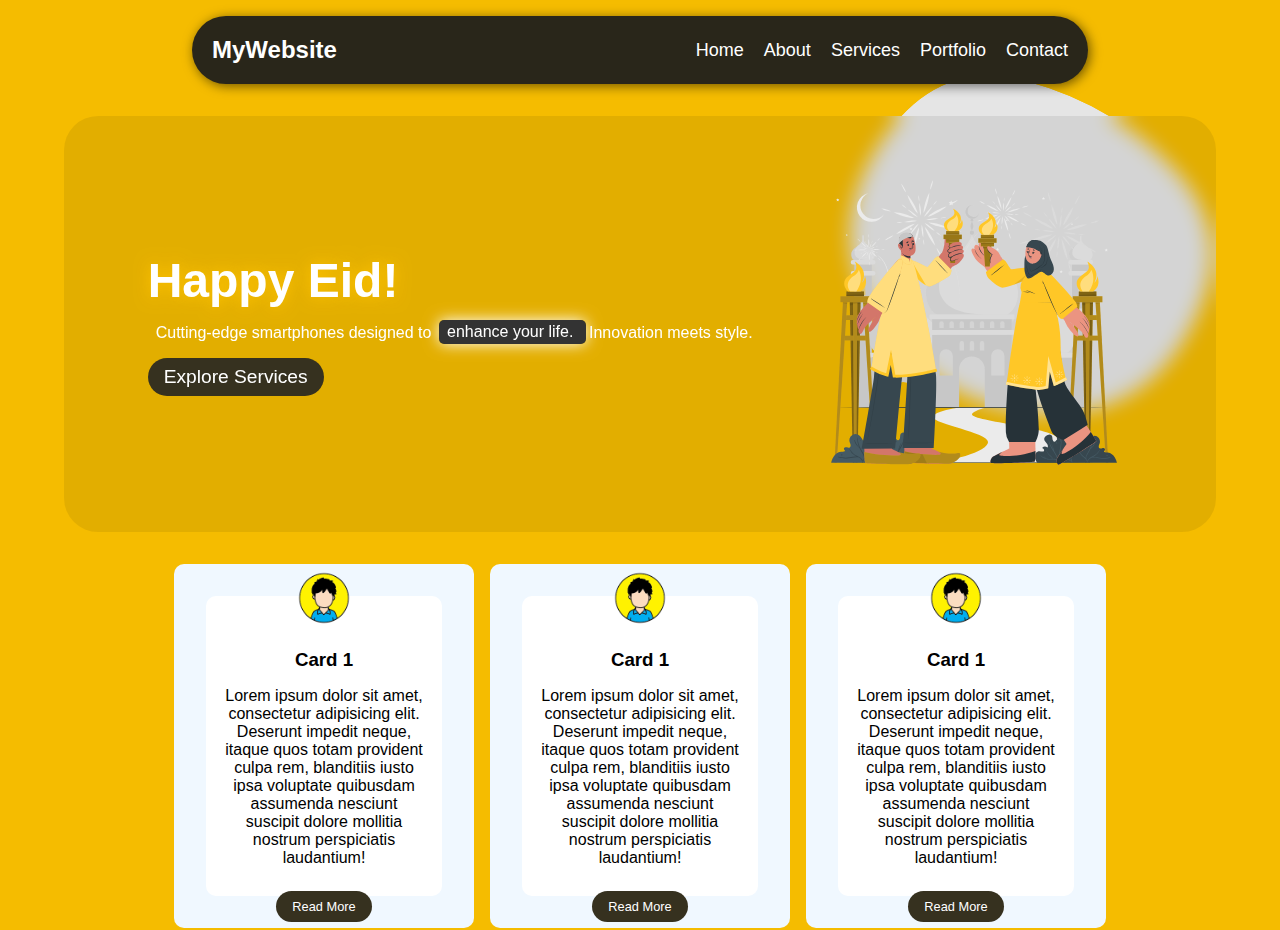
<file: portfolio-website/index.html>
<!DOCTYPE html>
<html lang="en">

<head>
    <meta charset="UTF-8">
    <meta name="viewport" content="width=device-width, initial-scale=1.0">
    <title>Responsive Navbar</title>
    <link rel="stylesheet" href="assets/css/hero-animation.css">
    <link rel="stylesheet" href="assets/css/style.css">
</head>

<body>
    <header>
        <img class="ball" src="assets/images/ball.svg" alt="">
        <nav class="navbar">
            <div class="logo">MyWebsite</div>
            <div class="hamburger" id="hamburger">
                <span></span>
                <span></span>
                <span></span>
            </div>
            <ul class="nav-links" id="nav-links">
                <li><a href="#">Home</a></li>
                <li><a href="#">About</a></li>
                <li><a href="#">Services</a></li>
                <li><a href="#">Portfolio</a></li>
                <li><a href="#">Contact</a></li>
            </ul>
        </nav>
    </header>

    <main>
        <section class="hero">
            <div class="hero-content">
                <h1 class="glow-text">Happy Eid!</h1>
                <p class="glow-subText">Cutting-edge smartphones designed to <span class="bold-text">enhance your life.
                    </span>Innovation meets style.
                </p>
                <button class="btn-hero">
                    Explore Services
                </button>
            </div>
            <svg class="animated" id="freepik_stories-islamic-new-year" xmlns="http://www.w3.org/2000/svg"
                viewBox="0 0 500 500" version="1.1" xmlns:xlink="http://www.w3.org/1999/xlink"
                xmlns:svgjs="http://svgjs.com/svgjs">
                <g id="freepik--background-complete--inject-40" class="animable"
                    style="transform-origin: 250px 246.06px;">
                    <polygon
                        points="217.53 57.11 216.32 59.54 213.63 59.94 215.58 61.83 215.12 64.51 217.53 63.25 219.93 64.51 219.47 61.83 221.42 59.94 218.73 59.54 217.53 57.11"
                        style="fill: rgb(235, 235, 235); transform-origin: 217.525px 60.81px;" id="eldnlbi2dyqz8"
                        class="animable">
                    </polygon>
                    <polygon
                        points="375.03 185.62 373.83 188.06 371.14 188.45 373.08 190.34 372.63 193.02 375.03 191.76 377.44 193.02 376.98 190.34 378.93 188.45 376.24 188.06 375.03 185.62"
                        style="fill: rgb(235, 235, 235); transform-origin: 375.035px 189.32px;" id="elfz3ohyidsbh"
                        class="animable">
                    </polygon>
                    <polygon
                        points="113.11 176.73 111.91 179.17 109.22 179.56 111.16 181.46 110.7 184.13 113.11 182.87 115.52 184.13 115.06 181.46 117 179.56 114.31 179.17 113.11 176.73"
                        style="fill: rgb(235, 235, 235); transform-origin: 113.11px 180.43px;" id="el9vmtia8rhmd"
                        class="animable">
                    </polygon>
                    <polygon
                        points="289.89 130.89 289.15 132.4 287.49 132.64 288.69 133.82 288.41 135.47 289.89 134.69 291.38 135.47 291.1 133.82 292.3 132.64 290.64 132.4 289.89 130.89"
                        style="fill: rgb(235, 235, 235); transform-origin: 289.895px 133.18px;" id="el4rtul265ar3"
                        class="animable">
                    </polygon>
                    <polygon
                        points="389.32 165.89 388.58 167.4 386.92 167.64 388.12 168.81 387.83 170.47 389.32 169.68 390.81 170.47 390.53 168.81 391.73 167.64 390.07 167.4 389.32 165.89"
                        style="fill: rgb(235, 235, 235); transform-origin: 389.325px 168.18px;" id="eltwi9wgxj18o"
                        class="animable">
                    </polygon>
                    <polygon
                        points="167.62 193.7 166.88 195.21 165.22 195.45 166.42 196.62 166.13 198.28 167.62 197.5 169.11 198.28 168.83 196.62 170.03 195.45 168.37 195.21 167.62 193.7"
                        style="fill: rgb(235, 235, 235); transform-origin: 167.625px 195.99px;" id="elznz6u01dqlc"
                        class="animable">
                    </polygon>
                    <polygon
                        points="40.21 53.73 39.47 55.24 37.8 55.48 39.01 56.66 38.72 58.31 40.21 57.53 41.7 58.31 41.41 56.66 42.62 55.48 40.95 55.24 40.21 53.73"
                        style="fill: rgb(235, 235, 235); transform-origin: 40.21px 56.02px;" id="elo6ckpspwew"
                        class="animable">
                    </polygon>
                    <polygon
                        points="54.3 109.52 53.84 110.45 52.81 110.6 53.56 111.32 53.38 112.35 54.3 111.86 55.22 112.35 55.05 111.32 55.79 110.6 54.76 110.45 54.3 109.52"
                        style="fill: rgb(235, 235, 235); transform-origin: 54.3px 110.935px;" id="elfhi8rmndrhg"
                        class="animable">
                    </polygon>
                    <polygon
                        points="304.36 86.51 303.9 87.44 302.87 87.59 303.61 88.32 303.44 89.34 304.36 88.86 305.28 89.34 305.1 88.32 305.84 87.59 304.82 87.44 304.36 86.51"
                        style="fill: rgb(235, 235, 235); transform-origin: 304.355px 87.925px;" id="elwdxx49x7wv8"
                        class="animable">
                    </polygon>
                    <polygon
                        points="167.68 115.1 167.22 116.03 166.19 116.18 166.94 116.9 166.76 117.93 167.68 117.44 168.6 117.93 168.43 116.9 169.17 116.18 168.14 116.03 167.68 115.1"
                        style="fill: rgb(235, 235, 235); transform-origin: 167.68px 116.515px;" id="eliu7us4s33z"
                        class="animable">
                    </polygon>
                    <polygon
                        points="406.24 92.51 405.78 93.44 404.75 93.59 405.49 94.31 405.32 95.34 406.24 94.85 407.16 95.34 406.98 94.31 407.73 93.59 406.7 93.44 406.24 92.51"
                        style="fill: rgb(235, 235, 235); transform-origin: 406.24px 93.925px;" id="elqb426vfol4"
                        class="animable">
                    </polygon>
                    <polygon
                        points="361.69 51.44 360.95 52.95 359.28 53.19 360.49 54.37 360.2 56.02 361.69 55.24 363.18 56.02 362.89 54.37 364.1 53.19 362.44 52.95 361.69 51.44"
                        style="fill: rgb(235, 235, 235); transform-origin: 361.69px 53.73px;" id="el1m0lg2evw8w"
                        class="animable">
                    </polygon>
                    <polygon
                        points="459.79 132.15 459.05 133.66 457.38 133.9 458.59 135.07 458.3 136.73 459.79 135.95 461.28 136.73 461 135.07 462.2 133.9 460.54 133.66 459.79 132.15"
                        style="fill: rgb(235, 235, 235); transform-origin: 459.79px 134.44px;" id="elfxb8z7r944n"
                        class="animable">
                    </polygon>
                    <polygon
                        points="154.71 98.94 153.97 100.45 152.31 100.69 153.51 101.86 153.23 103.52 154.71 102.74 156.2 103.52 155.92 101.86 157.12 100.69 155.46 100.45 154.71 98.94"
                        style="fill: rgb(235, 235, 235); transform-origin: 154.715px 101.23px;" id="el5jdbwbtc2we"
                        class="animable">
                    </polygon>
                    <path d="M112.33,79a22.55,22.55,0,1,1-24.56-33.2A21.09,21.09,0,1,0,112.33,79Z"
                        style="fill: rgb(235, 235, 235); transform-origin: 91.2718px 68.0701px;" id="eldaikgta83wi"
                        class="animable"></path>
                    <path
                        d="M384.37,430.3c0,17.31-31,36.46-31,36.46H170.79c45.59,0,104.27-17.62,104.27-32.4s-85.57-28.65-85.57-38.78c0-9.57,40.34-15.18,40.34-15.18H270.9s-20.89,6-20.89,11.08C250,401.79,384.37,413,384.37,430.3Z"
                        style="fill: rgb(235, 235, 235); transform-origin: 277.58px 423.58px;" id="el0tftq9qy9l0r"
                        class="animable">
                    </path>
                    <g id="elsu1mggwd69">
                        <rect x="74.26" y="116.04" width="11.16" height="2.05" rx="0.42"
                            style="fill: rgb(219, 219, 219); transform-origin: 79.84px 117.065px; transform: rotate(-90deg);"
                            class="animable"></rect>
                    </g>
                    <path d="M66.16,150v7H93.52v-7Zm0,17.32v7H93.52v-7Z"
                        style="fill: rgb(199, 199, 199); transform-origin: 79.84px 162.16px;" id="el2dc6ida8y1i"
                        class="animable">
                    </path>
                    <path d="M66.16,174.31v206H93.52v-206Zm17.32,30.91H76.2V189.33a3.64,3.64,0,1,1,7.28,0Z"
                        style="fill: rgb(199, 199, 199); transform-origin: 79.84px 277.31px;" id="elsb72eju2i7"
                        class="animable">
                    </path>
                    <rect x="66.16" y="156.99" width="27.36" height="10.33"
                        style="fill: rgb(199, 199, 199); transform-origin: 79.84px 162.155px;" id="elayyp1qf1qrv"
                        class="animable">
                    </rect>
                    <path
                        d="M99.1,170.8v0a3.46,3.46,0,0,1-3.47,3.46H64a3.46,3.46,0,0,1-3.46-3.46v0A3.47,3.47,0,0,1,64,167.32H95.63A3.47,3.47,0,0,1,99.1,170.8Z"
                        style="fill: rgb(219, 219, 219); transform-origin: 79.82px 170.79px;" id="elvgh68rb1tb"
                        class="animable">
                    </path>
                    <path
                        d="M99.1,229.16v.05a3.47,3.47,0,0,1-3.47,3.47H64a3.47,3.47,0,0,1-3.46-3.47v-.05A3.47,3.47,0,0,1,64,225.68H95.63A3.47,3.47,0,0,1,99.1,229.16Z"
                        style="fill: rgb(219, 219, 219); transform-origin: 79.82px 229.18px;" id="elk4rg89xgcxb"
                        class="animable">
                    </path>
                    <path
                        d="M99.1,153.48v0A3.47,3.47,0,0,1,95.63,157H64a3.46,3.46,0,0,1-3.46-3.47v0A3.47,3.47,0,0,1,64,150H95.63A3.47,3.47,0,0,1,99.1,153.48Z"
                        style="fill: rgb(219, 219, 219); transform-origin: 79.8199px 153.5px;" id="elbqhq677y3bt"
                        class="animable">
                    </path>
                    <path
                        d="M98.26,141.29c0,6.75-4.36,8.71-4.36,8.71H65.77s-4.35-2-4.35-8.71c0-7.22,6.17-10.43,12.45-15.16a17.48,17.48,0,0,0,6-8,17.39,17.39,0,0,0,6,8C92.08,130.86,98.26,134.07,98.26,141.29Z"
                        style="fill: rgb(219, 219, 219); transform-origin: 79.84px 134.065px;" id="elzcwk2k46fp"
                        class="animable">
                    </path>
                    <g id="elrndh92gnhy8">
                        <path
                            d="M86.75,150h-21s-4.35-2-4.35-8.71,5.37-10,11.19-14.23c-4.69,4.05-7.51,10.78-4.91,15.94S76.87,150,86.75,150Z"
                            style="opacity: 0.05; transform-origin: 74.075px 138.53px;" class="animable"></path>
                    </g>
                    <path d="M80.37,112.28a.54.54,0,0,1-.53.54.54.54,0,1,1,.53-.54Z"
                        style="fill: rgb(199, 199, 199); transform-origin: 79.83px 112.28px;" id="el42vbwto607r"
                        class="animable">
                    </path>
                    <g id="elerkoyeyeiw">
                        <rect x="414.33" y="116.04" width="11.16" height="2.05" rx="0.42"
                            style="fill: rgb(219, 219, 219); transform-origin: 419.91px 117.065px; transform: rotate(-90deg);"
                            class="animable"></rect>
                    </g>
                    <path d="M406.24,150v7H433.6v-7Zm0,17.32v7H433.6v-7Z"
                        style="fill: rgb(199, 199, 199); transform-origin: 419.92px 162.16px;" id="elzml2aqpa6s9"
                        class="animable">
                    </path>
                    <path d="M406.24,174.31v206H433.6v-206Zm17.32,30.91h-7.28V189.33a3.64,3.64,0,1,1,7.28,0Z"
                        style="fill: rgb(199, 199, 199); transform-origin: 419.92px 277.31px;" id="el32v1cnu1774"
                        class="animable">
                    </path>
                    <rect x="406.24" y="156.99" width="27.36" height="10.33"
                        style="fill: rgb(199, 199, 199); transform-origin: 419.92px 162.155px;" id="el2ab2azx2dy"
                        class="animable">
                    </rect>
                    <path
                        d="M439.18,170.8v0a3.47,3.47,0,0,1-3.47,3.46H404.12a3.46,3.46,0,0,1-3.46-3.46v0a3.47,3.47,0,0,1,3.46-3.48h31.59A3.47,3.47,0,0,1,439.18,170.8Z"
                        style="fill: rgb(219, 219, 219); transform-origin: 419.92px 170.79px;" id="elc3tobljh964"
                        class="animable">
                    </path>
                    <path
                        d="M439.18,229.16v.05a3.48,3.48,0,0,1-3.47,3.47H404.12a3.47,3.47,0,0,1-3.46-3.47v-.05a3.47,3.47,0,0,1,3.46-3.48h31.59A3.48,3.48,0,0,1,439.18,229.16Z"
                        style="fill: rgb(219, 219, 219); transform-origin: 419.92px 229.18px;" id="elb5dt4cooair"
                        class="animable">
                    </path>
                    <path
                        d="M439.18,153.48v0a3.47,3.47,0,0,1-3.47,3.47H404.12a3.46,3.46,0,0,1-3.46-3.47v0a3.47,3.47,0,0,1,3.46-3.48h31.59A3.47,3.47,0,0,1,439.18,153.48Z"
                        style="fill: rgb(219, 219, 219); transform-origin: 419.92px 153.475px;" id="ela69a16b1wb9"
                        class="animable">
                    </path>
                    <path
                        d="M438.34,141.29C438.34,148,434,150,434,150H405.85s-4.35-2-4.35-8.71c0-7.22,6.17-10.43,12.45-15.16a17.48,17.48,0,0,0,6-8,17.41,17.41,0,0,0,6,8C432.16,130.86,438.34,134.07,438.34,141.29Z"
                        style="fill: rgb(219, 219, 219); transform-origin: 419.92px 134.065px;" id="elj585z2ph7f"
                        class="animable">
                    </path>
                    <g id="ela3i28vvht7">
                        <path
                            d="M426.83,150h-21s-4.35-2-4.35-8.71,5.37-10,11.19-14.23c-4.69,4.05-7.52,10.78-4.91,15.94S417,150,426.83,150Z"
                            style="opacity: 0.05; transform-origin: 414.155px 138.53px;" class="animable"></path>
                    </g>
                    <path d="M420.45,112.28a.54.54,0,1,1-.53-.53A.54.54,0,0,1,420.45,112.28Z"
                        style="fill: rgb(199, 199, 199); transform-origin: 419.91px 112.29px;" id="elna2bi7dij3"
                        class="animable">
                    </path>
                    <path
                        d="M196.17,269.68c0,19.68-12.72,25.42-12.72,25.42h-82.1s-12.71-5.74-12.71-25.42c0-21.07,18-30.46,36.34-44.26a50.88,50.88,0,0,0,17.43-23.29,50.81,50.81,0,0,0,17.42,23.29C178.15,239.22,196.17,248.61,196.17,269.68Z"
                        style="fill: rgb(219, 219, 219); transform-origin: 142.405px 248.615px;" id="elyiouw6ts8d"
                        class="animable">
                    </path>
                    <g id="el5yobhr1p51j">
                        <path
                            d="M162.59,295.1H101.36s-12.72-5.74-12.72-25.42,15.68-29.15,32.67-41.55C107.61,240,99.38,259.61,107,274.67S133.74,295.1,162.59,295.1Z"
                            style="opacity: 0.05; transform-origin: 125.615px 261.615px;" class="animable"></path>
                    </g>
                    <path
                        d="M150.83,176.72v.05h0a8.11,8.11,0,1,1-6.55-9.39h0a6.71,6.71,0,0,0-2,.33,6.88,6.88,0,1,0,8.52,9Z"
                        style="fill: rgb(199, 199, 199); transform-origin: 142.782px 175.362px;" id="elw8n6e3jnko"
                        class="animable">
                    </path>
                    <path d="M144.91,199.63a2.5,2.5,0,1,1-2.5-2.5A2.5,2.5,0,0,1,144.91,199.63Z"
                        style="fill: rgb(199, 199, 199); transform-origin: 142.41px 199.63px;" id="elm5exo2et1z"
                        class="animable">
                    </path>
                    <path d="M144,185a1.55,1.55,0,1,1-1.55-1.55A1.55,1.55,0,0,1,144,185Z"
                        style="fill: rgb(199, 199, 199); transform-origin: 142.45px 185px;" id="el7pnepkhihgo"
                        class="animable">
                    </path>
                    <path d="M142.41,197.13c-3.69-5.28,0-10.56,0-10.56S146.1,191.85,142.41,197.13Z"
                        style="fill: rgb(199, 199, 199); transform-origin: 142.41px 191.85px;" id="eljgmljx966w"
                        class="animable">
                    </path>
                    <path
                        d="M92,302.47V380.3h34.13V356.37a16.27,16.27,0,0,1,32.53,0V380.3H192.8V302.47Zm25.18,20h-6.76V311.11a3.38,3.38,0,0,1,6.76,0Zm14.3,0h-6.76V311.11a3.38,3.38,0,0,1,6.76,0Zm14.3,0H139V311.11a3.38,3.38,0,0,1,6.76,0Zm14.3,0h-6.76V311.11a3.38,3.38,0,0,1,6.76,0Zm14.29,0h-6.76V311.11a3.38,3.38,0,0,1,6.76,0Z"
                        style="fill: rgb(199, 199, 199); transform-origin: 142.4px 341.385px;" id="el5t46zlbwx17"
                        class="animable">
                    </path>
                    <rect x="86.97" y="295.1" width="110.87" height="7.37" rx="1.52"
                        style="fill: rgb(219, 219, 219); transform-origin: 142.405px 298.785px;" id="eldx53a865po"
                        class="animable">
                    </rect>
                    <path
                        d="M411.11,269.68c0,19.68-12.72,25.42-12.72,25.42h-82.1s-12.71-5.74-12.71-25.42c0-21.07,18-30.46,36.34-44.26a50.88,50.88,0,0,0,17.43-23.29,50.83,50.83,0,0,0,17.41,23.29C393.09,239.22,411.11,248.61,411.11,269.68Z"
                        style="fill: rgb(219, 219, 219); transform-origin: 357.345px 248.615px;" id="el33l8sct5np6"
                        class="animable"></path>
                    <g id="elbpt97fn5vmo">
                        <path
                            d="M377.53,295.1H316.3s-12.72-5.74-12.72-25.42,15.68-29.15,32.67-41.55c-13.7,11.84-21.93,31.48-14.34,46.54S348.68,295.1,377.53,295.1Z"
                            style="opacity: 0.05; transform-origin: 340.555px 261.615px;" class="animable"></path>
                    </g>
                    <path d="M365.77,176.72v.05h0a8.11,8.11,0,1,1-6.55-9.39h0a6.88,6.88,0,1,0,6.56,9.34Z"
                        style="fill: rgb(199, 199, 199); transform-origin: 357.727px 175.362px;" id="elh24xjqrqbz"
                        class="animable">
                    </path>
                    <path d="M359.85,199.63a2.5,2.5,0,1,1-2.5-2.5A2.5,2.5,0,0,1,359.85,199.63Z"
                        style="fill: rgb(199, 199, 199); transform-origin: 357.35px 199.63px;" id="el8h49f1a3apm"
                        class="animable">
                    </path>
                    <path d="M358.9,185a1.55,1.55,0,1,1-1.55-1.55A1.55,1.55,0,0,1,358.9,185Z"
                        style="fill: rgb(199, 199, 199); transform-origin: 357.35px 185px;" id="elb0y8fymh7jk"
                        class="animable">
                    </path>
                    <path d="M357.35,197.13c-3.69-5.28,0-10.56,0-10.56S361,191.85,357.35,197.13Z"
                        style="fill: rgb(199, 199, 199); transform-origin: 357.341px 191.85px;" id="elb6o6g0dnwkq"
                        class="animable">
                    </path>
                    <path
                        d="M307,302.47V380.3h34.13V356.37a16.27,16.27,0,0,1,32.53,0V380.3h34.13V302.47Zm25.18,20h-6.76V311.11a3.38,3.38,0,0,1,6.76,0Zm14.3,0h-6.76V311.11a3.38,3.38,0,0,1,6.76,0Zm14.3,0H354V311.11a3.38,3.38,0,0,1,6.76,0Zm14.3,0h-6.76V311.11a3.38,3.38,0,0,1,6.76,0Zm14.29,0h-6.76V311.11a3.38,3.38,0,0,1,6.76,0Z"
                        style="fill: rgb(199, 199, 199); transform-origin: 357.395px 341.385px;" id="el96lavw2oplb"
                        class="animable"></path>
                    <rect x="301.91" y="295.1" width="110.87" height="7.37" rx="1.52"
                        style="fill: rgb(219, 219, 219); transform-origin: 357.345px 298.785px;" id="el49dg048kx7u"
                        class="animable"></rect>
                    <path
                        d="M321.91,201.21c0,26.38-17,34.06-17,34.06h-110s-17-7.68-17-34.06c0-28.22,24.13-40.8,48.68-59.29,18-13.56,23.35-31.2,23.35-31.2s5.33,17.64,23.33,31.2C297.76,160.41,321.91,173,321.91,201.21Z"
                        style="fill: rgb(219, 219, 219); transform-origin: 249.91px 172.995px;" id="elxdbv5nazhn"
                        class="animable">
                    </path>
                    <g id="eln6j4br48gli">
                        <path
                            d="M276.91,235.27h-82s-17-7.68-17-34.05,21-39.05,43.76-55.66c-18.35,15.86-29.38,42.17-19.21,62.35S238.27,235.27,276.91,235.27Z"
                            style="opacity: 0.05; transform-origin: 227.41px 190.415px;" class="animable"></path>
                    </g>
                    <path d="M261.17,76.68s0,0,0,.07h0a10.85,10.85,0,1,1-8.77-12.59h0a9.22,9.22,0,1,0,8.8,12.52Z"
                        style="fill: rgb(199, 199, 199); transform-origin: 250.42px 74.8405px;" id="el2pmye2czik9"
                        class="animable">
                    </path>
                    <path d="M253.22,107.37a3.35,3.35,0,1,1-3.34-3.35A3.34,3.34,0,0,1,253.22,107.37Z"
                        style="fill: rgb(199, 199, 199); transform-origin: 249.87px 107.37px;" id="elxle6jarr8wq"
                        class="animable">
                    </path>
                    <path d="M252,87.79a2.08,2.08,0,1,1-2.08-2.08A2.08,2.08,0,0,1,252,87.79Z"
                        style="fill: rgb(199, 199, 199); transform-origin: 249.92px 87.79px;" id="eljgipk8xkcb"
                        class="animable">
                    </path>
                    <path d="M249.88,104c-4.94-7.07,0-14.15,0-14.15S254.82,97,249.88,104Z"
                        style="fill: rgb(199, 199, 199); transform-origin: 249.88px 96.925px;" id="el0me2ls64ougr"
                        class="animable">
                    </path>
                    <path
                        d="M187.77,266.7V380.3h42.06V320.8a20,20,0,0,1,40.09,0v59.5H312V266.7ZM220,330.35h-20.7V299.8a10.35,10.35,0,1,1,20.7,0Zm17.46-38.93h-6.76V280a3.38,3.38,0,0,1,6.76,0Zm15.82,0h-6.76V280a3.38,3.38,0,0,1,6.76,0Zm15.83,0h-6.76V280a3.38,3.38,0,0,1,6.76,0Zm31.65,38.93H280V299.8a10.35,10.35,0,1,1,20.7,0Z"
                        style="fill: rgb(199, 199, 199); transform-origin: 249.885px 323.5px;" id="elalv1qegh4of"
                        class="animable">
                    </path>
                    <rect x="183.44" y="259.33" width="132.87" height="7.37" rx="1.52"
                        style="fill: rgb(219, 219, 219); transform-origin: 249.875px 263.015px;" id="eleyq1anykk3u"
                        class="animable"></rect>
                    <rect x="183.44" y="235.27" width="132.87" height="7.37" rx="1.52"
                        style="fill: rgb(219, 219, 219); transform-origin: 249.875px 238.955px;" id="elmcstcl4a68"
                        class="animable">
                    </rect>
                    <path
                        d="M187.77,242.64v16.69H312V242.64Zm18,13.72H199V249a3.38,3.38,0,0,1,6.76,0Zm15.83,0h-6.76V249a3.38,3.38,0,0,1,6.76,0Zm15.82,0h-6.76V249a3.38,3.38,0,0,1,6.76,0Zm15.83,0H246.5V249a3.38,3.38,0,0,1,6.76,0Zm15.83,0h-6.76V249a3.38,3.38,0,0,1,6.76,0Zm15.82,0h-6.76V249a3.38,3.38,0,0,1,6.76,0Zm15.83,0H294V249a3.38,3.38,0,0,1,6.76,0Z"
                        style="fill: rgb(199, 199, 199); transform-origin: 249.885px 250.985px;" id="elg0qj4xps2n"
                        class="animable">
                    </path>
                    <path
                        d="M72.12,134.35a20.18,20.18,0,0,0,3.16.44q1.57.11,3.15.06c1,0,2.09-.09,3.14-.21a20.27,20.27,0,0,0,3.13-.59,19.07,19.07,0,0,0-3.16-.44c-1.05-.07-2.1-.09-3.15-.07s-2.09.1-3.14.22A20.27,20.27,0,0,0,72.12,134.35Z"
                        style="fill: rgb(235, 235, 235); transform-origin: 78.41px 134.199px;" id="elai7d5tou4lp"
                        class="animable">
                    </path>
                    <path
                        d="M64.49,134.53a7.48,7.48,0,0,0,1.46.22,14.31,14.31,0,0,0,1.46,0,14.13,14.13,0,0,0,1.46-.11,8.1,8.1,0,0,0,1.45-.29,9.2,9.2,0,0,0-1.46-.22,11.9,11.9,0,0,0-1.46,0,14.32,14.32,0,0,0-1.46.1A9.31,9.31,0,0,0,64.49,134.53Z"
                        style="fill: rgb(235, 235, 235); transform-origin: 67.405px 134.438px;" id="elh157wik2mbm"
                        class="animable">
                    </path>
                    <path
                        d="M76.75,122.19a19.44,19.44,0,0,0,1.92,2.54c.7.8,1.42,1.55,2.18,2.28s1.55,1.41,2.38,2.07a20.33,20.33,0,0,0,2.63,1.8,19.54,19.54,0,0,0-1.92-2.55c-.7-.79-1.43-1.55-2.19-2.27s-1.55-1.41-2.37-2.07A21,21,0,0,0,76.75,122.19Z"
                        style="fill: rgb(235, 235, 235); transform-origin: 81.305px 126.535px;" id="el5meh9tqm1af"
                        class="animable">
                    </path>
                    <path
                        d="M71.22,116.93a8.72,8.72,0,0,0,.88,1.19c.32.37.66.72,1,1.06s.72.65,1.1.95a8.07,8.07,0,0,0,1.24.82,8.72,8.72,0,0,0-.88-1.19c-.32-.37-.66-.72-1-1.06a14.59,14.59,0,0,0-1.11-1A7.52,7.52,0,0,0,71.22,116.93Z"
                        style="fill: rgb(235, 235, 235); transform-origin: 73.33px 118.94px;" id="el4yubbehoauv"
                        class="animable">
                    </path>
                    <path
                        d="M88.62,116.87a20.18,20.18,0,0,0-.44,3.16q-.11,1.57-.06,3.15c0,1,.09,2.09.21,3.14a20.05,20.05,0,0,0,.59,3.13,20,20,0,0,0,.44-3.16c.07-1.05.09-2.1.06-3.14A30.31,30.31,0,0,0,89.2,120,20.24,20.24,0,0,0,88.62,116.87Z"
                        style="fill: rgb(235, 235, 235); transform-origin: 88.7689px 123.16px;" id="elisrscvadmmm"
                        class="animable">
                    </path>
                    <path
                        d="M88.43,109.24a9.38,9.38,0,0,0-.22,1.46,14.42,14.42,0,0,0,0,1.47,14.13,14.13,0,0,0,.1,1.45,9.43,9.43,0,0,0,.29,1.46,8.32,8.32,0,0,0,.23-1.47c0-.49,0-1,0-1.46a14.34,14.34,0,0,0-.11-1.46A8.27,8.27,0,0,0,88.43,109.24Z"
                        style="fill: rgb(235, 235, 235); transform-origin: 88.5106px 112.16px;" id="elipev6ap5mg"
                        class="animable">
                    </path>
                    <path
                        d="M100.77,121.5a20.14,20.14,0,0,0-2.54,1.92c-.79.7-1.55,1.43-2.27,2.18A31.22,31.22,0,0,0,93.89,128a20.33,20.33,0,0,0-1.8,2.63,19.44,19.44,0,0,0,2.54-1.92c.8-.7,1.55-1.42,2.28-2.18S98.32,125,99,124.13A19.37,19.37,0,0,0,100.77,121.5Z"
                        style="fill: rgb(235, 235, 235); transform-origin: 96.43px 126.065px;" id="el9c4nzd6qa5e"
                        class="animable">
                    </path>
                    <path
                        d="M106,116a9.64,9.64,0,0,0-1.19.88,14.5,14.5,0,0,0-1.06,1,12.73,12.73,0,0,0-1,1.11,8.22,8.22,0,0,0-.82,1.23,8.14,8.14,0,0,0,1.19-.88,14.5,14.5,0,0,0,1.06-1,14.26,14.26,0,0,0,1-1.1A8.88,8.88,0,0,0,106,116Z"
                        style="fill: rgb(235, 235, 235); transform-origin: 103.965px 118.11px;" id="elep88ixyb6pn"
                        class="animable">
                    </path>
                    <path
                        d="M106.1,133.37a20.35,20.35,0,0,0-3.16-.44q-1.57-.1-3.15-.06c-1.05,0-2.1.09-3.14.21a20.17,20.17,0,0,0-3.14.59,20.35,20.35,0,0,0,3.16.44q1.58.1,3.15.06c1.05,0,2.1-.09,3.14-.21A20.4,20.4,0,0,0,106.1,133.37Z"
                        style="fill: rgb(235, 235, 235); transform-origin: 99.805px 133.52px;" id="elnchh2klqdri"
                        class="animable">
                    </path>
                    <path
                        d="M113.73,133.18a9.32,9.32,0,0,0-1.47-.22c-.49,0-1,0-1.46,0a14.32,14.32,0,0,0-1.46.1,9.31,9.31,0,0,0-1.45.29,8.32,8.32,0,0,0,1.47.23c.48,0,1,0,1.46,0s1-.05,1.45-.1A9.46,9.46,0,0,0,113.73,133.18Z"
                        style="fill: rgb(235, 235, 235); transform-origin: 110.81px 133.27px;" id="ely2wkndahd29"
                        class="animable">
                    </path>
                    <path
                        d="M101.47,145.53A19.61,19.61,0,0,0,99.54,143c-.69-.79-1.42-1.55-2.18-2.27s-1.55-1.42-2.37-2.07a20.44,20.44,0,0,0-2.64-1.8,19.5,19.5,0,0,0,1.93,2.54c.69.8,1.42,1.55,2.18,2.28s1.55,1.41,2.38,2.07A21.38,21.38,0,0,0,101.47,145.53Z"
                        style="fill: rgb(235, 235, 235); transform-origin: 96.91px 141.195px;" id="ely7vnsxm06c"
                        class="animable">
                    </path>
                    <path
                        d="M107,150.79a8.72,8.72,0,0,0-.88-1.19c-.32-.37-.65-.72-1-1.06a14.4,14.4,0,0,0-1.11-1,9.39,9.39,0,0,0-1.23-.82,8,8,0,0,0,.88,1.2,12.4,12.4,0,0,0,1,1,14.4,14.4,0,0,0,1.11,1A9.39,9.39,0,0,0,107,150.79Z"
                        style="fill: rgb(235, 235, 235); transform-origin: 104.89px 148.755px;" id="el2aztj2kv8wd"
                        class="animable">
                    </path>
                    <path
                        d="M89.6,150.85a19.18,19.18,0,0,0,.43-3.16c.07-1.05.09-2.1.07-3.15a29.93,29.93,0,0,0-.22-3.14,19.27,19.27,0,0,0-.59-3.14,20.32,20.32,0,0,0-.43,3.16c-.07,1.05-.09,2.1-.07,3.15s.1,2.1.22,3.14A20.17,20.17,0,0,0,89.6,150.85Z"
                        style="fill: rgb(235, 235, 235); transform-origin: 89.445px 144.555px;" id="elh6dtmn7c7tu"
                        class="animable">
                    </path>
                    <path
                        d="M89.78,158.48A8.29,8.29,0,0,0,90,157a14.16,14.16,0,0,0,0-1.46,14.56,14.56,0,0,0-.11-1.46,8.27,8.27,0,0,0-.29-1.45,9.32,9.32,0,0,0-.22,1.47,14.16,14.16,0,0,0,0,1.46c0,.48.05,1,.11,1.46A8.27,8.27,0,0,0,89.78,158.48Z"
                        style="fill: rgb(235, 235, 235); transform-origin: 89.69px 155.555px;" id="elqo1kahnvuur"
                        class="animable">
                    </path>
                    <path
                        d="M77.44,146.22A20.2,20.2,0,0,0,80,144.29c.8-.69,1.55-1.42,2.28-2.18s1.41-1.55,2.07-2.37a19.31,19.31,0,0,0,1.79-2.63A20.14,20.14,0,0,0,83.58,139c-.79.69-1.55,1.42-2.27,2.18s-1.41,1.55-2.07,2.38A20.33,20.33,0,0,0,77.44,146.22Z"
                        style="fill: rgb(235, 235, 235); transform-origin: 81.79px 141.665px;" id="el9djn3qtk4dt"
                        class="animable">
                    </path>
                    <path
                        d="M72.18,151.74a8,8,0,0,0,1.19-.88,14.26,14.26,0,0,0,1.06-1c.33-.36.65-.72.95-1.11a8.49,8.49,0,0,0,.82-1.23,8.72,8.72,0,0,0-1.19.88,14.4,14.4,0,0,0-1.06,1c-.33.35-.65.72-1,1.1A8.49,8.49,0,0,0,72.18,151.74Z"
                        style="fill: rgb(235, 235, 235); transform-origin: 74.19px 149.63px;" id="elblxxgcb4jn"
                        class="animable">
                    </path>
                    <path
                        d="M79.57,130.22a13.18,13.18,0,0,0,1.65,1c.57.28,1.15.53,1.73.76s1.19.43,1.8.6a12.67,12.67,0,0,0,1.87.4A12.06,12.06,0,0,0,85,132c-.57-.28-1.14-.54-1.73-.76s-1.19-.43-1.8-.61A11.49,11.49,0,0,0,79.57,130.22Z"
                        style="fill: rgb(235, 235, 235); transform-origin: 83.095px 131.6px;" id="el6vlrctgcm1"
                        class="animable">
                    </path>
                    <path
                        d="M75.3,128.56a5,5,0,0,0,.76.46c.26.13.53.25.8.36a8,8,0,0,0,.83.27,5.08,5.08,0,0,0,.88.18,5.05,5.05,0,0,0-.77-.46A8.16,8.16,0,0,0,77,129c-.27-.1-.55-.2-.83-.28A6.09,6.09,0,0,0,75.3,128.56Z"
                        style="fill: rgb(235, 235, 235); transform-origin: 76.935px 129.195px;" id="ell6tl89py6m"
                        class="animable">
                    </path>
                    <path
                        d="M84.94,124.54a11.42,11.42,0,0,0,.48,1.85q.3.9.69,1.77c.25.57.53,1.14.84,1.69a12.6,12.6,0,0,0,1,1.61,11.27,11.27,0,0,0-.48-1.86c-.2-.6-.43-1.18-.68-1.76s-.54-1.14-.85-1.7A12.5,12.5,0,0,0,84.94,124.54Z"
                        style="fill: rgb(235, 235, 235); transform-origin: 86.445px 128px;" id="el3p2r9obdjt9"
                        class="animable">
                    </path>
                    <path
                        d="M83.09,120.35a4.91,4.91,0,0,0,.21.86,8.18,8.18,0,0,0,.32.82,5.68,5.68,0,0,0,.39.78,4.52,4.52,0,0,0,.49.74,4.91,4.91,0,0,0-.21-.86c-.09-.28-.2-.55-.31-.82a7.16,7.16,0,0,0-.4-.78A4.52,4.52,0,0,0,83.09,120.35Z"
                        style="fill: rgb(235, 235, 235); transform-origin: 83.795px 121.95px;" id="el2f837zxd9p"
                        class="animable">
                    </path>
                    <path
                        d="M92.75,124.32a12.06,12.06,0,0,0-1,1.65c-.28.57-.53,1.15-.76,1.74s-.43,1.18-.61,1.79a11.49,11.49,0,0,0-.39,1.87,12.5,12.5,0,0,0,1-1.65c.28-.57.53-1.14.76-1.73s.43-1.19.6-1.79A11.62,11.62,0,0,0,92.75,124.32Z"
                        style="fill: rgb(235, 235, 235); transform-origin: 91.37px 127.845px;" id="ele2uwryli86"
                        class="animable">
                    </path>
                    <path
                        d="M94.41,120.05a4.28,4.28,0,0,0-.46.76,6.33,6.33,0,0,0-.36.8,8.09,8.09,0,0,0-.28.83,5.26,5.26,0,0,0-.17.88,5.49,5.49,0,0,0,.46-.76c.13-.27.25-.53.36-.81s.19-.55.27-.83A5,5,0,0,0,94.41,120.05Z"
                        style="fill: rgb(235, 235, 235); transform-origin: 93.775px 121.685px;" id="el4etiu26rdbz"
                        class="animable">
                    </path>
                    <path
                        d="M98.43,129.69a12.36,12.36,0,0,0-1.86.48,18.87,18.87,0,0,0-1.76.69c-.58.25-1.14.53-1.7.84a12.5,12.5,0,0,0-1.6,1,11.42,11.42,0,0,0,1.85-.48c.6-.2,1.19-.43,1.77-.68s1.14-.54,1.69-.84A12.68,12.68,0,0,0,98.43,129.69Z"
                        style="fill: rgb(235, 235, 235); transform-origin: 94.97px 131.195px;" id="elfifvazm4h6h"
                        class="animable">
                    </path>
                    <path
                        d="M102.62,127.84a4.91,4.91,0,0,0-.86.21,7.34,7.34,0,0,0-.82.32c-.27.12-.53.25-.79.39a5.66,5.66,0,0,0-.74.5,6.15,6.15,0,0,0,.87-.22,8.11,8.11,0,0,0,.82-.31c.26-.12.52-.25.78-.4A4.52,4.52,0,0,0,102.62,127.84Z"
                        style="fill: rgb(235, 235, 235); transform-origin: 101.015px 128.55px;" id="el361re0qr5vo"
                        class="animable">
                    </path>
                    <path
                        d="M98.64,137.5a11.88,11.88,0,0,0-1.65-1c-.56-.28-1.14-.53-1.73-.76s-1.18-.43-1.79-.61a11.61,11.61,0,0,0-1.88-.39,11.59,11.59,0,0,0,1.66,1c.56.28,1.14.53,1.73.76s1.18.43,1.79.61A11.71,11.71,0,0,0,98.64,137.5Z"
                        style="fill: rgb(235, 235, 235); transform-origin: 95.115px 136.12px;" id="elbxgvln7py3g"
                        class="animable">
                    </path>
                    <path
                        d="M102.92,139.16a5,5,0,0,0-.76-.46,8.33,8.33,0,0,0-.81-.36,7.35,7.35,0,0,0-.83-.28,6.09,6.09,0,0,0-.87-.17,5,5,0,0,0,.76.46c.26.13.53.25.8.36a8.21,8.21,0,0,0,.84.27A5,5,0,0,0,102.92,139.16Z"
                        style="fill: rgb(235, 235, 235); transform-origin: 101.285px 138.525px;" id="elobxm5wup12"
                        class="animable">
                    </path>
                    <path
                        d="M93.28,143.18a13,13,0,0,0-.49-1.86c-.2-.6-.43-1.18-.68-1.76s-.54-1.14-.84-1.69a11.11,11.11,0,0,0-1-1.61,11.81,11.81,0,0,0,.48,1.86,18.87,18.87,0,0,0,.69,1.76c.25.57.53,1.14.84,1.69A11.68,11.68,0,0,0,93.28,143.18Z"
                        style="fill: rgb(235, 235, 235); transform-origin: 91.775px 139.72px;" id="ellfan3mqvxy"
                        class="animable">
                    </path>
                    <path
                        d="M95.13,147.37a6,6,0,0,0-.22-.86,8.11,8.11,0,0,0-.31-.82c-.12-.27-.25-.53-.39-.79a6.87,6.87,0,0,0-.5-.74,5,5,0,0,0,.21.87c.1.28.2.55.32.82s.25.53.39.78A4.58,4.58,0,0,0,95.13,147.37Z"
                        style="fill: rgb(235, 235, 235); transform-origin: 94.42px 145.765px;" id="elfs2kf4ktjms"
                        class="animable">
                    </path>
                    <path
                        d="M85.46,143.4a10.72,10.72,0,0,0,1-1.66A17.85,17.85,0,0,0,87.2,140c.22-.58.43-1.18.6-1.79a13,13,0,0,0,.4-1.87,10.18,10.18,0,0,0-1,1.65,17.85,17.85,0,0,0-.77,1.73c-.22.59-.43,1.18-.6,1.79A12.8,12.8,0,0,0,85.46,143.4Z"
                        style="fill: rgb(235, 235, 235); transform-origin: 86.83px 139.87px;" id="el6c6avu092y6"
                        class="animable">
                    </path>
                    <path
                        d="M83.81,147.67a5,5,0,0,0,.46-.76c.13-.26.25-.53.36-.8s.19-.55.27-.84a5,5,0,0,0,.18-.87,4.28,4.28,0,0,0-.46.76,6.33,6.33,0,0,0-.36.8,8.27,8.27,0,0,0-.28.84A6.09,6.09,0,0,0,83.81,147.67Z"
                        style="fill: rgb(235, 235, 235); transform-origin: 84.445px 146.035px;" id="ellskqzrv9bi"
                        class="animable">
                    </path>
                    <path
                        d="M79.79,138a12.57,12.57,0,0,0,1.85-.49c.6-.2,1.19-.43,1.76-.68a17.88,17.88,0,0,0,1.7-.84A11.59,11.59,0,0,0,86.7,135a13.93,13.93,0,0,0-1.85.48c-.6.21-1.19.44-1.76.69s-1.14.53-1.7.84A11.59,11.59,0,0,0,79.79,138Z"
                        style="fill: rgb(235, 235, 235); transform-origin: 83.245px 136.5px;" id="el9aww57s4yx9"
                        class="animable">
                    </path>
                    <path
                        d="M75.59,139.88a5,5,0,0,0,.87-.21c.28-.1.55-.2.82-.32s.53-.25.78-.39a5.33,5.33,0,0,0,.74-.5,4.93,4.93,0,0,0-.86.22,8.11,8.11,0,0,0-.82.31c-.27.12-.53.25-.79.39A6.87,6.87,0,0,0,75.59,139.88Z"
                        style="fill: rgb(235, 235, 235); transform-origin: 77.195px 139.17px;" id="ell13eiyzgnpd"
                        class="animable">
                    </path>
                    <path
                        d="M102.14,142c13.43,8.75,19.23,25.95,17.38,41.43-.25,2.23-.63,4.44-1.1,6.63,2.86-17.71-1.5-36.76-16.28-48.06Z"
                        style="fill: rgb(235, 235, 235); transform-origin: 110.998px 166.03px;" id="el3jgwhjcnwni"
                        class="animable">
                    </path>
                    <path
                        d="M210.11,66.25a53.44,53.44,0,0,1-6.61,5.21c-2.3,1.56-4.67,3-7.09,4.35s-4.9,2.59-7.45,3.71A52.43,52.43,0,0,1,181,82.36a52.6,52.6,0,0,1,6.61-5.22q3.45-2.34,7.09-4.35c2.42-1.34,4.9-2.58,7.45-3.7A53.54,53.54,0,0,1,210.11,66.25Z"
                        style="fill: rgb(235, 235, 235); transform-origin: 195.555px 74.305px;" id="el3xtxtyr1ejv"
                        class="animable">
                    </path>
                    <path
                        d="M227.74,56.48a23.54,23.54,0,0,1-3,2.46c-1.06.73-2.16,1.41-3.28,2s-2.28,1.2-3.46,1.71a23.72,23.72,0,0,1-3.7,1.27,22.73,22.73,0,0,1,3-2.46c1.06-.73,2.16-1.41,3.28-2s2.28-1.19,3.46-1.7A23.09,23.09,0,0,1,227.74,56.48Z"
                        style="fill: rgb(235, 235, 235); transform-origin: 221.02px 60.2px;" id="el98awl8uu2af"
                        class="animable">
                    </path>
                    <path
                        d="M183.33,44.73a52.46,52.46,0,0,1-1,8.36c-.52,2.73-1.17,5.43-1.93,8.09s-1.64,5.3-2.65,7.89a52.13,52.13,0,0,1-3.59,7.61,52.45,52.45,0,0,1,1-8.36q.78-4.09,1.94-8.09c.77-2.66,1.64-5.29,2.65-7.88A54.41,54.41,0,0,1,183.33,44.73Z"
                        style="fill: rgb(235, 235, 235); transform-origin: 178.745px 60.705px;" id="el6t7xbx3aw8v"
                        class="animable">
                    </path>
                    <path
                        d="M188.89,25.36a22.7,22.7,0,0,1-.41,3.89c-.23,1.27-.53,2.52-.88,3.75s-.77,2.46-1.24,3.66a23.83,23.83,0,0,1-1.72,3.52,22.82,22.82,0,0,1,.41-3.9,40.82,40.82,0,0,1,2.13-7.4A22.39,22.39,0,0,1,188.89,25.36Z"
                        style="fill: rgb(235, 235, 235); transform-origin: 186.765px 32.77px;" id="el0bva8mg1rdo5"
                        class="animable">
                    </path>
                    <path
                        d="M149.18,48.45a52.61,52.61,0,0,1,5.21,6.62c1.57,2.3,3,4.66,4.36,7.08s2.58,4.91,3.7,7.45a51.48,51.48,0,0,1,2.84,7.93,53.44,53.44,0,0,1-5.21-6.61c-1.57-2.3-3-4.67-4.35-7.09s-2.58-4.91-3.7-7.45A53,53,0,0,1,149.18,48.45Z"
                        style="fill: rgb(235, 235, 235); transform-origin: 157.235px 62.99px;" id="elcu9gduo8d4"
                        class="animable">
                    </path>
                    <path
                        d="M139.41,30.82a22.81,22.81,0,0,1,2.46,3,40.55,40.55,0,0,1,3.74,6.74,22.75,22.75,0,0,1,1.28,3.7,22.81,22.81,0,0,1-2.47-3c-.73-1.07-1.4-2.16-2-3.29a38.25,38.25,0,0,1-1.7-3.46A22.75,22.75,0,0,1,139.41,30.82Z"
                        style="fill: rgb(235, 235, 235); transform-origin: 143.15px 37.54px;" id="elopy394ns45f"
                        class="animable">
                    </path>
                    <path
                        d="M127.66,75.23a53.62,53.62,0,0,1,8.37,1c2.73.52,5.42,1.18,8.09,1.94s5.29,1.64,7.88,2.64a53.88,53.88,0,0,1,7.62,3.6,52.44,52.44,0,0,1-8.37-1c-2.73-.52-5.42-1.17-8.09-1.94s-5.29-1.64-7.88-2.65A52.73,52.73,0,0,1,127.66,75.23Z"
                        style="fill: rgb(235, 235, 235); transform-origin: 143.64px 79.82px;" id="el7wzixlmads9"
                        class="animable">
                    </path>
                    <path
                        d="M108.29,69.67a22.7,22.7,0,0,1,3.89.42c1.27.23,2.52.53,3.76.88a37.34,37.34,0,0,1,3.65,1.24,22.44,22.44,0,0,1,3.52,1.72,22.7,22.7,0,0,1-3.89-.42c-1.27-.23-2.52-.53-3.76-.88s-2.45-.77-3.65-1.24A23.83,23.83,0,0,1,108.29,69.67Z"
                        style="fill: rgb(235, 235, 235); transform-origin: 115.7px 71.8px;" id="el6cl9heb8lh6"
                        class="animable">
                    </path>
                    <path
                        d="M131.39,109.38a53.44,53.44,0,0,1,6.61-5.21c2.3-1.56,4.67-3,7.09-4.35s4.9-2.59,7.45-3.71a53.54,53.54,0,0,1,7.92-2.84,52.6,52.6,0,0,1-6.61,5.22q-3.45,2.34-7.09,4.35c-2.42,1.34-4.9,2.58-7.45,3.7A52.43,52.43,0,0,1,131.39,109.38Z"
                        style="fill: rgb(235, 235, 235); transform-origin: 145.925px 101.325px;" id="elm8zrcd7x6q"
                        class="animable">
                    </path>
                    <path
                        d="M113.76,119.15a23.54,23.54,0,0,1,3-2.46c1.06-.73,2.16-1.41,3.28-2s2.28-1.19,3.46-1.71a23.72,23.72,0,0,1,3.7-1.27,22.73,22.73,0,0,1-3,2.46c-1.06.73-2.16,1.41-3.28,2s-2.28,1.19-3.46,1.71A24.08,24.08,0,0,1,113.76,119.15Z"
                        style="fill: rgb(235, 235, 235); transform-origin: 120.48px 115.43px;" id="el7nhedwby019"
                        class="animable">
                    </path>
                    <path
                        d="M158.17,130.9a52.46,52.46,0,0,1,1-8.36c.52-2.73,1.17-5.43,1.93-8.09s1.64-5.3,2.65-7.89A52.13,52.13,0,0,1,167.33,99a52.45,52.45,0,0,1-1,8.36q-.78,4.09-1.94,8.09c-.77,2.66-1.64,5.29-2.65,7.89A54.83,54.83,0,0,1,158.17,130.9Z"
                        style="fill: rgb(235, 235, 235); transform-origin: 162.75px 114.95px;" id="elpzibh0rwoe"
                        class="animable">
                    </path>
                    <path
                        d="M152.61,150.27a22.81,22.81,0,0,1,.41-3.89c.23-1.27.53-2.52.88-3.75s.77-2.46,1.24-3.66a23.83,23.83,0,0,1,1.72-3.52,22.82,22.82,0,0,1-.41,3.9,41.23,41.23,0,0,1-2.13,7.41A22.72,22.72,0,0,1,152.61,150.27Z"
                        style="fill: rgb(235, 235, 235); transform-origin: 154.735px 142.86px;" id="elxwfgfp1xbm"
                        class="animable">
                    </path>
                    <path
                        d="M192.32,127.18a52.51,52.51,0,0,1-5.21-6.61c-1.57-2.3-3-4.67-4.36-7.09s-2.58-4.9-3.7-7.45a51.11,51.11,0,0,1-2.84-7.93,53.44,53.44,0,0,1,5.21,6.61c1.57,2.3,3,4.67,4.35,7.09s2.58,4.91,3.7,7.45A53,53,0,0,1,192.32,127.18Z"
                        style="fill: rgb(235, 235, 235); transform-origin: 184.265px 112.64px;" id="el3veon2h5p1g"
                        class="animable">
                    </path>
                    <path
                        d="M202.09,144.81a22.73,22.73,0,0,1-2.46-3,37.3,37.3,0,0,1-2-3.29,35.85,35.85,0,0,1-1.71-3.46,22.43,22.43,0,0,1-1.28-3.7,22.9,22.9,0,0,1,2.47,3.05,38,38,0,0,1,2,3.28,37,37,0,0,1,1.71,3.46A22.75,22.75,0,0,1,202.09,144.81Z"
                        style="fill: rgb(235, 235, 235); transform-origin: 198.365px 138.085px;" id="elh8pvfnbz05c"
                        class="animable"></path>
                    <path
                        d="M213.83,100.4a53.63,53.63,0,0,1-8.36-1c-2.73-.52-5.42-1.17-8.09-1.94s-5.29-1.63-7.88-2.64a52.8,52.8,0,0,1-7.62-3.6,52.18,52.18,0,0,1,8.36,1c2.74.52,5.43,1.17,8.09,1.94s5.3,1.64,7.89,2.65A52.13,52.13,0,0,1,213.83,100.4Z"
                        style="fill: rgb(235, 235, 235); transform-origin: 197.855px 95.81px;" id="elnxapqplwccd"
                        class="animable">
                    </path>
                    <path
                        d="M233.21,106a23.75,23.75,0,0,1-3.89-.41c-1.27-.24-2.52-.54-3.76-.89a37.34,37.34,0,0,1-3.65-1.24,22.39,22.39,0,0,1-3.52-1.71,21.74,21.74,0,0,1,3.89.41c1.27.23,2.52.53,3.76.88s2.45.77,3.65,1.24A23.83,23.83,0,0,1,233.21,106Z"
                        style="fill: rgb(235, 235, 235); transform-origin: 225.8px 103.875px;" id="elopdjbpsxyns"
                        class="animable">
                    </path>
                    <path
                        d="M187.61,66.78a32.09,32.09,0,0,1-2.46,4.42q-1.38,2.08-2.93,4c-1,1.3-2.13,2.56-3.28,3.77a31.94,31.94,0,0,1-3.74,3.4A32.09,32.09,0,0,1,177.66,78q1.38-2.09,2.94-4t3.27-3.77A32.84,32.84,0,0,1,187.61,66.78Z"
                        style="fill: rgb(235, 235, 235); transform-origin: 181.405px 74.575px;" id="el4g2gsozpxhk"
                        class="animable">
                    </path>
                    <path
                        d="M195.14,57.3A13.72,13.72,0,0,1,194,59.37a22.94,22.94,0,0,1-1.35,1.88A21.15,21.15,0,0,1,191.14,63a13.17,13.17,0,0,1-1.76,1.56,14.61,14.61,0,0,1,1.13-2.06,24.26,24.26,0,0,1,2.88-3.63A14.53,14.53,0,0,1,195.14,57.3Z"
                        style="fill: rgb(235, 235, 235); transform-origin: 192.26px 60.93px;" id="elv33twxsr5ed"
                        class="animable">
                    </path>
                    <path
                        d="M167.8,61a31.8,31.8,0,0,1,1.38,4.86c.34,1.64.6,3.28.79,4.94s.31,3.31.35,5a31.81,31.81,0,0,1-.24,5A31.8,31.8,0,0,1,168.7,76c-.34-1.64-.6-3.28-.79-4.94s-.31-3.31-.35-5A33,33,0,0,1,167.8,61Z"
                        style="fill: rgb(235, 235, 235); transform-origin: 168.94px 70.9px;" id="el7hlkvhp4gmd"
                        class="animable">
                    </path>
                    <path
                        d="M166.42,49a14.44,14.44,0,0,1,.67,2.25c.16.76.29,1.52.38,2.29s.14,1.54.15,2.31a14.33,14.33,0,0,1-.14,2.35,14.44,14.44,0,0,1-.67-2.25,22.28,22.28,0,0,1-.37-2.29c-.09-.77-.14-1.54-.16-2.31A14.33,14.33,0,0,1,166.42,49Z"
                        style="fill: rgb(235, 235, 235); transform-origin: 166.95px 53.6px;" id="eljnl1z3508ti"
                        class="animable">
                    </path>
                    <path
                        d="M149.72,71a32,32,0,0,1,4.41,2.47q2.1,1.36,4.05,2.93T162,79.62a32,32,0,0,1,3.4,3.75,32,32,0,0,1-4.41-2.47q-2.1-1.37-4.05-2.93t-3.77-3.28A31.94,31.94,0,0,1,149.72,71Z"
                        style="fill: rgb(235, 235, 235); transform-origin: 157.56px 77.185px;" id="el19k8qpzjjhr"
                        class="animable">
                    </path>
                    <path
                        d="M140.24,63.42a14.56,14.56,0,0,1,2.06,1.12,26.09,26.09,0,0,1,3.63,2.88,13.9,13.9,0,0,1,1.56,1.76,13.72,13.72,0,0,1-2.07-1.12,23.52,23.52,0,0,1-3.62-2.88A13.17,13.17,0,0,1,140.24,63.42Z"
                        style="fill: rgb(235, 235, 235); transform-origin: 143.865px 66.3px;" id="elmmgrcsnawd"
                        class="animable">
                    </path>
                    <path
                        d="M144,90.76a31.88,31.88,0,0,1,4.87-1.37c1.63-.34,3.28-.6,4.93-.8s3.32-.31,5-.34a30.67,30.67,0,0,1,5,.24,33.11,33.11,0,0,1-4.87,1.38c-1.63.34-3.28.6-4.93.78s-3.32.31-5,.35A31.81,31.81,0,0,1,144,90.76Z"
                        style="fill: rgb(235, 235, 235); transform-origin: 153.9px 89.6238px;" id="el1atcygxf6e"
                        class="animable">
                    </path>
                    <path
                        d="M131.92,92.14a13.49,13.49,0,0,1,2.26-.66,22.31,22.31,0,0,1,2.29-.38,22,22,0,0,1,2.31-.15,13.25,13.25,0,0,1,2.34.14,14.12,14.12,0,0,1-2.25.67c-.76.16-1.52.28-2.29.37a22,22,0,0,1-2.31.15A13.36,13.36,0,0,1,131.92,92.14Z"
                        style="fill: rgb(235, 235, 235); transform-origin: 136.52px 91.615px;" id="eljyub6h6qx1"
                        class="animable">
                    </path>
                    <path
                        d="M153.88,108.85a32.74,32.74,0,0,1,2.47-4.42q1.38-2.09,2.93-4t3.28-3.78a31.15,31.15,0,0,1,3.74-3.4,31.52,31.52,0,0,1-2.46,4.42c-.92,1.4-1.9,2.74-2.94,4.05s-2.12,2.56-3.28,3.76A30.41,30.41,0,0,1,153.88,108.85Z"
                        style="fill: rgb(235, 235, 235); transform-origin: 160.09px 101.05px;" id="elbdxbu3myadw"
                        class="animable">
                    </path>
                    <path
                        d="M146.36,118.33a13.72,13.72,0,0,1,1.12-2.07c.42-.65.87-1.27,1.35-1.88a22.93,22.93,0,0,1,1.53-1.74,13.72,13.72,0,0,1,1.75-1.56,13.15,13.15,0,0,1-1.12,2.06,23.1,23.1,0,0,1-1.35,1.89q-.72.9-1.53,1.74A14.53,14.53,0,0,1,146.36,118.33Z"
                        style="fill: rgb(235, 235, 235); transform-origin: 149.235px 114.705px;" id="els0c5a9himpf"
                        class="animable"></path>
                    <path
                        d="M173.7,114.61a31.8,31.8,0,0,1-1.38-4.86c-.34-1.64-.6-3.28-.79-4.94s-.31-3.31-.35-5a31.81,31.81,0,0,1,.24-5,31.8,31.8,0,0,1,1.38,4.86c.34,1.64.6,3.28.79,4.94s.31,3.31.34,5A31.79,31.79,0,0,1,173.7,114.61Z"
                        style="fill: rgb(235, 235, 235); transform-origin: 172.556px 104.71px;" id="elcbj4o7qmtjt"
                        class="animable">
                    </path>
                    <path
                        d="M175.08,126.64a14.12,14.12,0,0,1-.67-2.25c-.16-.76-.29-1.52-.38-2.29s-.14-1.54-.15-2.31a13.3,13.3,0,0,1,.14-2.35,14.44,14.44,0,0,1,.67,2.25,22.73,22.73,0,0,1,.37,2.29c.09.77.14,1.54.16,2.31A14.33,14.33,0,0,1,175.08,126.64Z"
                        style="fill: rgb(235, 235, 235); transform-origin: 174.549px 122.04px;" id="elbwan7dyqi"
                        class="animable">
                    </path>
                    <path
                        d="M191.78,104.68a31,31,0,0,1-4.41-2.47q-2.1-1.36-4.05-2.93T179.55,96a31.25,31.25,0,0,1-3.4-3.75,32,32,0,0,1,4.41,2.47q2.1,1.38,4.05,2.93t3.77,3.28A31.94,31.94,0,0,1,191.78,104.68Z"
                        style="fill: rgb(235, 235, 235); transform-origin: 183.965px 98.465px;" id="el21esx1h2qfj"
                        class="animable">
                    </path>
                    <path
                        d="M201.26,112.21a14.56,14.56,0,0,1-2.06-1.12q-1-.63-1.89-1.35t-1.74-1.53a13.9,13.9,0,0,1-1.56-1.76,13.72,13.72,0,0,1,2.07,1.12,23.52,23.52,0,0,1,3.62,2.88A13.17,13.17,0,0,1,201.26,112.21Z"
                        style="fill: rgb(235, 235, 235); transform-origin: 197.635px 109.33px;" id="ell3czqpelaqj"
                        class="animable">
                    </path>
                    <path
                        d="M197.55,84.87a31.88,31.88,0,0,1-4.87,1.37c-1.63.35-3.28.61-4.93.8s-3.32.31-5,.35a31.81,31.81,0,0,1-5-.24,30.82,30.82,0,0,1,4.87-1.38c1.63-.34,3.28-.6,4.93-.79s3.32-.31,5-.35A31.81,31.81,0,0,1,197.55,84.87Z"
                        style="fill: rgb(235, 235, 235); transform-origin: 187.65px 86.01px;" id="eljub7qw1r26f"
                        class="animable">
                    </path>
                    <path
                        d="M209.58,83.49a14.55,14.55,0,0,1-2.26.67c-.76.16-1.52.28-2.29.37s-1.53.14-2.31.16a14.48,14.48,0,0,1-2.35-.15,13.49,13.49,0,0,1,2.26-.66,22.31,22.31,0,0,1,2.29-.38,22,22,0,0,1,2.31-.15A13.41,13.41,0,0,1,209.58,83.49Z"
                        style="fill: rgb(235, 235, 235); transform-origin: 204.975px 84.0184px;" id="elv07fqstvdn"
                        class="animable">
                    </path>
                    <g id="elhef0oo4cyje">
                        <path
                            d="M187.61,107.84c31.08,24.68,44.72,66.24,43.27,105-.1,3.9-.46,8.25-.78,12.13.31-5.3.58-10.87.46-16.18-.25-37.35-13.77-76.46-42.95-100.95Z"
                            style="fill: rgb(235, 235, 235); opacity: 0.3; transform-origin: 209.297px 166.405px;"
                            class="animable">
                        </path>
                    </g>
                    <path
                        d="M347.37,85A53.44,53.44,0,0,0,354,90.21c2.3,1.56,4.67,3,7.09,4.35s4.9,2.59,7.45,3.71a53.54,53.54,0,0,0,7.92,2.84,52.6,52.6,0,0,0-6.61-5.22q-3.45-2.34-7.09-4.35c-2.42-1.34-4.9-2.58-7.45-3.7A53.54,53.54,0,0,0,347.37,85Z"
                        style="fill: rgb(219, 219, 219); transform-origin: 361.915px 93.055px;" id="elv9er4zg9tnp"
                        class="animable">
                    </path>
                    <path
                        d="M329.74,75.23a23.54,23.54,0,0,0,3,2.46c1.06.73,2.16,1.41,3.28,2s2.28,1.19,3.46,1.71a23.72,23.72,0,0,0,3.7,1.27,22.73,22.73,0,0,0-3-2.46c-1.06-.73-2.16-1.41-3.28-2s-2.28-1.19-3.46-1.71A24.08,24.08,0,0,0,329.74,75.23Z"
                        style="fill: rgb(219, 219, 219); transform-origin: 336.46px 78.95px;" id="elqs3io508a9l"
                        class="animable">
                    </path>
                    <path
                        d="M374.15,63.48a52.46,52.46,0,0,0,1,8.36c.52,2.73,1.17,5.43,1.93,8.09s1.64,5.29,2.65,7.89a52.13,52.13,0,0,0,3.59,7.61,52.45,52.45,0,0,0-1-8.36Q381.55,83,380.39,79c-.77-2.66-1.64-5.29-2.65-7.89A54.83,54.83,0,0,0,374.15,63.48Z"
                        style="fill: rgb(219, 219, 219); transform-origin: 378.735px 79.455px;" id="elkjc2wajn2fg"
                        class="animable">
                    </path>
                    <path
                        d="M368.59,44.11A22.81,22.81,0,0,0,369,48c.23,1.27.53,2.52.88,3.75s.77,2.46,1.24,3.66a23.83,23.83,0,0,0,1.72,3.52,22.71,22.71,0,0,0-.41-3.9,41.23,41.23,0,0,0-2.13-7.41A22.72,22.72,0,0,0,368.59,44.11Z"
                        style="fill: rgb(219, 219, 219); transform-origin: 370.715px 51.52px;" id="eldix202cejk"
                        class="animable">
                    </path>
                    <path
                        d="M408.3,67.2a52.51,52.51,0,0,0-5.21,6.61c-1.57,2.3-3,4.67-4.36,7.09s-2.58,4.9-3.7,7.45a51.11,51.11,0,0,0-2.84,7.93,53.44,53.44,0,0,0,5.21-6.61c1.57-2.3,3-4.67,4.35-7.09s2.58-4.91,3.7-7.45A53,53,0,0,0,408.3,67.2Z"
                        style="fill: rgb(219, 219, 219); transform-origin: 400.245px 81.74px;" id="eltseczd90we"
                        class="animable">
                    </path>
                    <path
                        d="M418.07,49.57a22.73,22.73,0,0,0-2.46,3,37.3,37.3,0,0,0-2,3.29,35.85,35.85,0,0,0-1.71,3.46,22.43,22.43,0,0,0-1.28,3.7A22.9,22.9,0,0,0,413.06,60a38,38,0,0,0,2-3.28,35.85,35.85,0,0,0,1.71-3.46A22.75,22.75,0,0,0,418.07,49.57Z"
                        style="fill: rgb(219, 219, 219); transform-origin: 414.345px 56.295px;" id="elpo7rctvbgw"
                        class="animable">
                    </path>
                    <path
                        d="M429.81,94a53.63,53.63,0,0,0-8.36,1c-2.73.52-5.42,1.17-8.09,1.94s-5.29,1.63-7.88,2.64a52.3,52.3,0,0,0-7.62,3.6,52.18,52.18,0,0,0,8.36-1c2.74-.52,5.43-1.17,8.09-1.94s5.3-1.64,7.89-2.65A52.13,52.13,0,0,0,429.81,94Z"
                        style="fill: rgb(219, 219, 219); transform-origin: 413.835px 98.59px;" id="elyfpdmj0rvyi"
                        class="animable">
                    </path>
                    <path
                        d="M449.19,88.42a23.75,23.75,0,0,0-3.89.41c-1.27.24-2.52.54-3.76.89A37.34,37.34,0,0,0,437.89,91a22.39,22.39,0,0,0-3.52,1.71,21.74,21.74,0,0,0,3.89-.41c1.27-.23,2.52-.53,3.76-.88s2.45-.77,3.65-1.24A23.83,23.83,0,0,0,449.19,88.42Z"
                        style="fill: rgb(219, 219, 219); transform-origin: 441.78px 90.565px;" id="el4k7ahuxgkph"
                        class="animable">
                    </path>
                    <path
                        d="M426.09,128.13a53.44,53.44,0,0,0-6.61-5.21c-2.3-1.56-4.67-3-7.09-4.35s-4.9-2.59-7.45-3.71A52.43,52.43,0,0,0,397,112a52.6,52.6,0,0,0,6.61,5.22q3.45,2.34,7.09,4.35c2.42,1.34,4.9,2.58,7.45,3.7A53.54,53.54,0,0,0,426.09,128.13Z"
                        style="fill: rgb(219, 219, 219); transform-origin: 411.545px 120.065px;" id="elihp7caj0wt"
                        class="animable">
                    </path>
                    <path
                        d="M443.72,137.9a23.54,23.54,0,0,0-3-2.46c-1.06-.73-2.16-1.41-3.28-2s-2.28-1.2-3.46-1.71a23.72,23.72,0,0,0-3.7-1.27,22.73,22.73,0,0,0,3,2.46c1.06.73,2.16,1.41,3.28,2s2.28,1.19,3.46,1.7A23.09,23.09,0,0,0,443.72,137.9Z"
                        style="fill: rgb(219, 219, 219); transform-origin: 437px 134.18px;" id="el8i25p8kboe8"
                        class="animable">
                    </path>
                    <path
                        d="M399.31,149.65a52.46,52.46,0,0,0-1-8.36c-.52-2.73-1.17-5.43-1.93-8.09s-1.64-5.3-2.65-7.89a52.13,52.13,0,0,0-3.59-7.61,52.45,52.45,0,0,0,1,8.36q.78,4.09,1.94,8.09c.77,2.66,1.64,5.29,2.65,7.88A54.41,54.41,0,0,0,399.31,149.65Z"
                        style="fill: rgb(219, 219, 219); transform-origin: 394.725px 133.675px;" id="elrfitdxewpgp"
                        class="animable"></path>
                    <path
                        d="M404.87,169a22.7,22.7,0,0,0-.41-3.89c-.23-1.27-.53-2.52-.88-3.75s-.77-2.46-1.24-3.66a23.83,23.83,0,0,0-1.72-3.52,22.82,22.82,0,0,0,.41,3.9,40.82,40.82,0,0,0,2.13,7.4A22.39,22.39,0,0,0,404.87,169Z"
                        style="fill: rgb(219, 219, 219); transform-origin: 402.745px 161.59px;" id="elhtm3kedh7tn"
                        class="animable">
                    </path>
                    <path
                        d="M365.16,145.93a52.61,52.61,0,0,0,5.21-6.62c1.57-2.3,3-4.66,4.36-7.08s2.58-4.91,3.7-7.45a52.55,52.55,0,0,0,2.84-7.93,53.44,53.44,0,0,0-5.21,6.61c-1.57,2.3-3,4.67-4.35,7.09s-2.58,4.91-3.7,7.45A53,53,0,0,0,365.16,145.93Z"
                        style="fill: rgb(219, 219, 219); transform-origin: 373.215px 131.39px;" id="elpxmnilwrh5"
                        class="animable">
                    </path>
                    <path
                        d="M355.39,163.56a22.81,22.81,0,0,0,2.46-3.05,40.55,40.55,0,0,0,3.74-6.74,22.75,22.75,0,0,0,1.28-3.7,22.81,22.81,0,0,0-2.47,3c-.73,1.07-1.4,2.16-2,3.29a38.25,38.25,0,0,0-1.7,3.46A22.75,22.75,0,0,0,355.39,163.56Z"
                        style="fill: rgb(219, 219, 219); transform-origin: 359.13px 156.815px;" id="elppdgxljzca"
                        class="animable">
                    </path>
                    <path
                        d="M343.64,119.15a53.62,53.62,0,0,0,8.37-1c2.73-.52,5.42-1.18,8.09-1.94s5.29-1.64,7.88-2.64a53.88,53.88,0,0,0,7.62-3.6,52.44,52.44,0,0,0-8.37,1c-2.73.52-5.42,1.17-8.09,1.93s-5.29,1.65-7.88,2.66A52.73,52.73,0,0,0,343.64,119.15Z"
                        style="fill: rgb(219, 219, 219); transform-origin: 359.62px 114.56px;" id="elgwk3u8ineir"
                        class="animable">
                    </path>
                    <path
                        d="M324.27,124.71a22.7,22.7,0,0,0,3.89-.42c1.27-.23,2.52-.53,3.76-.88a37.34,37.34,0,0,0,3.65-1.24,22.44,22.44,0,0,0,3.52-1.72,22.7,22.7,0,0,0-3.89.42c-1.27.23-2.52.53-3.76.88s-2.45.77-3.65,1.24A23.83,23.83,0,0,0,324.27,124.71Z"
                        style="fill: rgb(219, 219, 219); transform-origin: 331.68px 122.58px;" id="eldybil9ytsdj"
                        class="animable">
                    </path>
                    <path
                        d="M369.86,85.53A32.74,32.74,0,0,0,372.33,90q1.38,2.08,2.93,4t3.28,3.78a31.15,31.15,0,0,0,3.74,3.4,31.52,31.52,0,0,0-2.46-4.42c-.92-1.4-1.9-2.74-2.94-4s-2.12-2.56-3.28-3.77A31.15,31.15,0,0,0,369.86,85.53Z"
                        style="fill: rgb(219, 219, 219); transform-origin: 376.07px 93.355px;" id="elm38awz40iz"
                        class="animable">
                    </path>
                    <path
                        d="M362.34,76.05a13.72,13.72,0,0,0,1.12,2.07c.42.65.87,1.27,1.35,1.88a22.93,22.93,0,0,0,1.53,1.74,13.17,13.17,0,0,0,1.76,1.56A14.07,14.07,0,0,0,367,81.24a23.1,23.1,0,0,0-1.35-1.89q-.72-.9-1.53-1.74A14.53,14.53,0,0,0,362.34,76.05Z"
                        style="fill: rgb(219, 219, 219); transform-origin: 365.22px 79.675px;" id="elaivfju28ey"
                        class="animable">
                    </path>
                    <path
                        d="M389.68,79.77a31.8,31.8,0,0,0-1.38,4.86c-.34,1.64-.6,3.28-.79,4.94s-.31,3.31-.35,5a31.81,31.81,0,0,0,.24,5,31.8,31.8,0,0,0,1.38-4.86c.34-1.64.6-3.28.79-4.94s.31-3.31.34-5A31.79,31.79,0,0,0,389.68,79.77Z"
                        style="fill: rgb(219, 219, 219); transform-origin: 388.536px 89.67px;" id="ela51ewvgsgbc"
                        class="animable">
                    </path>
                    <path
                        d="M391.06,67.74a14.44,14.44,0,0,0-.67,2.25c-.16.76-.29,1.52-.38,2.29s-.14,1.54-.15,2.31a13.3,13.3,0,0,0,.14,2.35,14.44,14.44,0,0,0,.67-2.25A22.73,22.73,0,0,0,391,72.4c.09-.77.14-1.54.16-2.31A14.33,14.33,0,0,0,391.06,67.74Z"
                        style="fill: rgb(219, 219, 219); transform-origin: 390.513px 72.34px;" id="elrcj3v7scq5k"
                        class="animable">
                    </path>
                    <path
                        d="M407.76,89.7a31,31,0,0,0-4.41,2.47q-2.1,1.36-4.05,2.93t-3.77,3.27a31.25,31.25,0,0,0-3.4,3.75,32,32,0,0,0,4.41-2.47q2.1-1.38,4-2.93t3.77-3.28A31.94,31.94,0,0,0,407.76,89.7Z"
                        style="fill: rgb(219, 219, 219); transform-origin: 399.945px 95.91px;" id="elsepekggfpu"
                        class="animable">
                    </path>
                    <path
                        d="M417.24,82.17a14.56,14.56,0,0,0-2.06,1.12q-1,.63-1.89,1.35t-1.74,1.53A13.9,13.9,0,0,0,410,87.93a13.72,13.72,0,0,0,2.07-1.12,23.52,23.52,0,0,0,3.62-2.88A13.17,13.17,0,0,0,417.24,82.17Z"
                        style="fill: rgb(219, 219, 219); transform-origin: 413.62px 85.05px;" id="elpsdo6s5oka9"
                        class="animable">
                    </path>
                    <path
                        d="M413.53,109.51a33.11,33.11,0,0,0-4.87-1.38c-1.63-.34-3.28-.6-4.93-.79s-3.32-.31-5-.35a31.81,31.81,0,0,0-5.05.24,30.82,30.82,0,0,0,4.87,1.38c1.63.34,3.28.6,4.93.79s3.32.31,5,.35A31.81,31.81,0,0,0,413.53,109.51Z"
                        style="fill: rgb(219, 219, 219); transform-origin: 403.605px 108.37px;" id="el3dtpcrfq0cc"
                        class="animable">
                    </path>
                    <path
                        d="M425.56,110.89a14.55,14.55,0,0,0-2.26-.67c-.76-.16-1.52-.28-2.29-.37s-1.53-.14-2.31-.16a14.48,14.48,0,0,0-2.35.15,13.49,13.49,0,0,0,2.26.66,22.31,22.31,0,0,0,2.29.38,22,22,0,0,0,2.31.15A13.41,13.41,0,0,0,425.56,110.89Z"
                        style="fill: rgb(219, 219, 219); transform-origin: 420.955px 110.362px;" id="el6xmt0pxc45k"
                        class="animable"></path>
                    <path
                        d="M403.59,127.6a32.09,32.09,0,0,0-2.46-4.42q-1.38-2.09-2.93-4.05c-1-1.3-2.13-2.56-3.28-3.77a31.94,31.94,0,0,0-3.74-3.4,32.09,32.09,0,0,0,2.46,4.42q1.38,2.09,2.94,4t3.27,3.77A32.84,32.84,0,0,0,403.59,127.6Z"
                        style="fill: rgb(219, 219, 219); transform-origin: 397.385px 119.78px;" id="elgsf1d954lcm"
                        class="animable">
                    </path>
                    <path
                        d="M411.12,137.08A13.72,13.72,0,0,0,410,135a22.94,22.94,0,0,0-1.35-1.88,21.15,21.15,0,0,0-1.53-1.74,13.17,13.17,0,0,0-1.76-1.56,15.65,15.65,0,0,0,1.12,2.06c.43.65.88,1.28,1.36,1.88a23.08,23.08,0,0,0,1.53,1.75A14.53,14.53,0,0,0,411.12,137.08Z"
                        style="fill: rgb(219, 219, 219); transform-origin: 408.24px 133.45px;" id="elakhrdyzljn6"
                        class="animable">
                    </path>
                    <path
                        d="M383.78,133.36a31.8,31.8,0,0,0,1.38-4.86c.34-1.64.6-3.28.79-4.94s.31-3.31.35-5a31.81,31.81,0,0,0-.24-5,31.8,31.8,0,0,0-1.38,4.86c-.34,1.64-.6,3.28-.79,4.94s-.31,3.31-.35,5A33,33,0,0,0,383.78,133.36Z"
                        style="fill: rgb(219, 219, 219); transform-origin: 384.921px 123.46px;" id="elkgrswa6nf2h"
                        class="animable">
                    </path>
                    <path
                        d="M382.4,145.39a14.44,14.44,0,0,0,.67-2.25,25.47,25.47,0,0,0,.53-4.6,14.33,14.33,0,0,0-.14-2.35,14.44,14.44,0,0,0-.67,2.25,25.47,25.47,0,0,0-.53,4.6A14.33,14.33,0,0,0,382.4,145.39Z"
                        style="fill: rgb(219, 219, 219); transform-origin: 382.93px 140.79px;" id="elqx4zhvutvn"
                        class="animable">
                    </path>
                    <path
                        d="M365.7,123.43a32,32,0,0,0,4.41-2.47q2.1-1.36,4.05-2.93t3.77-3.27a32,32,0,0,0,3.4-3.75,32,32,0,0,0-4.41,2.47q-2.1,1.36-4.05,2.93t-3.77,3.28A31.94,31.94,0,0,0,365.7,123.43Z"
                        style="fill: rgb(219, 219, 219); transform-origin: 373.515px 117.22px;" id="eliil3i4214n"
                        class="animable">
                    </path>
                    <path
                        d="M356.22,131a14.56,14.56,0,0,0,2.06-1.12,26.09,26.09,0,0,0,3.63-2.88,13.9,13.9,0,0,0,1.56-1.76,13.72,13.72,0,0,0-2.07,1.12,23.52,23.52,0,0,0-3.62,2.88A13.17,13.17,0,0,0,356.22,131Z"
                        style="fill: rgb(219, 219, 219); transform-origin: 359.845px 128.12px;" id="elmr4no0vsamg"
                        class="animable">
                    </path>
                    <path
                        d="M359.93,103.62A31.88,31.88,0,0,0,364.8,105c1.63.34,3.28.6,4.93.8s3.32.31,5,.34a30.72,30.72,0,0,0,5-.24,33.11,33.11,0,0,0-4.87-1.38c-1.63-.34-3.28-.6-4.93-.78s-3.32-.31-5-.35A31.81,31.81,0,0,0,359.93,103.62Z"
                        style="fill: rgb(219, 219, 219); transform-origin: 369.83px 104.765px;" id="el5y8458ybmdx"
                        class="animable">
                    </path>
                    <path
                        d="M347.9,102.24a13.49,13.49,0,0,0,2.26.66,22.31,22.31,0,0,0,2.29.38,22,22,0,0,0,2.31.15,13.25,13.25,0,0,0,2.34-.14,14.12,14.12,0,0,0-2.25-.67c-.76-.16-1.52-.28-2.29-.37a22,22,0,0,0-2.31-.15A13.36,13.36,0,0,0,347.9,102.24Z"
                        style="fill: rgb(219, 219, 219); transform-origin: 352.5px 102.765px;" id="el2e3oz9c0nod"
                        class="animable">
                    </path>
                    <path
                        d="M369.87,126.58c-31.08,24.69-44.72,66.25-43.27,105,.1,3.9.46,8.25.78,12.13-.31-5.3-.58-10.87-.46-16.19.25-37.34,13.77-76.46,42.95-100.95Z"
                        style="fill: rgb(219, 219, 219); transform-origin: 348.183px 185.14px;" id="elckwcah8xuq9"
                        class="animable">
                    </path>
                    <path
                        d="M325.5,69a34.56,34.56,0,0,1-4.79,2.4q-2.46,1-5,1.8c-1.68.53-3.39,1-5.12,1.36a33.13,33.13,0,0,1-5.31.75,34.56,34.56,0,0,1,4.79-2.4q2.46-1,5-1.8c1.69-.53,3.39-1,5.12-1.36A33.29,33.29,0,0,1,325.5,69Z"
                        style="fill: rgb(235, 235, 235); transform-origin: 315.39px 72.155px;" id="el5k39d5p92ys"
                        class="animable">
                    </path>
                    <path
                        d="M337.75,65.12a15.53,15.53,0,0,1-2.22,1.14,23.41,23.41,0,0,1-2.3.84,24.52,24.52,0,0,1-2.38.63,15.45,15.45,0,0,1-2.47.32,14.53,14.53,0,0,1,2.21-1.15,24.57,24.57,0,0,1,2.31-.84,21.32,21.32,0,0,1,2.38-.62A13.35,13.35,0,0,1,337.75,65.12Z"
                        style="fill: rgb(235, 235, 235); transform-origin: 333.065px 66.585px;" id="elnnyz49wgp1"
                        class="animable">
                    </path>
                    <path
                        d="M311.56,52.09a33,33,0,0,1-1.69,5.09c-.68,1.64-1.43,3.23-2.24,4.8s-1.7,3.09-2.67,4.58a34.37,34.37,0,0,1-3.21,4.28,33.71,33.71,0,0,1,1.68-5.09q1-2.44,2.25-4.79c.82-1.56,1.7-3.09,2.66-4.58A34.55,34.55,0,0,1,311.56,52.09Z"
                        style="fill: rgb(235, 235, 235); transform-origin: 306.655px 61.465px;" id="elgy71qeuidr"
                        class="animable">
                    </path>
                    <path
                        d="M317.51,40.72a15.34,15.34,0,0,1-.75,2.38c-.31.76-.66,1.5-1,2.23s-.79,1.43-1.24,2.12a14.81,14.81,0,0,1-1.52,2,14.25,14.25,0,0,1,.76-2.37,21.51,21.51,0,0,1,1-2.23c.38-.73.79-1.43,1.24-2.12A15.1,15.1,0,0,1,317.51,40.72Z"
                        style="fill: rgb(235, 235, 235); transform-origin: 315.255px 45.085px;" id="elipgooracutf"
                        class="animable">
                    </path>
                    <path
                        d="M289.79,50a34.13,34.13,0,0,1,2.4,4.8q1,2.45,1.8,5c.53,1.69,1,3.39,1.36,5.12a33.29,33.29,0,0,1,.75,5.31,34,34,0,0,1-2.4-4.79q-1-2.46-1.8-5t-1.36-5.12A34.47,34.47,0,0,1,289.79,50Z"
                        style="fill: rgb(235, 235, 235); transform-origin: 292.945px 60.115px;" id="ell24z2ndaly"
                        class="animable">
                    </path>
                    <path
                        d="M286,37.79A14,14,0,0,1,287.1,40c.32.76.6,1.53.85,2.31s.45,1.57.62,2.37a15.6,15.6,0,0,1,.32,2.47,14.08,14.08,0,0,1-1.15-2.21,24.57,24.57,0,0,1-.84-2.31,24.28,24.28,0,0,1-.62-2.37A14.52,14.52,0,0,1,286,37.79Z"
                        style="fill: rgb(235, 235, 235); transform-origin: 287.445px 42.47px;" id="el2an8ell9i2f"
                        class="animable">
                    </path>
                    <path
                        d="M272.93,64A34.13,34.13,0,0,1,278,65.66q2.46,1,4.8,2.25t4.58,2.66a32.81,32.81,0,0,1,4.28,3.22,33.26,33.26,0,0,1-5.08-1.69q-2.46-1-4.8-2.25c-1.56-.82-3.09-1.7-4.58-2.66A33.59,33.59,0,0,1,272.93,64Z"
                        style="fill: rgb(235, 235, 235); transform-origin: 282.295px 68.895px;" id="elywghhxxs9hk"
                        class="animable">
                    </path>
                    <path
                        d="M261.57,58a14.25,14.25,0,0,1,2.37.76c.76.31,1.5.65,2.23,1s1.43.79,2.12,1.24a15.7,15.7,0,0,1,2,1.52,14.23,14.23,0,0,1-2.37-.75c-.76-.31-1.51-.66-2.23-1s-1.43-.79-2.12-1.24A14.81,14.81,0,0,1,261.57,58Z"
                        style="fill: rgb(235, 235, 235); transform-origin: 265.93px 60.26px;" id="elb75ou6vfb3w"
                        class="animable">
                    </path>
                    <path
                        d="M270.87,85.75a34.74,34.74,0,0,1,4.8-2.41c1.63-.68,3.29-1.27,5-1.8s3.38-1,5.12-1.36a33,33,0,0,1,5.3-.75,33,33,0,0,1-4.79,2.4q-2.44,1-5,1.81c-1.68.52-3.39,1-5.12,1.35A34.3,34.3,0,0,1,270.87,85.75Z"
                        style="fill: rgb(235, 235, 235); transform-origin: 280.98px 82.59px;" id="elbbdwgvyppf"
                        class="animable">
                    </path>
                    <path
                        d="M258.63,89.58a14.53,14.53,0,0,1,2.21-1.15,24.57,24.57,0,0,1,2.31-.84,21.73,21.73,0,0,1,2.37-.62,13.57,13.57,0,0,1,2.48-.32,14.56,14.56,0,0,1-2.22,1.14,23.41,23.41,0,0,1-2.3.84,22.52,22.52,0,0,1-2.38.62A14.39,14.39,0,0,1,258.63,89.58Z"
                        style="fill: rgb(235, 235, 235); transform-origin: 263.315px 88.115px;" id="el40wdt104jgz"
                        class="animable">
                    </path>
                    <path
                        d="M284.81,102.6a34.13,34.13,0,0,1,1.69-5.09c.68-1.64,1.43-3.23,2.25-4.8s1.7-3.09,2.66-4.57a32.9,32.9,0,0,1,3.22-4.29,33,33,0,0,1-1.69,5.09c-.67,1.63-1.43,3.23-2.25,4.79S289,96.82,288,98.31A33.59,33.59,0,0,1,284.81,102.6Z"
                        style="fill: rgb(235, 235, 235); transform-origin: 289.72px 93.225px;" id="el23gfjqpjqbn"
                        class="animable">
                    </path>
                    <path
                        d="M278.86,114a14.67,14.67,0,0,1,.76-2.38c.31-.76.65-1.5,1-2.23s.79-1.43,1.24-2.12a14.89,14.89,0,0,1,1.53-2,15.25,15.25,0,0,1-.76,2.37,23.81,23.81,0,0,1-1,2.23c-.38.73-.8,1.43-1.25,2.12A14.28,14.28,0,0,1,278.86,114Z"
                        style="fill: rgb(235, 235, 235); transform-origin: 281.125px 109.635px;" id="elk885sjfv1yb"
                        class="animable"></path>
                    <path
                        d="M306.59,104.66a33.49,33.49,0,0,1-2.4-4.79q-1-2.46-1.81-5c-.53-1.69-1-3.39-1.36-5.12a34.47,34.47,0,0,1-.75-5.31,33.49,33.49,0,0,1,2.4,4.79q1,2.46,1.81,5c.52,1.68,1,3.39,1.35,5.12A34.48,34.48,0,0,1,306.59,104.66Z"
                        style="fill: rgb(235, 235, 235); transform-origin: 303.43px 94.55px;" id="elwzilb6kmouh"
                        class="animable">
                    </path>
                    <path
                        d="M310.42,116.91a15.59,15.59,0,0,1-1.15-2.22,23.41,23.41,0,0,1-.84-2.3,22.52,22.52,0,0,1-.62-2.38,13.46,13.46,0,0,1-.32-2.47,14,14,0,0,1,1.14,2.21c.32.76.6,1.53.85,2.31s.45,1.57.62,2.37A15.57,15.57,0,0,1,310.42,116.91Z"
                        style="fill: rgb(235, 235, 235); transform-origin: 308.955px 112.225px;" id="eldnt4ht3qr2c"
                        class="animable"></path>
                    <path
                        d="M323.44,90.72A34.51,34.51,0,0,1,318.35,89q-2.44-1-4.79-2.25c-1.57-.81-3.09-1.7-4.58-2.66a32.9,32.9,0,0,1-4.29-3.22,34.13,34.13,0,0,1,5.09,1.69c1.64.68,3.23,1.43,4.8,2.25s3.08,1.7,4.57,2.66A33.59,33.59,0,0,1,323.44,90.72Z"
                        style="fill: rgb(235, 235, 235); transform-origin: 314.065px 85.795px;" id="elt9eguxc8tkj"
                        class="animable">
                    </path>
                    <path
                        d="M334.81,96.67a14.67,14.67,0,0,1-2.38-.76,22.35,22.35,0,0,1-2.22-1,23.49,23.49,0,0,1-2.12-1.24,15.1,15.1,0,0,1-2-1.52,14.64,14.64,0,0,1,2.38.75c.76.31,1.5.66,2.22,1a23.49,23.49,0,0,1,2.12,1.24A15.1,15.1,0,0,1,334.81,96.67Z"
                        style="fill: rgb(235, 235, 235); transform-origin: 330.45px 94.41px;" id="elkxwhmot40to"
                        class="animable">
                    </path>
                    <path
                        d="M311.4,66.39a20.57,20.57,0,0,1-2.1,2.44c-.75.75-1.54,1.47-2.35,2.15s-1.65,1.32-2.53,1.93a20,20,0,0,1-2.77,1.64,20.65,20.65,0,0,1,2.11-2.44c.75-.75,1.53-1.46,2.34-2.14s1.66-1.33,2.53-1.93A20.66,20.66,0,0,1,311.4,66.39Z"
                        style="fill: rgb(235, 235, 235); transform-origin: 306.525px 70.47px;" id="eldmly5zjnz5g"
                        class="animable">
                    </path>
                    <path
                        d="M317.31,61.45a8.9,8.9,0,0,1-1,1.14,14.67,14.67,0,0,1-1.09,1,11.27,11.27,0,0,1-1.17.89,8.3,8.3,0,0,1-1.3.75,8.22,8.22,0,0,1,1-1.14,11.32,11.32,0,0,1,1.08-1,14.69,14.69,0,0,1,1.18-.9A9.6,9.6,0,0,1,317.31,61.45Z"
                        style="fill: rgb(235, 235, 235); transform-origin: 315.03px 63.34px;" id="elbc66d4j0vf"
                        class="animable">
                    </path>
                    <path
                        d="M299.79,60.26a20.48,20.48,0,0,1,.23,3.21c0,1.06,0,2.12-.14,3.18s-.23,2.1-.42,3.15a20.72,20.72,0,0,1-.8,3.12,20.56,20.56,0,0,1-.23-3.21,30.51,30.51,0,0,1,.14-3.18q.14-1.59.42-3.15A20.42,20.42,0,0,1,299.79,60.26Z"
                        style="fill: rgb(235, 235, 235); transform-origin: 299.225px 66.59px;" id="eld1r6qm4f46c"
                        class="animable">
                    </path>
                    <path
                        d="M300.47,52.58a9.47,9.47,0,0,1,.13,1.49c0,.49,0,1-.06,1.48s-.11,1-.2,1.46a9.31,9.31,0,0,1-.39,1.44,8.33,8.33,0,0,1-.13-1.49,14.45,14.45,0,0,1,.06-1.47,14.23,14.23,0,0,1,.2-1.46A9.43,9.43,0,0,1,300.47,52.58Z"
                        style="fill: rgb(235, 235, 235); transform-origin: 300.21px 55.515px;" id="el9t1siqo5aa"
                        class="animable">
                    </path>
                    <path
                        d="M287.24,64.13a20.54,20.54,0,0,1,2.43,2.11c.76.75,1.47,1.53,2.15,2.34s1.33,1.65,1.93,2.53a19.6,19.6,0,0,1,1.64,2.77,20.59,20.59,0,0,1-2.43-2.1c-.76-.76-1.47-1.54-2.15-2.35s-1.33-1.66-1.93-2.53A19.6,19.6,0,0,1,287.24,64.13Z"
                        style="fill: rgb(235, 235, 235); transform-origin: 291.315px 69.005px;" id="eluvekivcgbl"
                        class="animable">
                    </path>
                    <path
                        d="M282.29,58.22a8.9,8.9,0,0,1,1.14,1,12.78,12.78,0,0,1,1,1.09q.48.57.9,1.17a9.72,9.72,0,0,1,.74,1.3,8.9,8.9,0,0,1-1.14-1,14.67,14.67,0,0,1-1-1.09,12.44,12.44,0,0,1-.89-1.17A8.79,8.79,0,0,1,282.29,58.22Z"
                        style="fill: rgb(235, 235, 235); transform-origin: 284.18px 60.5px;" id="elkkx9n0ta6o8"
                        class="animable">
                    </path>
                    <path
                        d="M281.1,75.75a19.44,19.44,0,0,1,3.21-.24c1.06,0,2.12,0,3.18.14s2.1.23,3.15.42a20.42,20.42,0,0,1,3.12.8,20.58,20.58,0,0,1-3.21.24c-1.06,0-2.12,0-3.18-.14s-2.11-.24-3.15-.43A20.38,20.38,0,0,1,281.1,75.75Z"
                        style="fill: rgb(235, 235, 235); transform-origin: 287.43px 76.3097px;" id="elibkj94b70p8"
                        class="animable">
                    </path>
                    <path
                        d="M273.42,75.06a8.39,8.39,0,0,1,1.49-.12,15.46,15.46,0,0,1,2.94.26,7.5,7.5,0,0,1,1.44.39,8.32,8.32,0,0,1-1.49.12,12,12,0,0,1-1.47-.06,14.23,14.23,0,0,1-1.46-.2A8.41,8.41,0,0,1,273.42,75.06Z"
                        style="fill: rgb(235, 235, 235); transform-origin: 276.355px 75.3261px;" id="elulv8vmnmc0k"
                        class="animable"></path>
                    <path
                        d="M285,88.3a20.65,20.65,0,0,1,2.11-2.44c.75-.75,1.53-1.47,2.34-2.15s1.66-1.32,2.53-1.93a20.6,20.6,0,0,1,2.77-1.64,20.57,20.57,0,0,1-2.1,2.44c-.75.75-1.54,1.47-2.35,2.15s-1.65,1.32-2.53,1.93A20.6,20.6,0,0,1,285,88.3Z"
                        style="fill: rgb(235, 235, 235); transform-origin: 289.875px 84.22px;" id="elukwuqjgx1d"
                        class="animable">
                    </path>
                    <path
                        d="M279.06,93.24a8.22,8.22,0,0,1,1-1.14,12.79,12.79,0,0,1,1.08-1,14.57,14.57,0,0,1,1.18-.89,8.68,8.68,0,0,1,1.29-.75,9.75,9.75,0,0,1-1,1.15c-.35.35-.71.68-1.09,1s-.76.61-1.17.89A9.13,9.13,0,0,1,279.06,93.24Z"
                        style="fill: rgb(235, 235, 235); transform-origin: 281.335px 91.35px;" id="elq2s76vvwd3"
                        class="animable">
                    </path>
                    <path
                        d="M296.59,94.43a20.49,20.49,0,0,1-.24-3.21c0-1.06,0-2.12.14-3.17s.23-2.11.42-3.16a20.72,20.72,0,0,1,.8-3.12A20.58,20.58,0,0,1,298,85c0,1.07-.05,2.13-.14,3.18s-.24,2.11-.43,3.15A19.28,19.28,0,0,1,296.59,94.43Z"
                        style="fill: rgb(235, 235, 235); transform-origin: 297.175px 88.1px;" id="el6t3nc1em65g"
                        class="animable">
                    </path>
                    <path
                        d="M295.91,102.11a8.41,8.41,0,0,1-.13-1.49,12,12,0,0,1,.06-1.47,14.82,14.82,0,0,1,.2-1.47,8.56,8.56,0,0,1,.39-1.44,9.47,9.47,0,0,1,.13,1.49q0,.73-.06,1.47c-.05.49-.11,1-.21,1.47A8.51,8.51,0,0,1,295.91,102.11Z"
                        style="fill: rgb(235, 235, 235); transform-origin: 296.169px 99.175px;" id="el1l162fw0xwx"
                        class="animable">
                    </path>
                    <path
                        d="M309.14,90.56a20.57,20.57,0,0,1-2.44-2.1c-.75-.75-1.46-1.54-2.15-2.35s-1.32-1.65-1.93-2.53A20.6,20.6,0,0,1,301,80.81a20.65,20.65,0,0,1,2.44,2.11c.75.75,1.47,1.53,2.15,2.34s1.32,1.66,1.93,2.53A20.6,20.6,0,0,1,309.14,90.56Z"
                        style="fill: rgb(235, 235, 235); transform-origin: 305.07px 85.685px;" id="elgmlruvtbyj7"
                        class="animable">
                    </path>
                    <path
                        d="M314.09,96.47a9.75,9.75,0,0,1-1.15-1c-.35-.35-.68-.71-1-1.09s-.61-.77-.89-1.17a8.79,8.79,0,0,1-.75-1.3,9.75,9.75,0,0,1,1.15,1c.35.35.68.71,1,1.09s.61.77.89,1.17A9.77,9.77,0,0,1,314.09,96.47Z"
                        style="fill: rgb(235, 235, 235); transform-origin: 312.195px 94.19px;" id="elcbrfw5sdam"
                        class="animable">
                    </path>
                    <path
                        d="M315.28,79a20.56,20.56,0,0,1-3.21.23c-1.07,0-2.13-.05-3.18-.14s-2.11-.23-3.16-.42a21,21,0,0,1-3.12-.8,20.62,20.62,0,0,1,3.22-.24c1.06,0,2.12,0,3.17.15s2.11.23,3.16.42A20.72,20.72,0,0,1,315.28,79Z"
                        style="fill: rgb(235, 235, 235); transform-origin: 308.945px 78.4302px;" id="elvqihe78zcg"
                        class="animable">
                    </path>
                    <path
                        d="M323,79.63a8.32,8.32,0,0,1-1.49.12,14.44,14.44,0,0,1-1.47,0,14.25,14.25,0,0,1-1.46-.21,8.38,8.38,0,0,1-1.45-.38,7.57,7.57,0,0,1,1.49-.13,12.13,12.13,0,0,1,1.48.06,14.62,14.62,0,0,1,1.46.2A8.31,8.31,0,0,1,323,79.63Z"
                        style="fill: rgb(235, 235, 235); transform-origin: 320.065px 79.3981px;" id="elhh5d03p3a9f"
                        class="animable"></path>
                    <g id="elpkaf8t4yxp">
                        <path
                            d="M281.41,86.65c-26.83,21.75-49.55,52.3-52.6,87.61L229,171c.15-2.14.49-4.42.78-6.53,5.39-31.54,26.5-58.88,51.6-77.8Z"
                            style="fill: rgb(235, 235, 235); opacity: 0.3; transform-origin: 255.11px 130.455px;"
                            class="animable">
                        </path>
                    </g>
                </g>
                <g id="freepik--Floor--inject-40" class="animable" style="transform-origin: 250px 423.782px;">
                    <path d="M37,380.69c136.45-.61,289.51-.61,426,0-136.45.62-289.51.61-426,0Z"
                        style="fill: rgb(38, 50, 56); transform-origin: 250px 380.692px;" id="elqbah66ismec"
                        class="animable">
                    </path>
                    <path d="M37,466.87c136.45-.61,289.51-.62,426,0-136.45.62-289.51.61-426,0Z"
                        style="fill: rgb(38, 50, 56); transform-origin: 250px 466.87px;" id="el13bpw1vkbl6o"
                        class="animable">
                    </path>
                </g>
                <g id="freepik--Torches--inject-40" class="animable" style="transform-origin: 249.02px 309.575px;">
                    <rect x="44.29" y="206.63" width="46.27" height="9.39"
                        style="fill: rgb(255, 199, 39); transform-origin: 67.425px 211.325px;" id="eld9hnql1zzov"
                        class="animable">
                    </rect>
                    <g id="eluolkbr9ker">
                        <rect x="44.29" y="206.63" width="46.27" height="9.39"
                            style="opacity: 0.3; transform-origin: 67.425px 211.325px;" class="animable"></rect>
                    </g>
                    <polygon points="71.13 466.87 63.72 466.87 58.98 216.02 75.88 216.02 71.13 466.87"
                        style="fill: rgb(255, 199, 39); transform-origin: 67.43px 341.445px;" id="elt2xcdomx56n"
                        class="animable">
                    </polygon>
                    <g id="elxxpksdp27p">
                        <polygon points="71.13 466.87 63.72 466.87 58.98 216.02 75.88 216.02 71.13 466.87"
                            style="opacity: 0.5; transform-origin: 67.43px 341.445px;" class="animable"></polygon>
                    </g>
                    <g id="eln3trfcp15z">
                        <polygon points="58.98 216.02 59.09 221.08 75.82 218.55 75.88 216.02 58.98 216.02"
                            style="opacity: 0.1; transform-origin: 67.43px 218.55px;" class="animable"></polygon>
                    </g>
                    <g id="elhlj9hk0h8k9">
                        <path d="M67.43,218.91c.65,78.5.65,166.57,0,245.07-.66-78.5-.65-166.57,0-245.07Z"
                            style="opacity: 0.2; transform-origin: 67.4281px 341.445px;" class="animable"></path>
                    </g>
                    <g id="elyg353txb30r">
                        <path d="M71.63,218.91c0,78.51-.78,166.57-2.1,245.07,0-78.51.77-166.57,2.1-245.07Z"
                            style="opacity: 0.2; transform-origin: 70.58px 341.445px;" class="animable"></path>
                    </g>
                    <g id="el5gs8kyeujh">
                        <path d="M63.23,218.91c1.32,78.5,2.08,166.56,2.1,245.07-1.33-78.5-2.08-166.56-2.1-245.07Z"
                            style="opacity: 0.2; transform-origin: 64.28px 341.445px;" class="animable"></path>
                    </g>
                    <rect x="48.53" y="236.25" width="37.79" height="7.5"
                        style="fill: rgb(255, 199, 39); transform-origin: 67.425px 240px;" id="elg2l6gpplgnv"
                        class="animable">
                    </rect>
                    <g id="eltotlmth99i">
                        <rect x="48.53" y="236.25" width="37.79" height="7.5"
                            style="opacity: 0.3; transform-origin: 67.425px 240px;" class="animable"></rect>
                    </g>
                    <rect x="46.03" y="268.22" width="42.79" height="7.5"
                        style="fill: rgb(255, 199, 39); transform-origin: 67.425px 271.97px;" id="elolkkvl2l6v8"
                        class="animable">
                    </rect>
                    <g id="elyxlqkv8tgn">
                        <rect x="46.03" y="268.22" width="42.79" height="7.5"
                            style="opacity: 0.3; transform-origin: 67.425px 271.97px;" class="animable"></rect>
                    </g>
                    <g id="eleg5ryyf5sq4">
                        <rect x="53.62" y="199.13" width="27.6" height="7.5"
                            style="fill: rgb(255, 199, 39); transform-origin: 67.42px 202.88px; transform: rotate(180deg);"
                            class="animable"></rect>
                    </g>
                    <g id="el8loym5ygzkt">
                        <rect x="53.62" y="199.13" width="27.6" height="7.5"
                            style="opacity: 0.5; transform-origin: 67.42px 202.88px; transform: rotate(180deg);"
                            class="animable">
                        </rect>
                    </g>
                    <g id="el2irwch3pvqf">
                        <polygon points="81.23 206.63 81.23 203.66 53.63 204.45 53.63 206.63 81.23 206.63"
                            style="opacity: 0.1; transform-origin: 67.43px 205.145px;" class="animable"></polygon>
                    </g>
                    <path
                        d="M75.92,199.13H56.37s-6-5.28-6-12.53c0-10.52,11.25-13.32,16.89-19.82,4.88-5.62-.32-14.5-.32-14.5s10,5.28,13.26,14.88-2.11,18.08-2.11,18.08,4.23-3,4.61-10.22C82.7,175,89.72,190.48,75.92,199.13Z"
                        style="fill: rgb(255, 199, 39); transform-origin: 67.4277px 175.705px;" id="eler9705ossjn"
                        class="animable">
                    </path>
                    <g id="el544u86oz29x">
                        <path
                            d="M59.8,199.13h9.58c13.32-18.51,3.76-33.89,3.76-33.89s-.67,5.49-7.91,9.68C60.88,177.44,50.37,186.6,59.8,199.13Z"
                            style="fill: rgb(255, 255, 255); opacity: 0.4; transform-origin: 66.2255px 182.185px;"
                            class="animable">
                        </path>
                    </g>
                    <polygon points="99.8 466.87 96.09 466.87 79.83 216.02 86.63 216.02 99.8 466.87"
                        style="fill: rgb(255, 199, 39); transform-origin: 89.815px 341.445px;" id="eluhn05zaxju"
                        class="animable">
                    </polygon>
                    <g id="el1iaiyb7w2nn">
                        <polygon points="99.8 466.87 96.09 466.87 79.83 216.02 86.63 216.02 99.8 466.87"
                            style="opacity: 0.3; transform-origin: 89.815px 341.445px;" class="animable"></polygon>
                    </g>
                    <g id="ely3uzfa53f1p">
                        <polygon points="79.83 216.02 80.02 218.6 86.7 217.23 86.63 216.02 79.83 216.02"
                            style="opacity: 0.1; transform-origin: 83.265px 217.31px;" class="animable"></polygon>
                    </g>
                    <polygon points="69.28 466.87 65.57 466.87 64.03 216.02 70.83 216.02 69.28 466.87"
                        style="fill: rgb(255, 199, 39); transform-origin: 67.43px 341.445px;" id="elklz6gadpf5h"
                        class="animable">
                    </polygon>
                    <g id="el9t3zzcsdzpl">
                        <polygon points="69.28 466.87 65.57 466.87 64.03 216.02 70.83 216.02 69.28 466.87"
                            style="opacity: 0.3; transform-origin: 67.43px 341.445px;" class="animable"></polygon>
                    </g>
                    <g id="el08gsxzjc5cqs">
                        <polygon points="64.03 216.02 64.05 218.55 70.82 217.5 70.83 216.02 64.03 216.02"
                            style="opacity: 0.1; transform-origin: 67.43px 217.285px;" class="animable"></polygon>
                    </g>
                    <polygon points="35.06 466.87 38.76 466.87 55.03 216.02 48.23 216.02 35.06 466.87"
                        style="fill: rgb(255, 199, 39); transform-origin: 45.045px 341.445px;" id="elsugl96fviig"
                        class="animable">
                    </polygon>
                    <g id="elbfz7bms22ef">
                        <polygon points="35.06 466.87 38.76 466.87 55.03 216.02 48.23 216.02 35.06 466.87"
                            style="opacity: 0.3; transform-origin: 45.045px 341.445px;" class="animable"></polygon>
                    </g>
                    <g id="el47x4kfwa06c">
                        <polygon points="55.03 216.02 54.84 218.6 48.16 217.23 48.23 216.02 55.03 216.02"
                            style="opacity: 0.1; transform-origin: 51.595px 217.31px;" class="animable"></polygon>
                    </g>
                    <rect x="407.47" y="206.63" width="46.27" height="9.39"
                        style="fill: rgb(255, 199, 39); transform-origin: 430.605px 211.325px;" id="elddx28vjnvtc"
                        class="animable">
                    </rect>
                    <g id="el69chhc2x1ou">
                        <rect x="407.47" y="206.63" width="46.27" height="9.39"
                            style="opacity: 0.3; transform-origin: 430.605px 211.325px;" class="animable"></rect>
                    </g>
                    <polygon points="434.31 466.87 426.9 466.87 422.16 216.02 439.06 216.02 434.31 466.87"
                        style="fill: rgb(255, 199, 39); transform-origin: 430.61px 341.445px;" id="elph6hf8okd2"
                        class="animable">
                    </polygon>
                    <g id="elp731jlksp0m">
                        <polygon points="434.31 466.87 426.9 466.87 422.16 216.02 439.06 216.02 434.31 466.87"
                            style="opacity: 0.5; transform-origin: 430.61px 341.445px;" class="animable"></polygon>
                    </g>
                    <g id="elvqf7aiknerp">
                        <polygon points="422.16 216.02 422.27 221.08 439 218.55 439.06 216.02 422.16 216.02"
                            style="opacity: 0.1; transform-origin: 430.61px 218.55px;" class="animable"></polygon>
                    </g>
                    <g id="el2j0w3to27nh">
                        <path d="M430.61,218.91c.65,78.5.65,166.57,0,245.07-.66-78.5-.65-166.57,0-245.07Z"
                            style="opacity: 0.2; transform-origin: 430.608px 341.445px;" class="animable"></path>
                    </g>
                    <g id="eljcm0cnwu0jb">
                        <path d="M434.81,218.91c0,78.51-.77,166.57-2.1,245.07,0-78.51.77-166.57,2.1-245.07Z"
                            style="opacity: 0.2; transform-origin: 433.76px 341.445px;" class="animable"></path>
                    </g>
                    <g id="elgk3jpx51xdm">
                        <path d="M426.41,218.91c1.32,78.5,2.08,166.56,2.1,245.07-1.33-78.5-2.08-166.56-2.1-245.07Z"
                            style="opacity: 0.2; transform-origin: 427.46px 341.445px;" class="animable"></path>
                    </g>
                    <rect x="411.71" y="236.25" width="37.79" height="7.5"
                        style="fill: rgb(255, 199, 39); transform-origin: 430.605px 240px;" id="elqoedw7ek1h"
                        class="animable">
                    </rect>
                    <g id="elf7og33uaqk">
                        <rect x="411.71" y="236.25" width="37.79" height="7.5"
                            style="opacity: 0.3; transform-origin: 430.605px 240px;" class="animable"></rect>
                    </g>
                    <rect x="409.21" y="268.22" width="42.79" height="7.5"
                        style="fill: rgb(255, 199, 39); transform-origin: 430.605px 271.97px;" id="ellcufaprxlyr"
                        class="animable">
                    </rect>
                    <g id="el5zugo6z4d07">
                        <rect x="409.21" y="268.22" width="42.79" height="7.5"
                            style="opacity: 0.3; transform-origin: 430.605px 271.97px;" class="animable"></rect>
                    </g>
                    <g id="el1g7lv0z3cko">
                        <rect x="416.81" y="199.13" width="27.6" height="7.5"
                            style="fill: rgb(255, 199, 39); transform-origin: 430.61px 202.88px; transform: rotate(180deg);"
                            class="animable"></rect>
                    </g>
                    <g id="elal5fmfte30q">
                        <rect x="416.81" y="199.13" width="27.6" height="7.5"
                            style="opacity: 0.5; transform-origin: 430.61px 202.88px; transform: rotate(180deg);"
                            class="animable">
                        </rect>
                    </g>
                    <g id="elalg8zia52m">
                        <polygon points="444.41 206.63 444.41 203.66 416.81 204.45 416.81 206.63 444.41 206.63"
                            style="opacity: 0.1; transform-origin: 430.61px 205.145px;" class="animable"></polygon>
                    </g>
                    <path
                        d="M439.1,199.13H419.55s-6-5.28-6-12.53c0-10.52,11.25-13.32,16.89-19.82,4.88-5.62-.32-14.5-.32-14.5s10,5.28,13.26,14.88-2.1,18.08-2.1,18.08,4.23-3,4.6-10.22C445.88,175,452.9,190.48,439.1,199.13Z"
                        style="fill: rgb(255, 199, 39); transform-origin: 430.608px 175.705px;" id="ely6rl1afyik"
                        class="animable">
                    </path>
                    <g id="elzv3x3tnd9xi">
                        <path
                            d="M423,199.13h9.57c13.32-18.51,3.76-33.89,3.76-33.89s-.67,5.49-7.91,9.68C424.06,177.44,413.55,186.6,423,199.13Z"
                            style="fill: rgb(255, 255, 255); opacity: 0.4; transform-origin: 429.414px 182.185px;"
                            class="animable">
                        </path>
                    </g>
                    <polygon points="462.98 466.87 459.27 466.87 443.01 216.02 449.81 216.02 462.98 466.87"
                        style="fill: rgb(255, 199, 39); transform-origin: 452.995px 341.445px;" id="elkjhkgchc3bj"
                        class="animable">
                    </polygon>
                    <g id="elqkq7furabx9">
                        <polygon points="462.98 466.87 459.27 466.87 443.01 216.02 449.81 216.02 462.98 466.87"
                            style="opacity: 0.3; transform-origin: 452.995px 341.445px;" class="animable"></polygon>
                    </g>
                    <g id="elqcoa0rejevs">
                        <polygon points="443.01 216.02 443.2 218.6 449.88 217.23 449.81 216.02 443.01 216.02"
                            style="opacity: 0.1; transform-origin: 446.445px 217.31px;" class="animable"></polygon>
                    </g>
                    <polygon points="432.46 466.87 428.75 466.87 427.21 216.02 434.01 216.02 432.46 466.87"
                        style="fill: rgb(255, 199, 39); transform-origin: 430.61px 341.445px;" id="el7m5pzg8hbe6"
                        class="animable">
                    </polygon>
                    <g id="elb0omsozq6ot">
                        <polygon points="432.46 466.87 428.75 466.87 427.21 216.02 434.01 216.02 432.46 466.87"
                            style="opacity: 0.3; transform-origin: 430.61px 341.445px;" class="animable"></polygon>
                    </g>
                    <g id="elw5ooce3gf5">
                        <polygon points="427.21 216.02 427.23 218.55 434 217.5 434.01 216.02 427.21 216.02"
                            style="opacity: 0.1; transform-origin: 430.61px 217.285px;" class="animable"></polygon>
                    </g>
                    <polygon points="398.24 466.87 401.94 466.87 418.21 216.02 411.41 216.02 398.24 466.87"
                        style="fill: rgb(255, 199, 39); transform-origin: 408.225px 341.445px;" id="el6r3aus7syu9"
                        class="animable">
                    </polygon>
                    <g id="elb3tx5xz9t9s">
                        <polygon points="398.24 466.87 401.94 466.87 418.21 216.02 411.41 216.02 398.24 466.87"
                            style="opacity: 0.3; transform-origin: 408.225px 341.445px;" class="animable"></polygon>
                    </g>
                    <g id="elwglb4hhvf5">
                        <polygon points="418.21 216.02 418.02 218.6 411.34 217.23 411.41 216.02 418.21 216.02"
                            style="opacity: 0.1; transform-origin: 414.775px 217.31px;" class="animable"></polygon>
                    </g>
                </g>
                <g id="freepik--Plants--inject-40" class="animable" style="transform-origin: 253.245px 436.938px;">
                    <path
                        d="M476.49,466.87H352a23.1,23.1,0,0,1-3.53-6.85c-1.06-3.8-.07-8.83,3.88-10.57,2.55-1.12,5.3-.19,7.93-.12a2.18,2.18,0,0,0,2.12-.84,2.44,2.44,0,0,0,.19-1.76c-.34-1.35-1.64-2.21-2.72-3a.33.33,0,0,1-.06-.51,6.42,6.42,0,0,1,8-.19c1.35-1.44.76-3.63-.13-5.21s-2.49-3-3.59-4.57a6,6,0,0,1-1.21-4.31,6.64,6.64,0,0,1,2.64-3.88c2.13-1.7,5.81-3.62,8.33-1.59,2.74,2.2,1,6.33,2.79,9a2.91,2.91,0,0,0,2.12,1.5,2.37,2.37,0,0,0,2-1.26c.64-.9,1.15-2,2.24-2.38-.3-2.76-1-5.45-1.27-8.22-.38-4,.51-9.15,4.68-10.86a6.35,6.35,0,0,1,5.11.07,5.12,5.12,0,0,1,2.63,4.55c.11,2.36-.69,4.68-.41,7,.17,1.45.88,3,2.6,2.63a8.6,8.6,0,0,0,3.18-1.73c1.28-.88,3.47-1.86,4.81-.55.79.77.68,2,1.37,2.81a3.67,3.67,0,0,0,2.87,1c2.09,0,4.1-.48,6.2-.3a13.76,13.76,0,0,1,5.66,1.68,9.23,9.23,0,0,1,3.81,4.13c.7,1.51,1.92,5,4.19,3.49a8.73,8.73,0,0,0,2.09-2.85c.59-1,1.18-2,1.82-2.92a13.33,13.33,0,0,1,4.51-4.42,9,9,0,0,1,11.27,2.45,9.21,9.21,0,0,1,1.79,5.93c-.14,2.45-1.81,4.53-1.91,7a3.32,3.32,0,0,0,1.32,3.07c1.28.76,2.86.07,4.18-.23s3.62-.15,4.22,1.46a2.24,2.24,0,0,1-.45,2.07c-.28.38-.62.71-.87,1.12-.34.57-.27.82.26,1.16,1.54,1,3.64.67,5.4.84C472.36,451.79,476,464,476.49,466.87Z"
                        style="fill: rgb(55, 71, 79); transform-origin: 412.282px 438.809px;" id="elwkmwoux4l09"
                        class="animable">
                    </path>
                    <path
                        d="M388.45,446.54c-1.51,6.88-3,13.64-1.24,20.33h-1.43c-.53-1.33-1-2.66-1.55-4-5.12-2.39-10.64-.46-16-1.13a17.59,17.59,0,0,1-11.41-6,.23.23,0,0,1,.33-.33,25.32,25.32,0,0,0,7.55,4.32c-.58-.68-1.13-1.38-1.75-2-.91-.93-1.92-1.71-2.9-2.56-.05-.05,0-.13.08-.1a20.35,20.35,0,0,1,3.06,2.42,16.85,16.85,0,0,1,2.39,2.53,19.26,19.26,0,0,0,5.51.76c4.24,0,9-.95,12.84,1.21-.33-.81-.66-1.62-1-2.42a73.39,73.39,0,0,0-5.26-9.61,65.61,65.61,0,0,1-5.42-9.45,38.26,38.26,0,0,1-2.57-10.1c0-.18.24-.26.28-.07,1.09,6.09,4,11.34,7.26,16.48-1-3-1.8-6-3.05-8.91-.09-.21.21-.39.31-.18,1.74,3.48,3.59,7.38,4.12,11.28l.66,1a68.33,68.33,0,0,1,5.84,11.51,48.76,48.76,0,0,1,1.56-12.71,70.66,70.66,0,0,0,2.08-13.39c0-.41,0-.81,0-1.21a31.82,31.82,0,0,1-3-16.72.29.29,0,0,1,.58,0,50.84,50.84,0,0,0,.69,9.3,39.59,39.59,0,0,0,1.74,6,106.55,106.55,0,0,0-1-10.79c0-.31.45-.35.52-.08C390.5,430.13,390.25,438.39,388.45,446.54Z"
                        style="fill: rgb(69, 90, 100); transform-origin: 373.312px 442.037px;" id="eljtwffso8uxn"
                        class="animable">
                    </path>
                    <path
                        d="M416.13,437.26a51.82,51.82,0,0,1-3.18,5.49,24.09,24.09,0,0,1-1.27,4.36,16.13,16.13,0,0,1-3.3,5.16c-1.72,1.81-3.43,3.37-3.92,5.79a21,21,0,0,1,2.46,8.81h-1c-.87-5.57-3.71-10.13-6.26-15.21-2.24-4.46-4.11-10.26-1.88-15.09.13-.28.54-.08.48.2-1.53,6.45,1.19,11.85,4.2,17.41.46.86.94,1.74,1.4,2.64a7.73,7.73,0,0,1,1.56-3c1.53-1.93,3.33-3.49,4.49-5.7,2.55-4.87,2.14-10.13,2.86-15.39,0-.29.43-.17.46.06a31.64,31.64,0,0,1,0,8.53,33,33,0,0,1,2.5-4.28A.26.26,0,0,1,416.13,437.26Z"
                        style="fill: rgb(69, 90, 100); transform-origin: 406.453px 449.715px;" id="elvuk09d0am2h"
                        class="animable">
                    </path>
                    <path
                        d="M442.75,433.84a17.24,17.24,0,0,1-3.33,7.5c-1.3,1.71-3.32,2.8-4.59,4.49-1.08,2.27-2.3,4.45-3.54,6.63s-3.71,5.43-2.56,8.2a.17.17,0,0,1-.17.24,9.44,9.44,0,0,1,2.17,6h-.61c-.67-8.06-12.14-10.2-12.24-18.53,0-.38.6-.47.67-.09.85,4.52,4.38,7.06,7.56,10a23.46,23.46,0,0,1,1.9,2c-.8-1.67-.23-3.52.57-5.18,1.27-2.64,2.83-5.13,4.19-7.72a51.55,51.55,0,0,0,3.67-8.38,31.86,31.86,0,0,0,1.2-9.11c0-.18.28-.23.32-.05,1.07,4.5-.37,9.63-2.14,13.86.66-.62,1.37-1.21,2-1.86,2.12-2.34,3.21-5.22,4.36-8.09A.32.32,0,0,1,442.75,433.84Z"
                        style="fill: rgb(69, 90, 100); transform-origin: 430.315px 448.314px;" id="elgvabi9htiqu"
                        class="animable">
                    </path>
                    <path
                        d="M465.86,458.07c-2.72.39-5.36,1-8.13,1.18a40.5,40.5,0,0,1-8.45-.43c-3.45-.53-6.92-1.34-10.34-1a29.68,29.68,0,0,0,3-1.56,18.75,18.75,0,0,0,7.62-8.84c.13-.36-.38-.5-.58-.24a39.59,39.59,0,0,1-4.86,6,31.46,31.46,0,0,1-7.29,4.4,14,14,0,0,0-5.09,3.83c-.35.47-2.06,2.84-1,3.35a.15.15,0,0,0,.17,0l.06-.07a.09.09,0,0,0,0-.15c-.22,0,1.82-2.87,1.85-2.9a12.85,12.85,0,0,1,2.57-2c.47-.28,1-.54,1.45-.78,4.66-.9,9.43.8,14.06,1.36,4.85.58,10.62.52,15.2-1.38A.39.39,0,0,0,465.86,458.07Z"
                        style="fill: rgb(69, 90, 100); transform-origin: 448.389px 455.916px;" id="el5tdq7f6o8at"
                        class="animable">
                    </path>
                    <path
                        d="M405.22,464.39c-1.37-2-3.62-3.12-5.62-4.38a12.84,12.84,0,0,1-5.88-7.06c-.1-.27-.58-.25-.54.08.77,6.34,7.34,8.17,11.64,11.68C405,464.88,405.4,464.66,405.22,464.39Z"
                        style="fill: rgb(69, 90, 100); transform-origin: 399.222px 458.767px;" id="elxjf3gfyw5kk"
                        class="animable">
                    </path>
                    <path
                        d="M376.74,460.39c-1-2.42-3.33-4.13-5.23-5.81a19.74,19.74,0,0,1-3-3.08,20.36,20.36,0,0,1-2.47-5.38.18.18,0,0,0-.34.09,16,16,0,0,0,4.08,8c2.19,2.17,4.58,4,6.66,6.31C376.56,460.67,376.8,460.54,376.74,460.39Z"
                        style="fill: rgb(69, 90, 100); transform-origin: 371.225px 453.304px;" id="elpg0w2hvq63j"
                        class="animable">
                    </path>
                    <path
                        d="M382.63,436.29a.83.83,0,0,1-1.54-.21,1.13,1.13,0,0,1,0-.18,0,0,0,0,0,0,0,1,1,0,0,1,.69-1.09A1,1,0,0,1,382.63,436.29Z"
                        style="fill: rgb(69, 90, 100); transform-origin: 381.917px 435.768px;" id="elexulttvhqc"
                        class="animable">
                    </path>
                    <path
                        d="M461.71,455.67a.83.83,0,0,1-1.54-.21.57.57,0,0,1,0-.18v0a.84.84,0,0,1,.05-.48.86.86,0,0,1,.64-.61A1,1,0,0,1,461.71,455.67Z"
                        style="fill: rgb(69, 90, 100); transform-origin: 460.994px 455.148px;" id="elt0mz6upx3m"
                        class="animable">
                    </path>
                    <path
                        d="M384.75,437.53a.19.19,0,0,0,0-.07h0a.54.54,0,0,0-.13-.5l-.11-.08a.41.41,0,0,0-.65.16c-.22.48.33,1.11.74.71a.91.91,0,0,0,.11-.16v0A0,0,0,0,1,384.75,437.53Z"
                        style="fill: rgb(69, 90, 100); transform-origin: 384.288px 437.328px;" id="elqqhq4fkrqq"
                        class="animable">
                    </path>
                    <path
                        d="M433.85,433.69l0-.07h0a.6.6,0,0,0-.45-.27.31.31,0,0,0-.13,0,.41.41,0,0,0-.36.56c.18.5,1,.56,1,0a.4.4,0,0,0,0-.19v0Z"
                        style="fill: rgb(69, 90, 100); transform-origin: 433.401px 433.825px;" id="el08jjdjhcz7cb"
                        class="animable">
                    </path>
                    <path
                        d="M385,434.51a.33.33,0,0,0-.43.15.24.24,0,0,0,0,.2.32.32,0,0,0,.62.11A.36.36,0,0,0,385,434.51Z"
                        style="fill: rgb(69, 90, 100); transform-origin: 384.881px 434.83px;" id="elbfyfjzexck6"
                        class="animable">
                    </path>
                    <path
                        d="M402.33,425.12a.33.33,0,0,0-.43.15.25.25,0,0,0,0,.2.32.32,0,0,0,.62.11A.37.37,0,0,0,402.33,425.12Z"
                        style="fill: rgb(69, 90, 100); transform-origin: 402.211px 425.44px;" id="elz7s8w1kagr"
                        class="animable">
                    </path>
                    <path
                        d="M435.45,430.85a.34.34,0,0,0-.2.41.33.33,0,0,0,.12.16.32.32,0,0,0,.52-.36A.37.37,0,0,0,435.45,430.85Z"
                        style="fill: rgb(69, 90, 100); transform-origin: 435.579px 431.178px;" id="elwf2n06df89e"
                        class="animable">
                    </path>
                    <path
                        d="M30,466.87h133a25,25,0,0,0,3.77-7.32c1.13-4.06.08-9.44-4.15-11.29-2.72-1.19-5.66-.2-8.47-.13a2.34,2.34,0,0,1-2.26-.89,2.59,2.59,0,0,1-.21-1.89c.36-1.44,1.75-2.36,2.91-3.16a.34.34,0,0,0,.06-.53,6.86,6.86,0,0,0-8.59-.21c-1.44-1.54-.81-3.88.14-5.57s2.66-3.18,3.83-4.88a6.28,6.28,0,0,0,1.29-4.6,7,7,0,0,0-2.81-4.15c-2.28-1.81-6.21-3.87-8.91-1.7-2.93,2.35-1.06,6.76-3,9.64a3.17,3.17,0,0,1-2.27,1.61,2.54,2.54,0,0,1-2.08-1.35c-.68-1-1.23-2.14-2.4-2.54.32-3,1.08-5.83,1.36-8.79.41-4.26-.54-9.78-5-11.6a6.74,6.74,0,0,0-5.46.07,5.49,5.49,0,0,0-2.81,4.86c-.12,2.52.74,5,.44,7.53-.19,1.54-.94,3.17-2.78,2.81a9.41,9.41,0,0,1-3.4-1.85c-1.36-.95-3.71-2-5.14-.59-.85.82-.73,2.12-1.46,3a3.91,3.91,0,0,1-3.07,1.08c-2.23,0-4.38-.51-6.62-.32a14.5,14.5,0,0,0-6.05,1.8,9.87,9.87,0,0,0-4.07,4.41c-.75,1.62-2,5.39-4.48,3.72a9.29,9.29,0,0,1-2.23-3c-.63-1.05-1.26-2.11-2-3.12a14.1,14.1,0,0,0-4.81-4.72,9.59,9.59,0,0,0-12,2.62,9.85,9.85,0,0,0-1.92,6.33c.15,2.62,1.94,4.84,2,7.44a3.55,3.55,0,0,1-1.41,3.28c-1.37.81-3.07.08-4.47-.25s-3.87-.15-4.51,1.56a2.38,2.38,0,0,0,.48,2.21c.3.41.66.77.92,1.2.37.61.3.87-.27,1.25-1.65,1.11-3.89.71-5.77.89C34.43,450.75,30.52,463.77,30,466.87Z"
                        style="fill: rgb(69, 90, 100); transform-origin: 98.5966px 436.923px;" id="elj0wb97l19ad"
                        class="animable">
                    </path>
                    <path
                        d="M124.08,445.15c1.63,7.35,3.24,14.57,1.33,21.72h1.53c.56-1.42,1.1-2.85,1.66-4.27,5.47-2.55,11.36-.5,17.14-1.21,4.51-.55,9.31-2.75,12.19-6.37a.25.25,0,0,0-.36-.35,27,27,0,0,1-8.06,4.61c.61-.72,1.2-1.47,1.87-2.15,1-1,2.05-1.82,3.09-2.73.06,0,0-.14-.08-.1a20.85,20.85,0,0,0-3.27,2.58,17.71,17.71,0,0,0-2.56,2.7,21,21,0,0,1-5.88.82c-4.54,0-9.61-1-13.72,1.28.35-.86.7-1.72,1.08-2.57a78.11,78.11,0,0,1,5.62-10.28,70.61,70.61,0,0,0,5.79-10.09A41.45,41.45,0,0,0,144.2,428c0-.2-.26-.29-.3-.08-1.17,6.5-4.33,12.11-7.76,17.61,1.06-3.18,1.92-6.42,3.26-9.52.09-.22-.22-.42-.34-.2-1.85,3.73-3.83,7.89-4.4,12.06-.23.37-.46.74-.7,1.11a73.87,73.87,0,0,0-6.24,12.29c.23-4.57-.74-9.38-1.67-13.57a76.08,76.08,0,0,1-2.21-14.31c0-.43,0-.86,0-1.29a34,34,0,0,0,3.23-17.87.31.31,0,0,0-.62,0,54.23,54.23,0,0,1-.74,9.94,42.66,42.66,0,0,1-1.85,6.43,109.75,109.75,0,0,1,1-11.53c0-.33-.48-.37-.56-.08C121.9,427.61,122.16,436.44,124.08,445.15Z"
                        style="fill: rgb(55, 71, 79); transform-origin: 140.286px 440.395px;" id="elmq8i6tjwu3l"
                        class="animable">
                    </path>
                    <path
                        d="M94.51,435.24a57.18,57.18,0,0,0,3.4,5.86,26.6,26.6,0,0,0,1.35,4.66,17.6,17.6,0,0,0,3.53,5.51c1.84,1.93,3.66,3.6,4.2,6.19a22.27,22.27,0,0,0-2.64,9.41h1.1c.93-6,4-10.83,6.69-16.25,2.4-4.77,4.39-11,2-16.13-.14-.3-.58-.08-.51.22,1.63,6.89-1.27,12.67-4.48,18.6-.5.92-1,1.86-1.51,2.82a8,8,0,0,0-1.67-3.25c-1.62-2.06-3.55-3.73-4.79-6.09-2.73-5.2-2.29-10.82-3.06-16.45,0-.31-.46-.17-.49.07a33.9,33.9,0,0,0,0,9.11A36.05,36.05,0,0,0,95,435,.28.28,0,0,0,94.51,435.24Z"
                        style="fill: rgb(55, 71, 79); transform-origin: 104.861px 448.516px;" id="el96zti7byvxg"
                        class="animable">
                    </path>
                    <path
                        d="M66.07,431.58a18.36,18.36,0,0,0,3.56,8c1.39,1.83,3.55,3,4.9,4.8,1.15,2.42,2.46,4.75,3.78,7.08s4,5.81,2.74,8.77a.19.19,0,0,0,.18.26,10,10,0,0,0-2.31,6.37h.64c.72-8.62,13-10.9,13.09-19.79,0-.41-.65-.51-.72-.1-.91,4.83-4.69,7.54-8.08,10.68a22.41,22.41,0,0,0-2,2.1c.85-1.79.24-3.76-.61-5.54-1.36-2.82-3-5.49-4.48-8.25a54.43,54.43,0,0,1-3.92-9,34.36,34.36,0,0,1-1.28-9.73.18.18,0,0,0-.35,0c-1.14,4.8.41,10.29,2.3,14.81-.71-.67-1.47-1.29-2.1-2-2.27-2.5-3.43-5.57-4.66-8.65A.34.34,0,0,0,66.07,431.58Z"
                        style="fill: rgb(55, 71, 79); transform-origin: 79.3535px 446.976px;" id="elzmkcs9wfvod"
                        class="animable">
                    </path>
                    <path
                        d="M41.37,457.47c2.92.42,5.73,1.1,8.69,1.26a43.29,43.29,0,0,0,9-.46c3.69-.57,7.4-1.43,11-1a29.88,29.88,0,0,1-3.23-1.67,19.94,19.94,0,0,1-8.13-9.44c-.15-.39.4-.53.61-.26,1.69,2.22,3.09,4.48,5.19,6.36,2.33,2.09,5,3.31,7.8,4.7A15.21,15.21,0,0,1,77.81,461c.38.5,2.2,3,1.09,3.58a.17.17,0,0,1-.19,0l-.07-.08a.11.11,0,0,1,0-.17c.24,0-2-3.06-2-3.09a13.72,13.72,0,0,0-2.75-2.1c-.5-.3-1-.57-1.54-.83-5-1-10.08.86-15,1.45-5.18.62-11.34.56-16.24-1.47A.42.42,0,0,1,41.37,457.47Z"
                        style="fill: rgb(55, 71, 79); transform-origin: 60.0338px 455.185px;" id="elhucj39gqk1f"
                        class="animable">
                    </path>
                    <path
                        d="M106.17,464.22c1.46-2.14,3.86-3.33,6-4.68a13.74,13.74,0,0,0,6.28-7.54c.1-.29.62-.27.58.08-.83,6.78-7.85,8.73-12.44,12.48C106.38,464.74,106,464.51,106.17,464.22Z"
                        style="fill: rgb(55, 71, 79); transform-origin: 112.58px 458.211px;" id="el0kbz866gqrlo"
                        class="animable">
                    </path>
                    <path
                        d="M136.6,459.94c1.05-2.58,3.55-4.41,5.58-6.2a21.12,21.12,0,0,0,3.19-3.29A21.9,21.9,0,0,0,148,444.7a.19.19,0,0,1,.36.1,16.9,16.9,0,0,1-4.35,8.57c-2.34,2.33-4.9,4.28-7.12,6.75C136.79,460.24,136.54,460.11,136.6,459.94Z"
                        style="fill: rgb(55, 71, 79); transform-origin: 142.476px 452.38px;" id="elho2kywuk5oc"
                        class="animable">
                    </path>
                    <path
                        d="M130.3,434.2A.89.89,0,0,0,132,434a.63.63,0,0,0,0-.19s0,0,0,0a.86.86,0,0,0-.06-.51.91.91,0,0,0-.67-.64C130.44,432.43,129.87,433.46,130.3,434.2Z"
                        style="fill: rgb(55, 71, 79); transform-origin: 131.084px 433.687px;" id="el0d0pq757jdv"
                        class="animable">
                    </path>
                    <path
                        d="M45.81,454.9a.89.89,0,0,0,1.65-.22.68.68,0,0,0,0-.19s0,0,0,0a.86.86,0,0,0-.06-.51.92.92,0,0,0-.67-.65A1.05,1.05,0,0,0,45.81,454.9Z"
                        style="fill: rgb(55, 71, 79); transform-origin: 46.5735px 454.349px;" id="elwgx3d1zvr6m"
                        class="animable">
                    </path>
                    <path
                        d="M128,435.52a.19.19,0,0,1,0-.08h0a.59.59,0,0,1,.14-.54.36.36,0,0,1,.12-.08.44.44,0,0,1,.69.16c.24.52-.35,1.19-.79.76a.62.62,0,0,1-.11-.17l0,0A0,0,0,0,0,128,435.52Z"
                        style="fill: rgb(55, 71, 79); transform-origin: 128.494px 435.296px;" id="ely3fxszfm9ss"
                        class="animable">
                    </path>
                    <path
                        d="M75.58,431.42l0-.07h0a.57.57,0,0,1,.48-.28l.13,0a.44.44,0,0,1,.38.61c-.19.53-1.08.6-1.09,0a.45.45,0,0,1,0-.2v0Z"
                        style="fill: rgb(55, 71, 79); transform-origin: 76.0366px 431.587px;" id="elc8diym9aihw"
                        class="animable">
                    </path>
                    <path
                        d="M127.8,432.3a.35.35,0,0,1,.46.16.3.3,0,0,1,0,.21.34.34,0,0,1-.67.12A.39.39,0,0,1,127.8,432.3Z"
                        style="fill: rgb(55, 71, 79); transform-origin: 127.923px 432.669px;" id="elwd4gjokyre"
                        class="animable">
                    </path>
                    <path
                        d="M109.26,422.26a.36.36,0,0,1,.46.16.29.29,0,0,1,0,.22.34.34,0,0,1-.66.12A.41.41,0,0,1,109.26,422.26Z"
                        style="fill: rgb(55, 71, 79); transform-origin: 109.389px 422.608px;" id="el67xdfy8b5dj"
                        class="animable">
                    </path>
                    <path
                        d="M73.87,428.38a.36.36,0,0,1,.21.44A.28.28,0,0,1,74,429a.34.34,0,0,1-.55-.38A.39.39,0,0,1,73.87,428.38Z"
                        style="fill: rgb(55, 71, 79); transform-origin: 73.7581px 428.737px;" id="eld0vqhtllz8o"
                        class="animable">
                    </path>
                </g>
                <g id="freepik--character-2--inject-40" class="animable" style="transform-origin: 346.726px 272.724px;">
                    <path
                        d="M279.81,467.34c2.24.68,65.76-1,68.14-2.59.9-.59,1.2-9.86,1.24-21.07,0-2.42-.82-41.4-.82-41.4l-41.35,1,1.22,41.4s-24,11.52-26.46,13.55S277.58,466.66,279.81,467.34Z"
                        style="fill: rgb(235, 148, 129); transform-origin: 313.986px 434.888px;" id="elpesfizgkn6j"
                        class="animable"></path>
                    <path
                        d="M349.15,448.59c-.1,8.89-.44,15.66-1.2,16.17-2.38,1.59-65.9,3.26-68.14,2.58s-.43-7.12,2-9.14c1.34-1.11,9.2-5.1,16-8.46-2.36,1.55-5.38,3.74-5.07,5C293.29,457.18,325,458,349.15,448.59Z"
                        style="fill: rgb(38, 50, 56); transform-origin: 313.971px 458.043px;" id="elpduuolcxnda"
                        class="animable">
                    </path>
                    <path
                        d="M362.18,216s-14.1,121.34-14.36,122.74c0,.13,6.18,48.84,6.55,75.41.16,10.94-5.31,20.25-5.31,20.25H307.92a29.09,29.09,0,0,1-5-15.4c-.79-23.36,2.44-71,3.66-82.75,2.18-20.92,20.6-120,20.6-120Z"
                        style="fill: rgb(38, 50, 56); transform-origin: 332.489px 325.2px;" id="eloiz002bded9"
                        class="animable">
                    </path>
                    <g id="elzu9m7549vaj">
                        <path d="M349.69,354.93c-1.06-9.5-1.87-16-1.87-16.15.25-1.4,14.35-122.74,14.35-122.74l-33.11.2Z"
                            style="opacity: 0.1; transform-origin: 345.615px 285.485px;" class="animable"></path>
                    </g>
                    <path
                        d="M385.42,469.89c2.28-.52,57.58-34.29,58.86-36.86.49-1-33.38-52.53-33.38-52.53l-36.19,21.78,23.08,35.34S383.69,458,382.59,461,383.14,470.4,385.42,469.89Z"
                        style="fill: rgb(235, 148, 129); transform-origin: 409.498px 425.209px;" id="el280c85qou8r"
                        class="animable"></path>
                    <path
                        d="M444.27,433c-1.27,2.57-56.57,36.34-58.86,36.87s-3.91-6-2.81-8.93c.63-1.72,5.62-9.25,9.7-15.31-1.27,2.57-3,6.39-2,7.36,1.76,1.81,29.48-13.8,45.34-34.39C440.67,426.59,444.44,432.7,444.27,433Z"
                        style="fill: rgb(38, 50, 56); transform-origin: 413.261px 444.25px;" id="elk5y8n48bk6"
                        class="animable">
                    </path>
                    <path
                        d="M327.17,216.26s-3.26,21.85,3.2,30c1.55,1.94,6.3,3.75,8.75,5.54,0,0,8.69,83.05,10.47,92.84,2.89,15.94,16.76,53,25.12,74,3,7.49,18.23,12.49,18.23,12.49l37.89-23.57s-2.58-9.89-4.93-16.38c-6.31-17.43-28.78-37.76-31.25-50.61-.76-3.93-11.69-82.38-11.46-84.1,2.74-20.42-8.12-40.5-8.12-40.5Z"
                        style="fill: rgb(38, 50, 56); transform-origin: 378.589px 323.55px;" id="eloc9t3w2eoyj"
                        class="animable">
                    </path>
                    <path
                        d="M351.72,172.36c-12.64,6.2-48.78,22.1-55.24,19.28-8.44-3.7-22.35-23.17-26.14-29.6C268,158,293,142,296,146s12.68,18.52,14.59,19.36c1.5.65,25.35-4.95,38-4.29C363.19,161.83,358.53,169,351.72,172.36Z"
                        style="fill: rgb(235, 148, 129); transform-origin: 314.19px 168.668px;" id="eluggwc41vea"
                        class="animable">
                    </path>
                    <path
                        d="M275.45,165.35c-2.62-2-16.87-12.59-19.34-16.12s-8.88-14.18-6.37-16.35,4.63.8,4.63.8-2-4.93.73-6.89,5.87,2.78,5.87,2.78-1.67-5.21,1.19-7,5.22,3.53,5.22,3.53-1.75-4.69,1.21-5.15c3.56-.55,5.81,8.46,8.84,12.15.69.84,15.14,16,15.14,16Z"
                        style="fill: rgb(235, 148, 129); transform-origin: 270.869px 143.138px;" id="elpln5y0zuisl"
                        class="animable"></path>
                    <path
                        d="M267.17,125.68c1.67,6.63,3.55,9.24,8.42,13.87.1.1,0,.26-.13.17-5.18-4.11-8-7-8.62-14C266.81,125.4,267.09,125.36,267.17,125.68Z"
                        style="fill: rgb(38, 50, 56); transform-origin: 271.234px 132.603px;" id="elrbvy402iis"
                        class="animable">
                    </path>
                    <path
                        d="M260.85,129c2.34,6.73,4.35,9.58,9.09,14.81.07.08-.05.2-.12.13-5.09-4.75-7.84-7.74-9.29-14.77C260.46,128.89,260.74,128.73,260.85,129Z"
                        style="fill: rgb(38, 50, 56); transform-origin: 265.24px 136.411px;" id="el5190lv6lsa"
                        class="animable">
                    </path>
                    <path
                        d="M254.62,133.94c2.73,6.35,4.8,9.57,10.06,14.06a.13.13,0,0,1-.15.2c-5.81-4.06-8.43-8-10.1-14.16C254.32,133.62,254.45,133.54,254.62,133.94Z"
                        style="fill: rgb(38, 50, 56); transform-origin: 259.548px 140.944px;" id="elnounalxdz8s"
                        class="animable">
                    </path>
                    <rect x="259.86" y="116.06" width="28.54" height="7"
                        style="fill: rgb(255, 199, 39); transform-origin: 274.13px 119.56px;" id="eli7cuk8oqs4n"
                        class="animable">
                    </rect>
                    <g id="elj8etuejahr">
                        <rect x="259.86" y="116.06" width="28.54" height="7"
                            style="opacity: 0.4; transform-origin: 274.13px 119.56px;" class="animable"></rect>
                    </g>
                    <polygon points="277.8 160.2 270.46 160.2 268.11 128.66 280.15 128.66 277.8 160.2"
                        style="fill: rgb(255, 199, 39); transform-origin: 274.13px 144.43px;" id="el28qjf5b25ij"
                        class="animable">
                    </polygon>
                    <g id="el0eg9115monet">
                        <polygon points="277.8 160.2 270.46 160.2 268.11 128.66 280.15 128.66 277.8 160.2"
                            style="opacity: 0.4; transform-origin: 274.13px 144.43px;" class="animable"></polygon>
                    </g>
                    <g id="elxr7c3fxmejl">
                        <polygon points="268.11 128.66 268.36 132.01 280.01 130.56 280.15 128.66 268.11 128.66"
                            style="opacity: 0.1; transform-origin: 274.13px 130.335px;" class="animable"></polygon>
                    </g>
                    <rect x="263.83" y="123.07" width="20.59" height="5.6"
                        style="fill: rgb(255, 199, 39); transform-origin: 274.125px 125.87px;" id="elllc4jet0js"
                        class="animable">
                    </rect>
                    <g id="elm6ds7jrvmwe">
                        <rect x="263.83" y="123.07" width="20.59" height="5.6"
                            style="opacity: 0.4; transform-origin: 274.125px 125.87px;" class="animable"></rect>
                    </g>
                    <g id="el629g2s1co8j">
                        <polygon points="263.83 123.07 263.83 125.28 284.42 124.69 284.42 123.07 263.83 123.07"
                            style="opacity: 0.1; transform-origin: 274.125px 124.175px;" class="animable"></polygon>
                    </g>
                    <g id="elcus01hema4t">
                        <rect x="263.83" y="110.47" width="20.59" height="5.6"
                            style="fill: rgb(255, 199, 39); transform-origin: 274.125px 113.27px; transform: rotate(180deg);"
                            class="animable"></rect>
                    </g>
                    <g id="eliyl2chen4g">
                        <rect x="263.83" y="110.47" width="20.59" height="5.6"
                            style="opacity: 0.4; transform-origin: 274.125px 113.27px; transform: rotate(180deg);"
                            class="animable">
                        </rect>
                    </g>
                    <g id="eldpl9ucz4le">
                        <polygon points="284.42 116.06 284.42 113.85 263.83 114.44 263.83 116.06 284.42 116.06"
                            style="opacity: 0.1; transform-origin: 274.125px 114.955px;" class="animable"></polygon>
                    </g>
                    <path
                        d="M282.54,110.47H265.66s-5.18-3.94-5.18-9.35c0-7.84,9.72-9.93,14.59-14.78,4.21-4.19-.28-10.81-.28-10.81s8.65,3.94,11.45,11.09-1.82,13.49-1.82,13.49a9.67,9.67,0,0,0,4-7.62S294.46,104,282.54,110.47Z"
                        style="fill: rgb(255, 199, 39); transform-origin: 275.215px 93px;" id="el4nkehq0aefl"
                        class="animable">
                    </path>
                    <g id="elkipkra2ivwi">
                        <path
                            d="M268.63,110.47h8.26c11.51-13.81,3.26-25.28,3.26-25.28s-.59,4.1-6.84,7.23C269.56,94.29,260.48,101.12,268.63,110.47Z"
                            style="fill: rgb(255, 255, 255); opacity: 0.4; transform-origin: 274.175px 97.83px;"
                            class="animable">
                        </path>
                    </g>
                    <path
                        d="M297,148.86s-3.51-7.81-5.81-10.91-15.11-11.46-17.07-8.79c-2.54,3.44,3.9,9.72,7.46,12.39,0,0-5.87,7.95-2.23,13.46S297,148.86,297,148.86Z"
                        style="fill: rgb(235, 148, 129); transform-origin: 285.271px 142.565px;" id="elod9cc6jcl8"
                        class="animable">
                    </path>
                    <path
                        d="M273.75,130.33c-.05,4.81,4.85,8,8.1,10.85a.4.4,0,0,1,0,.65c-2.24,3.5-4.38,9.08-2.7,13.13a.1.1,0,0,1-.18.09c-2.39-4.1-.73-9.76,2-13.43-3.39-2.86-8.16-6.29-7.2-11.29C273.71,130.3,273.75,130.3,273.75,130.33Z"
                        style="fill: rgb(38, 50, 56); transform-origin: 277.831px 142.706px;" id="elue348i2e4x"
                        class="animable">
                    </path>
                    <path
                        d="M298.59,148.65l-26.86,20.09s1.24,6.1,3.17,8.48,16.38,16,22.74,16c9.24,0,40.45-13.23,56.83-21.31,6.24-3.09,7-9.19-2.55-10.76s-39.74,3.55-40.8,3.28-7.12-10.69-8.62-12.52A16.67,16.67,0,0,0,298.59,148.65Z"
                        style="fill: rgb(255, 199, 39); transform-origin: 315.433px 170.935px;" id="eln8qv9azb8a"
                        class="animable">
                    </path>
                    <path
                        d="M283.38,170.64c1.38-1.18,2.79-2.32,4.21-3.45,2.81-2.24,5.63-4.47,8.52-6.62,1.63-1.21,3.29-2.37,4.93-3.57.09-.07.21.08.12.16-2.75,2.31-5.46,4.66-8.28,6.91s-5.64,4.45-8.54,6.59c-1.62,1.21-3.35,2.31-4.94,3.56-.06.05-.13-.05-.08-.1C280.72,173,282,171.79,283.38,170.64Z"
                        style="fill: rgb(38, 50, 56); transform-origin: 290.247px 165.608px;" id="el77hs657zdyt"
                        class="animable">
                    </path>
                    <g id="elf707dabk8vl">
                        <path
                            d="M354.47,171.89a413,413,0,0,1-39.09,16.68c11.85-9.58,27.15-21.95,34.37-27.68h0c.8.06,1.53.14,2.16.24C361.43,162.7,360.71,168.8,354.47,171.89Z"
                            style="opacity: 0.1; transform-origin: 337.25px 174.73px;" class="animable"></path>
                    </g>
                    <path
                        d="M327.53,200.49l-2.84,16.92,51.22-.72s-3-29.25-11.4-49.48c-4.49-10.75-13.88-9.84-19.87-5.05-1.52,1.22-15.62,17.33-18.29,25.28A17.15,17.15,0,0,0,327.53,200.49Z"
                        style="fill: rgb(255, 199, 39); transform-origin: 350.3px 188.081px;" id="elpyta0vi9y3"
                        class="animable">
                    </path>
                    <path
                        d="M335.26,197.71a48,48,0,0,1,7.4,2.12c1.19.47,2.35,1,3.51,1.54.58.28,1.17.53,1.75.78a7.76,7.76,0,0,0,1.9.6.05.05,0,0,1,0,.1,13,13,0,0,1-1.86-.24,11.84,11.84,0,0,1-1.75-.55c-1.21-.46-2.41-1-3.62-1.45-2.44-1-4.88-1.92-7.38-2.68C335.09,197.89,335.14,197.68,335.26,197.71Z"
                        style="fill: rgb(38, 50, 56); transform-origin: 342.506px 200.279px;" id="el63cdtkfvvke"
                        class="animable">
                    </path>
                    <path
                        d="M328.73,199.45a51.54,51.54,0,0,1,6.33.34c1.05.13,2.09.32,3.13.54.49.1,1,.22,1.47.34s1.07.34,1.61.47c.06,0,.05.1,0,.09-.52-.1-1.05-.11-1.57-.18l-1.57-.21c-1-.14-2.09-.26-3.14-.41-2.09-.3-4.17-.58-6.27-.8C328.59,199.62,328.62,199.45,328.73,199.45Z"
                        style="fill: rgb(38, 50, 56); transform-origin: 334.973px 200.34px;" id="el031pyxgfwwz6"
                        class="animable">
                    </path>
                    <path
                        d="M304.05,343.27s41,8.83,54.84,7.29a46.06,46.06,0,0,0,8.16-1.8l2.64-44.26,9.69,39.63c9.31-4,17.16-8.43,17.16-8.43s-8.11-34.72-8-46c.11-17.18-1.22-34.6-4.24-48.09a119.8,119.8,0,0,0-8.36-24.95l-51.22.71C318.21,240.36,304.05,343.27,304.05,343.27Z"
                        style="fill: rgb(255, 199, 39); transform-origin: 350.295px 283.7px;" id="elc5m6ko6vwol"
                        class="animable">
                    </path>
                    <path
                        d="M356.83,352.9a45.16,45.16,0,0,0,10.94-2l1.36-.46,2.37-26.17,6.3,22.48,2-.4c3.14-.62,16.31-7.78,18.92-9.2l-2.13-3.89c-5.81,3.18-12.39,6.57-15.73,8l-11.61-41.4L365,347.07a42.4,42.4,0,0,1-10.36,1.48c-6,.05-27.58-3.12-50.89-8.17l-.94,4.32c20.26,4.4,44.29,8.35,51.87,8.28C355.4,353,356.12,353,356.83,352.9Z"
                        style="fill: rgb(255, 199, 39); transform-origin: 350.765px 326.425px;" id="elem0nxn1r455"
                        class="animable">
                    </path>
                    <g id="el8xdgsogev5u">
                        <path
                            d="M356.83,352.9a45.16,45.16,0,0,0,10.94-2l1.36-.46,2.37-26.17,6.3,22.48,2-.4c3.14-.62,16.31-7.78,18.92-9.2l-2.13-3.89c-5.81,3.18-12.39,6.57-15.73,8l-11.61-41.4L365,347.07a42.4,42.4,0,0,1-10.36,1.48c-6,.05-27.58-3.12-50.89-8.17l-.94,4.32c20.26,4.4,44.29,8.35,51.87,8.28C355.4,353,356.12,353,356.83,352.9Z"
                            style="fill: rgb(255, 255, 255); opacity: 0.5; transform-origin: 350.765px 326.425px;"
                            class="animable">
                        </path>
                    </g>
                    <g id="elswo0xymtr4q">
                        <g style="opacity: 0.5; transform-origin: 355.03px 339.755px;" class="animable">
                            <path d="M353.68,339.73a1.35,1.35,0,1,0,1.35-1.35A1.35,1.35,0,0,0,353.68,339.73Z"
                                style="fill: rgb(255, 255, 255); transform-origin: 355.03px 339.73px;"
                                id="elv1ozlnbn18p" class="animable"></path>
                            <ellipse cx="355.03" cy="335.18" rx="0.41" ry="1.95"
                                style="fill: rgb(255, 255, 255); transform-origin: 355.03px 335.18px;"
                                id="elf4u0htb1ue8" class="animable"></ellipse>
                            <path
                                d="M358,336.22c-.76.77-1.25,1.52-1.09,1.67s.9-.33,1.67-1.09,1.25-1.51,1.09-1.67S358.73,335.46,358,336.22Z"
                                style="fill: rgb(255, 255, 255); transform-origin: 358.29px 336.509px;"
                                id="elwy870jtxbab" class="animable"></path>
                            <path
                                d="M359.58,339.33c-1.08,0-1.95.18-1.95.4s.87.41,1.95.41,2-.18,2-.41S360.66,339.33,359.58,339.33Z"
                                style="fill: rgb(255, 255, 255); transform-origin: 359.605px 339.735px;"
                                id="el7hqk82x681y" class="animable"></path>
                            <path
                                d="M358.54,342.66c-.77-.76-1.51-1.25-1.67-1.09s.33.9,1.09,1.67,1.51,1.25,1.67,1.09S359.3,343.43,358.54,342.66Z"
                                style="fill: rgb(255, 255, 255); transform-origin: 358.25px 342.95px;"
                                id="elow3xcqwja3b" class="animable"></path>
                            <path
                                d="M355.44,344.28c0-1.07-.19-1.95-.41-1.95s-.4.88-.4,1.95.18,2,.4,2S355.44,345.36,355.44,344.28Z"
                                style="fill: rgb(255, 255, 255); transform-origin: 355.035px 344.305px;"
                                id="elrdvlc9jdi7" class="animable"></path>
                            <path
                                d="M352.1,343.24c.76-.77,1.25-1.51,1.09-1.67s-.9.33-1.67,1.09-1.25,1.51-1.09,1.67S351.33,344,352.1,343.24Z"
                                style="fill: rgb(255, 255, 255); transform-origin: 351.81px 342.95px;"
                                id="elk5n13367kvs" class="animable"></path>
                            <path
                                d="M350.48,340.14c1.08,0,1.95-.18,1.95-.41s-.87-.4-1.95-.4-2,.18-2,.4S349.4,340.14,350.48,340.14Z"
                                style="fill: rgb(255, 255, 255); transform-origin: 350.455px 339.735px;"
                                id="elcpe57apjwvn" class="animable"></path>
                            <path
                                d="M351.52,336.8c.77.76,1.51,1.25,1.67,1.09s-.33-.9-1.09-1.67-1.51-1.25-1.67-1.09S350.76,336,351.52,336.8Z"
                                style="fill: rgb(255, 255, 255); transform-origin: 351.81px 336.51px;"
                                id="el0oiyexywwpa" class="animable"></path>
                        </g>
                    </g>
                    <g id="el834fmg0k0s7">
                        <g style="opacity: 0.5; transform-origin: 336.005px 337.75px;" class="animable">
                            <path d="M334.66,337.78a1.35,1.35,0,1,0,1.35-1.35A1.35,1.35,0,0,0,334.66,337.78Z"
                                style="fill: rgb(255, 255, 255); transform-origin: 336.01px 337.78px;"
                                id="elk0lo9imnkfo" class="animable"></path>
                            <path d="M335.6,333.22c0,1.08.18,2,.41,2s.4-.88.4-2-.18-2-.4-2S335.6,332.14,335.6,333.22Z"
                                style="fill: rgb(255, 255, 255); transform-origin: 336.005px 333.22px;"
                                id="elknuh4pe6dml" class="animable"></path>
                            <path
                                d="M338.94,334.27c-.76.76-1.25,1.51-1.1,1.67s.91-.33,1.67-1.1,1.26-1.51,1.1-1.67S339.7,333.51,338.94,334.27Z"
                                style="fill: rgb(255, 255, 255); transform-origin: 339.226px 334.555px;"
                                id="elbbjcrogr7m5" class="animable"></path>
                            <path
                                d="M340.56,337.37c-1.08,0-2,.18-2,.41s.88.4,2,.4,1.95-.18,1.95-.4S341.64,337.37,340.56,337.37Z"
                                style="fill: rgb(255, 255, 255); transform-origin: 340.535px 337.775px;"
                                id="elslcjfnmnf8j" class="animable"></path>
                            <path
                                d="M339.51,340.71c-.76-.76-1.51-1.25-1.67-1.1s.34.91,1.1,1.67,1.51,1.26,1.67,1.1S340.28,341.47,339.51,340.71Z"
                                style="fill: rgb(255, 255, 255); transform-origin: 339.225px 340.996px;"
                                id="elr1us6ld1xt" class="animable"></path>
                            <path
                                d="M336.41,342.33c0-1.08-.18-1.95-.4-1.95s-.41.87-.41,1.95.18,1.95.41,1.95S336.41,343.41,336.41,342.33Z"
                                style="fill: rgb(255, 255, 255); transform-origin: 336.005px 342.33px;"
                                id="el5fc1rff4dv8" class="animable"></path>
                            <path
                                d="M333.07,341.28c.77-.76,1.26-1.51,1.1-1.67s-.91.34-1.67,1.1-1.25,1.51-1.1,1.67S332.31,342.05,333.07,341.28Z"
                                style="fill: rgb(255, 255, 255); transform-origin: 332.787px 340.995px;"
                                id="elw5uvvizgx5j" class="animable"></path>
                            <path
                                d="M331.45,338.18c1.08,0,2-.18,2-.4s-.88-.41-2-.41-1.95.18-1.95.41S330.37,338.18,331.45,338.18Z"
                                style="fill: rgb(255, 255, 255); transform-origin: 331.475px 337.775px;"
                                id="eluh63zghqx7d" class="animable"></path>
                            <path
                                d="M332.5,334.84c.76.77,1.51,1.26,1.67,1.1s-.33-.91-1.1-1.67-1.51-1.25-1.67-1.1S331.74,334.08,332.5,334.84Z"
                                style="fill: rgb(255, 255, 255); transform-origin: 332.785px 334.557px;"
                                id="elhz51e921zls" class="animable"></path>
                        </g>
                    </g>
                    <g id="ellsbl436fb1n">
                        <g style="opacity: 0.5; transform-origin: 316.485px 334.58px;" class="animable">
                            <circle cx="316.48" cy="334.56" r="1.35"
                                style="fill: rgb(255, 255, 255); transform-origin: 316.48px 334.56px;"
                                id="elro7v86rqsjm" class="animable"></circle>
                            <path
                                d="M316.07,330c0,1.08.18,2,.41,2s.4-.88.4-2-.18-1.95-.4-1.95S316.07,328.92,316.07,330Z"
                                style="fill: rgb(255, 255, 255); transform-origin: 316.475px 330.025px;"
                                id="elxn7vt82jvod" class="animable"></path>
                            <path
                                d="M319.41,331.05c-.76.76-1.26,1.51-1.1,1.67s.91-.33,1.67-1.1,1.26-1.51,1.1-1.67S320.17,330.29,319.41,331.05Z"
                                style="fill: rgb(255, 255, 255); transform-origin: 319.695px 331.335px;"
                                id="elgfa9des3qk" class="animable"></path>
                            <path d="M321,334.15c-1.08,0-2,.18-2,.41s.88.4,2,.4,2-.18,2-.4S322.11,334.15,321,334.15Z"
                                style="fill: rgb(255, 255, 255); transform-origin: 321px 334.555px;" id="elum9cuttzcx"
                                class="animable"></path>
                            <path
                                d="M320,337.49c-.76-.76-1.51-1.25-1.67-1.1s.34.91,1.1,1.67,1.51,1.26,1.67,1.1S320.75,338.25,320,337.49Z"
                                style="fill: rgb(255, 255, 255); transform-origin: 319.715px 337.776px;"
                                id="elycpr0ezpfb" class="animable"></path>
                            <path
                                d="M316.88,339.11c0-1.08-.18-1.95-.4-1.95s-.41.87-.41,1.95.18,2,.41,2S316.88,340.19,316.88,339.11Z"
                                style="fill: rgb(255, 255, 255); transform-origin: 316.475px 339.135px;"
                                id="ely97ozwhli7b" class="animable"></path>
                            <path
                                d="M313.54,338.06c.77-.76,1.26-1.51,1.1-1.67s-.91.34-1.67,1.1-1.25,1.51-1.1,1.67S312.78,338.83,313.54,338.06Z"
                                style="fill: rgb(255, 255, 255); transform-origin: 313.257px 337.775px;"
                                id="elss79055fym" class="animable"></path>
                            <path
                                d="M311.92,335c1.08,0,2-.18,2-.4s-.88-.41-2-.41-1.95.18-1.95.41S310.84,335,311.92,335Z"
                                style="fill: rgb(255, 255, 255); transform-origin: 311.945px 334.595px;"
                                id="elvhfwk5d75tj" class="animable"></path>
                            <path
                                d="M313,331.62c.76.77,1.51,1.26,1.67,1.1s-.33-.91-1.1-1.67-1.51-1.25-1.67-1.1S312.21,330.86,313,331.62Z"
                                style="fill: rgb(255, 255, 255); transform-origin: 313.285px 331.337px;"
                                id="elx014z3ao9ej" class="animable"></path>
                        </g>
                    </g>
                    <g id="elj19jt6v13t">
                        <g style="opacity: 0.5; transform-origin: 386.44px 328.67px;" class="animable">
                            <path d="M385.08,328.67a1.35,1.35,0,1,0,1.35-1.35A1.35,1.35,0,0,0,385.08,328.67Z"
                                style="fill: rgb(255, 255, 255); transform-origin: 386.43px 328.67px;"
                                id="eln2dsyawbzl8" class="animable"></path>
                            <path d="M386,324.12c0,1.08.18,1.95.4,1.95s.41-.87.41-1.95-.18-2-.41-2S386,323,386,324.12Z"
                                style="fill: rgb(255, 255, 255); transform-origin: 386.405px 324.095px;"
                                id="el45w7r5zglst" class="animable"></path>
                            <path
                                d="M389.37,325.16c-.77.77-1.26,1.51-1.1,1.67s.91-.33,1.67-1.09,1.25-1.51,1.1-1.67S390.13,324.4,389.37,325.16Z"
                                style="fill: rgb(255, 255, 255); transform-origin: 389.653px 325.45px;"
                                id="elc68vl16hvq" class="animable"></path>
                            <path
                                d="M391,328.26c-1.08,0-2,.19-2,.41s.88.41,2,.41,1.95-.19,1.95-.41S392.07,328.26,391,328.26Z"
                                style="fill: rgb(255, 255, 255); transform-origin: 390.975px 328.67px;"
                                id="elmgnjsrei0ik" class="animable"></path>
                            <path
                                d="M389.94,331.6c-.76-.76-1.51-1.25-1.67-1.09s.33.9,1.1,1.67,1.51,1.25,1.67,1.09S390.7,332.37,389.94,331.6Z"
                                style="fill: rgb(255, 255, 255); transform-origin: 389.655px 331.89px;"
                                id="elpw142bkflg" class="animable"></path>
                            <path
                                d="M386.84,333.22c0-1.08-.18-2-.41-2s-.4.87-.4,2,.18,2,.4,2S386.84,334.3,386.84,333.22Z"
                                style="fill: rgb(255, 255, 255); transform-origin: 386.435px 333.22px;"
                                id="elmb7b7jagd1s" class="animable"></path>
                            <path
                                d="M383.5,332.18c.76-.77,1.25-1.51,1.1-1.67s-.91.33-1.67,1.09-1.26,1.51-1.1,1.67S382.74,332.94,383.5,332.18Z"
                                style="fill: rgb(255, 255, 255); transform-origin: 383.214px 331.89px;"
                                id="elrt8qblr1ew" class="animable"></path>
                            <ellipse cx="381.88" cy="328.67" rx="1.95" ry="0.41"
                                style="fill: rgb(255, 255, 255); transform-origin: 381.88px 328.67px;"
                                id="elbzhabg69ys5" class="animable"></ellipse>
                            <path
                                d="M382.93,325.74c.76.76,1.51,1.25,1.67,1.09s-.34-.9-1.1-1.67-1.51-1.25-1.67-1.09S382.16,325,382.93,325.74Z"
                                style="fill: rgb(255, 255, 255); transform-origin: 383.215px 325.45px;"
                                id="elpdyf6mnwku" class="animable"></path>
                        </g>
                    </g>
                    <path
                        d="M355.91,169.33c5.7,21,33.84,71.81,41,77.93s21.35-16.86,19.26-19.8c-6.16-8.67-37.58-51.16-53.79-65.52C359,159,353.41,160.11,355.91,169.33Z"
                        style="fill: rgb(235, 148, 129); transform-origin: 385.832px 204.393px;" id="ela9k5xfq3h89"
                        class="animable"></path>
                    <path
                        d="M412.71,223.72c8,6.16,16.79,13.58,20.25,23.78A5.37,5.37,0,0,1,433,251c1.63,4.54,0,6.67,0,6.67.23,4.69-1.77,6.64-1.77,6.64s1.86,5.35-1.19,7c-3.41,1.87-5.35-6-9.07-9.7-8.51-8.44-24.23-19.29-26.93-21.48Z"
                        style="fill: rgb(235, 148, 129); transform-origin: 413.882px 247.657px;" id="el191mfng1b3s"
                        class="animable"></path>
                    <path
                        d="M418.26,246.53a76.62,76.62,0,0,1,7,7.81,78.4,78.4,0,0,1,5.81,9.94.09.09,0,0,0,.17-.07,40.76,40.76,0,0,0-12.9-17.8C418.24,246.31,418.13,246.4,418.26,246.53Z"
                        style="fill: rgb(38, 50, 56); transform-origin: 424.724px 255.352px;" id="el978sl91hkgr"
                        class="animable">
                    </path>
                    <path
                        d="M422.6,240.65c2.26,2.6,6.19,7.19,10.29,17.08,0,0,.07,0,.06,0a36.56,36.56,0,0,0-10.22-17.17C422.57,240.39,422.46,240.47,422.6,240.65Z"
                        style="fill: rgb(38, 50, 56); transform-origin: 427.743px 249.098px;" id="elenuq7dlszss"
                        class="animable">
                    </path>
                    <path
                        d="M425,237.53c3.66,4.57,5.39,7.91,8,13.47,0,0,.07,0,.06,0-2.29-6.63-3.87-8.78-7.91-13.6C425,237.22,424.86,237.35,425,237.53Z"
                        style="fill: rgb(38, 50, 56); transform-origin: 429.002px 244.157px;" id="el90hbzht5mh8"
                        class="animable">
                    </path>
                    <path
                        d="M410.06,252.09c-1.54-.66-1.9.15-.46,2.77s9.32,11.77,5.89,14.25-13.66-11-16.42-15.13a34,34,0,0,1-5.22-14.61C396.5,241.48,404.83,248,410.06,252.09Z"
                        style="fill: rgb(235, 148, 129); transform-origin: 405.098px 254.391px;" id="elqqr3lmdrqri"
                        class="animable"></path>
                    <path
                        d="M355.91,169.33c4.28,15.73,19.45,51.28,27.95,67,2.84,5.22,7,6.29,7,6.29l23.72-19.49s-.69-4.88-3-7.89c-11-14.29-35.88-41.4-49.28-53.27C359,159,353.41,160.11,355.91,169.33Z"
                        style="fill: rgb(255, 199, 39); transform-origin: 384.933px 201.562px;" id="el0ghrwo01i2fk"
                        class="animable"></path>
                    <path
                        d="M384.27,237c-5.24-8.77-9.34-18.15-13.39-27.51s-7.76-18.87-11.16-28.49l3.08,7c7,15.95,13.8,33.41,21.47,49Z"
                        style="fill: rgb(38, 50, 56); transform-origin: 371.995px 209px;" id="el7ab6c68itz5"
                        class="animable">
                    </path>
                    <path d="M359.46,182.81a19.59,19.59,0,0,1,3.49,5.66,11.52,11.52,0,0,1-3.49-5.66Z"
                        style="fill: rgb(38, 50, 56); transform-origin: 361.205px 185.64px;" id="elv21vh12sc9r"
                        class="animable">
                    </path>
                    <path
                        d="M391.4,230.84c1.32-1.12,2.67-2.21,4-3.29,2.69-2.14,5.38-4.27,8.15-6.32,1.55-1.16,3.15-2.27,4.71-3.42.09-.06.2.08.11.15-2.62,2.21-5.22,4.46-7.91,6.6s-5.4,4.26-8.16,6.31c-1.56,1.15-3.2,2.2-4.72,3.4-.06,0-.13-.05-.08-.1C388.86,233.12,390.11,232,391.4,230.84Z"
                        style="fill: rgb(38, 50, 56); transform-origin: 397.943px 226.033px;" id="el5rl5e321oti"
                        class="animable">
                    </path>
                    <path
                        d="M355.92,146.11c4.2-.29,14.22,4.19,16.89,10.14s1.07,14.69-.87,15.27-9.57-1.24-14.43-5S353.85,146.25,355.92,146.11Z"
                        style="fill: rgb(38, 50, 56); transform-origin: 364.167px 158.861px;" id="el13rdb2vw27m"
                        class="animable">
                    </path>
                    <path
                        d="M355.91,146.13c-.13,0-.12-.28,0-.26,3.57.45,7.2,2.22,10.44,3.71a20.75,20.75,0,0,1,7.22,4.76,9.66,9.66,0,0,1,2.38,7.73c-.36,3.15-1.38,6.88-3.34,9.42-.06.08-.21,0-.17-.07,2.54-5.68,5.06-12.7-.21-17.63C367.78,149.6,361.45,148.24,355.91,146.13Z"
                        style="fill: rgb(38, 50, 56); transform-origin: 365.926px 158.696px;" id="elin0zzrhfwm"
                        class="animable">
                    </path>
                    <path d="M359.6,142.85c1.34-1.26,3.28.85,1.93,2.12S358.25,144.12,359.6,142.85Z"
                        style="fill: rgb(255, 199, 39); transform-origin: 360.564px 143.912px;" id="elp8pappkx7rd"
                        class="animable">
                    </path>
                    <path d="M358.14,145.09c1.34-1.27,3.28.85,1.93,2.11S356.79,146.35,358.14,145.09Z"
                        style="fill: rgb(255, 199, 39); transform-origin: 359.104px 146.143px;" id="elyjfb3o0st"
                        class="animable">
                    </path>
                    <path d="M356.3,147.05c1.34-1.26,3.28.85,1.93,2.12S355,148.32,356.3,147.05Z"
                        style="fill: rgb(255, 199, 39); transform-origin: 357.275px 148.112px;" id="elfnuimhire9q"
                        class="animable">
                    </path>
                    <path d="M354.27,148.71c1.35-1.26,3.28.85,1.93,2.12S352.92,150,354.27,148.71Z"
                        style="fill: rgb(255, 199, 39); transform-origin: 355.235px 149.773px;" id="elto1hfxfsn6o"
                        class="animable">
                    </path>
                    <path d="M351.94,150c1.34-1.26,3.28.85,1.93,2.12S350.59,151.29,351.94,150Z"
                        style="fill: rgb(255, 199, 39); transform-origin: 352.904px 151.063px;" id="el342yrnjn0cs"
                        class="animable">
                    </path>
                    <path d="M349.5,150.87c1.35-1.27,3.28.85,1.93,2.11S348.15,152.13,349.5,150.87Z"
                        style="fill: rgb(255, 199, 39); transform-origin: 350.465px 151.923px;" id="el1qw5hmcz8wl"
                        class="animable">
                    </path>
                    <path
                        d="M356.64,161.91c-.35,1-5.87,6.9-10.41,6.16-1.48-.24-.5-8.37-.5-8.37l-.07-.62-.9-8.63,10.62-5.19,1.52-.67s.09,2.37.18,5.33c0,.14,0,.28,0,.43s0,.32,0,.48c0,.44,0,.89,0,1.34s0,.68,0,1,0,.71,0,1.07A57.38,57.38,0,0,1,356.64,161.91Z"
                        style="fill: rgb(235, 148, 129); transform-origin: 350.921px 156.362px;" id="elvu7in196xj"
                        class="animable">
                    </path>
                    <path
                        d="M357.08,149.92a17.38,17.38,0,0,1-11.42,9.16l-.9-8.63,10.62-5.19,1.52-.67S357,147,357.08,149.92Z"
                        style="fill: rgb(38, 50, 56); transform-origin: 350.92px 151.835px;" id="elshl0r4shf7"
                        class="animable">
                    </path>
                    <path
                        d="M335.38,156.1a7.31,7.31,0,0,0,1.18,3,1.75,1.75,0,0,0,3-.15c1-1.55,1.14-3.73,1.09-5.54a19.8,19.8,0,0,0-1.59-7.32,2,2,0,0,1-.44.26,19.81,19.81,0,0,1,1.52,6.91,10.22,10.22,0,0,1-.84,5.13,1.85,1.85,0,0,1-1.2,1c-.78.1-1.29-.71-1.57-1.31a13.13,13.13,0,0,1-.88-6.85,14.26,14.26,0,0,1,.76-3.47,8.58,8.58,0,0,1,.51-1.18,1.44,1.44,0,0,1,.61-.59c.31-.12.15-.61-.16-.49a2,2,0,0,0-.94,1,8.05,8.05,0,0,0-.47,1.08,15.44,15.44,0,0,0-.88,4.35A16.48,16.48,0,0,0,335.38,156.1Z"
                        style="fill: rgb(255, 199, 39); transform-origin: 337.857px 152.68px;" id="elvpeylhqolsh"
                        class="animable">
                    </path>
                    <path
                        d="M333.4,138.22c-1.07,15.19,7.91,17.55,11.19,17.77,3,.21,13.12.53,15.75-14.47s-4.1-20.3-10.87-21.13S334.46,123,333.4,138.22Z"
                        style="fill: rgb(235, 148, 129); transform-origin: 347.118px 138.159px;" id="el80e2kaz4xf6"
                        class="animable"></path>
                    <path
                        d="M360.14,143.48c-3.48-1.16-3.8-6.78-3.8-6.78-10.18-3.24-12-10.4-12-10.4-5.3,4.31-9,3.23-9,3.26s-.36-.9,2.15-5.15c2.23-3.76,6.59-6.88,13.5-5.13a12,12,0,0,1,6.2,4.2,9,9,0,0,1,5.55,5.73C365.19,136.68,360.14,143.48,360.14,143.48Z"
                        style="fill: rgb(38, 50, 56); transform-origin: 349.366px 131.13px;" id="el2rw1kiyq1lp"
                        class="animable">
                    </path>
                    <path d="M357.84,142.52s3.25-4.81,5.43-3.66-.21,8.08-2.73,9.06a2.56,2.56,0,0,1-3.47-1.32Z"
                        style="fill: rgb(235, 148, 129); transform-origin: 360.597px 143.427px;" id="elv5swrk64exi"
                        class="animable"></path>
                    <path
                        d="M362.53,140.83s.05,0,0,.07c-1.77.74-2.67,2.41-3.3,4.12a1.43,1.43,0,0,1,2.12-.42c.05,0,0,.1-.05.1a1.57,1.57,0,0,0-1.73.58,7.35,7.35,0,0,0-.81,1.42c-.08.16-.37.08-.31-.1v0C358.4,144.29,360.11,141.1,362.53,140.83Z"
                        style="fill: rgb(38, 50, 56); transform-origin: 360.497px 143.808px;" id="el8ue4aptpuwf"
                        class="animable">
                    </path>
                    <path
                        d="M357.4,157.58a7.36,7.36,0,0,0,1.18,3,1.75,1.75,0,0,0,3-.15c1-1.55,1.14-3.74,1.08-5.55a19.78,19.78,0,0,0-1.58-7.31,2.09,2.09,0,0,1-.45.26,19.58,19.58,0,0,1,1.52,6.91,10.16,10.16,0,0,1-.83,5.12,1.79,1.79,0,0,1-1.21,1c-.77.1-1.28-.7-1.57-1.3a13.23,13.23,0,0,1-.88-6.85,14.17,14.17,0,0,1,.77-3.47,6.79,6.79,0,0,1,.51-1.18,1.38,1.38,0,0,1,.61-.59c.31-.12.14-.61-.17-.49a2,2,0,0,0-.93.95,9.75,9.75,0,0,0-.48,1.08,15.42,15.42,0,0,0-.87,4.35A16,16,0,0,0,357.4,157.58Z"
                        style="fill: rgb(255, 199, 39); transform-origin: 359.871px 154.16px;" id="eloldxnm8tax"
                        class="animable">
                    </path>
                    <path
                        d="M337.08,133.51c.36,0,.69-.06,1.05-.09a1.8,1.8,0,0,0,1.06-.31.54.54,0,0,0,.07-.66A1.35,1.35,0,0,0,338,132a2,2,0,0,0-1.32.55A.58.58,0,0,0,337.08,133.51Z"
                        style="fill: rgb(38, 50, 56); transform-origin: 337.939px 132.745px;" id="el70hqsw1ye45"
                        class="animable">
                    </path>
                    <path
                        d="M347.13,135.38a9.06,9.06,0,0,1-1-.34,1.72,1.72,0,0,1-1-.54.56.56,0,0,1,.08-.66,1.36,1.36,0,0,1,1.36-.16,2,2,0,0,1,1.16.85A.58.58,0,0,1,347.13,135.38Z"
                        style="fill: rgb(38, 50, 56); transform-origin: 346.429px 134.477px;" id="ele19pyqpbe1e"
                        class="animable">
                    </path>
                    <path
                        d="M344.54,138s.07.06.07.1c-.18,1-.22,2.23.67,2.71,0,0,0,.06,0,.06C344.14,140.58,344.2,139,344.54,138Z"
                        style="fill: rgb(38, 50, 56); transform-origin: 344.802px 139.435px;" id="elg11rilwx36v"
                        class="animable">
                    </path>
                    <path d="M345.62,137.09c1.67.11,1.33,3.46-.23,3.36S344.21,137,345.62,137.09Z"
                        style="fill: rgb(38, 50, 56); transform-origin: 345.553px 138.77px;" id="eljc8z8yyhptk"
                        class="animable">
                    </path>
                    <path
                        d="M346.26,137.34c.27.22.52.58.87.65s.75-.23,1.05-.54c0,0,.05,0,.05,0-.06.64-.37,1.28-1.07,1.3s-1-.59-1.12-1.25C346,137.41,346.15,137.25,346.26,137.34Z"
                        style="fill: rgb(38, 50, 56); transform-origin: 347.132px 138.032px;" id="elfla5rcrqjq"
                        class="animable">
                    </path>
                    <path
                        d="M338.61,137.25s-.09,0-.09.09c-.07,1-.32,2.22-1.29,2.47,0,0,0,.06,0,.06C338.39,139.82,338.71,138.25,338.61,137.25Z"
                        style="fill: rgb(38, 50, 56); transform-origin: 337.929px 138.56px;" id="elmrao1kt5qd"
                        class="animable">
                    </path>
                    <path d="M337.79,136.08c-1.66-.29-2.11,3-.58,3.31S339.17,136.32,337.79,136.08Z"
                        style="fill: rgb(38, 50, 56); transform-origin: 337.448px 137.736px;" id="elhuqw26gnjx"
                        class="animable">
                    </path>
                    <path
                        d="M337.06,136.2c-.29.15-.59.43-.91.41s-.59-.42-.77-.8c0,0-.05,0-.06,0-.1.63,0,1.33.61,1.53s1-.3,1.27-.92C337.24,136.34,337.18,136.15,337.06,136.2Z"
                        style="fill: rgb(38, 50, 56); transform-origin: 336.249px 136.597px;" id="el7qvd7rbhih5"
                        class="animable">
                    </path>
                    <path
                        d="M343.24,146.9c-.26.23-.53.55-.91.56a2.69,2.69,0,0,1-1.1-.32,0,0,0,0,0-.05.05,1.41,1.41,0,0,0,1.29.64,1.11,1.11,0,0,0,.87-.87C343.36,146.9,343.28,146.87,343.24,146.9Z"
                        style="fill: rgb(38, 50, 56); transform-origin: 342.262px 147.361px;" id="el26cyso7k9qy"
                        class="animable">
                    </path>
                    <path
                        d="M339.35,142.66a22.48,22.48,0,0,0-.48,2.25c0,.07.16.12.41.17h0a3.5,3.5,0,0,0,3.52-.9.08.08,0,0,0-.1-.12,5.19,5.19,0,0,1-3.27.54c0-.21.76-2.58.64-2.6a6.57,6.57,0,0,0-1.7.18c.73-3.19,2-6.25,2.64-9.44a.1.1,0,0,0-.19-.07,53.38,53.38,0,0,0-3.27,10.05C337.47,143.12,339,142.75,339.35,142.66Z"
                        style="fill: rgb(38, 50, 56); transform-origin: 340.182px 138.918px;" id="el85y6ocn4jam"
                        class="animable">
                    </path>
                    <path
                        d="M339.38,144.81a4.24,4.24,0,0,0,1.44,1.59,1.88,1.88,0,0,0,1.13.27c.86-.07,1-.82,1-1.49a4.3,4.3,0,0,0-.19-1.06A5.41,5.41,0,0,1,339.38,144.81Z"
                        style="fill: rgb(38, 50, 56); transform-origin: 341.165px 145.398px;" id="el467osx2oxk4"
                        class="animable">
                    </path>
                    <path d="M340.82,146.4a1.88,1.88,0,0,0,1.13.27c.86-.07,1-.82,1-1.49A2,2,0,0,0,340.82,146.4Z"
                        style="fill: rgb(255, 154, 187); transform-origin: 341.885px 145.918px;" id="elciaob6mtwv"
                        class="animable">
                    </path>
                    <path d="M340.49,141.3a.28.28,0,1,1-.28-.28A.29.29,0,0,1,340.49,141.3Z"
                        style="fill: rgb(255, 199, 39); transform-origin: 340.21px 141.3px;" id="elq4amnje6mi8"
                        class="animable">
                    </path>
                    <path
                        d="M359.87,139.17s-8.07-5.73-14.83-7.51a39.51,39.51,0,0,0-10.31-1.52s2.89-12.86,13.78-11.29S362.23,132.17,359.87,139.17Z"
                        style="fill: rgb(55, 71, 79); transform-origin: 347.687px 128.944px;" id="elp2x6ow18kz"
                        class="animable">
                    </path>
                    <path
                        d="M337.9,178.88c7.19,0,16.25-11.11,21-10.51s9.62,11.26,16.82,2.42c5.9-7.23-1.48-18-3.67-24.38s-3.44-16-6.28-19.35c-8.26-9.88-16.8-8-17.22-8.21,4.78,1,14.92,6.18,10,23.47-2.51,8.83-8.08,14-14.23,13.53-3.82-.3-10-3.28-10.86-12.77-2.2,7.5-1.31,15.32-1.53,18.56C331.48,167.81,334.59,178.91,337.9,178.88Z"
                        style="fill: rgb(55, 71, 79); transform-origin: 354.923px 148.856px;" id="elx9utire4wb"
                        class="animable">
                    </path>
                    <path
                        d="M365.33,168.89a18.88,18.88,0,0,0-4.7-3.35,7.38,7.38,0,0,0-1.4-.45,4.7,4.7,0,0,0-.76-.05,2.86,2.86,0,0,0-.74.17,17.22,17.22,0,0,0-2.62,1.29c-3.33,1.94-6.48,4.16-9.79,6.08A23.85,23.85,0,0,1,340.2,175a3.37,3.37,0,0,1-1.32.14,2.18,2.18,0,0,1-1.13-.59,8.07,8.07,0,0,1-1.55-2.31,30.54,30.54,0,0,1-1.85-5.41c-.49-1.85-.89-3.74-1.21-5.63a41.83,41.83,0,0,0,2.67,11.22,8,8,0,0,0,1.62,2.48,2.53,2.53,0,0,0,1.37.72,3.54,3.54,0,0,0,1.53-.14,24.14,24.14,0,0,0,5.27-2.46c3.31-2,6.46-4.2,9.73-6.2a15.94,15.94,0,0,1,2.52-1.32,3.53,3.53,0,0,1,2.67.25A18.32,18.32,0,0,1,365.33,168.89Z"
                        style="fill: rgb(38, 50, 56); transform-origin: 349.235px 168.424px;" id="eleoacnlmajt"
                        class="animable">
                    </path>
                    <path
                        d="M334.75,156.81c.19,1.82.48,3.62.81,5.42s.75,3.57,1.24,5.34c.26.87.55,1.75.9,2.6a9.12,9.12,0,0,0,.61,1.26,2.27,2.27,0,0,0,1,1.06,3.31,3.31,0,0,0,2.79-.13,7.62,7.62,0,0,0,2.21-1.64,8.41,8.41,0,0,1-2.31,1.39,3,3,0,0,1-2.5,0,2.11,2.11,0,0,1-.8-.91,11,11,0,0,1-.55-1.21,25.89,25.89,0,0,1-.84-2.58c-.53-1.73-.93-3.5-1.36-5.27Z"
                        style="fill: rgb(38, 50, 56); transform-origin: 339.53px 164.774px;" id="elxlgbdi1c3qo"
                        class="animable">
                    </path>
                    <path
                        d="M358.93,124.33a30,30,0,0,1,3.91,7,8.71,8.71,0,0,1,.48,1.92,18.67,18.67,0,0,1,.1,2c0,1.34,0,2.68,0,4-.06,2.68-.15,5.37-.38,8-.14,1.33-.27,2.66-.53,4a11.37,11.37,0,0,1-1.19,3.71,16.24,16.24,0,0,1-2.71,2.86c-1,.88-2.06,1.7-3.13,2.5a76.78,76.78,0,0,1-6.71,4.41,34.16,34.16,0,0,1-3.55,1.85,7.64,7.64,0,0,1-1.86.61,1.65,1.65,0,0,1-1.59-.78,11.45,11.45,0,0,1-1.67-3.59,32.39,32.39,0,0,1-.93-3.92,31.56,31.56,0,0,0,.8,4,11.53,11.53,0,0,0,1.59,3.72,1.93,1.93,0,0,0,1.83.92,7.64,7.64,0,0,0,2-.6,35,35,0,0,0,3.63-1.8,69.36,69.36,0,0,0,6.79-4.37c1.09-.8,2.15-1.63,3.18-2.51a16.53,16.53,0,0,0,2.82-3,11.66,11.66,0,0,0,1.25-3.92c.25-1.33.38-2.67.51-4q.31-4,.3-8.07c0-1.35,0-2.69-.08-4a19.78,19.78,0,0,0-.14-2,8.84,8.84,0,0,0-.54-2A30,30,0,0,0,358.93,124.33Z"
                        style="fill: rgb(38, 50, 56); transform-origin: 351.52px 145.939px;" id="elfi97eep6wy"
                        class="animable">
                    </path>
                    <path
                        d="M367.23,144.8c.06,1.92,0,3.84-.08,5.74a13.86,13.86,0,0,1-1.24,5.46,13.51,13.51,0,0,1-4.18,3.71c-1.59,1-3.27,2-5,2.88a35.1,35.1,0,0,0,5.2-2.52,22.61,22.61,0,0,0,2.4-1.64,8.67,8.67,0,0,0,2-2.15,13.57,13.57,0,0,0,1.18-5.71A32.7,32.7,0,0,0,367.23,144.8Z"
                        style="fill: rgb(38, 50, 56); transform-origin: 362.133px 153.695px;" id="eldcp70y4i4tk"
                        class="animable">
                    </path>
                    <path
                        d="M359.33,138.88a15.17,15.17,0,0,0,.1-3.37,8.13,8.13,0,0,0-.88-3.26,26.89,26.89,0,0,0-4-5.37c.7.87,1.37,1.77,2,2.67a26.23,26.23,0,0,1,1.79,2.82,8.86,8.86,0,0,1,.88,3.17A21.86,21.86,0,0,1,359.33,138.88Z"
                        style="fill: rgb(38, 50, 56); transform-origin: 357.015px 132.88px;" id="elupolzqhfozf"
                        class="animable">
                    </path>
                    <path
                        d="M358.59,137.87c-.08-.74-.19-1.48-.34-2.21a14.68,14.68,0,0,0-.59-2.16,6,6,0,0,0-1.26-1.87c-.5-.55-1-1.07-1.58-1.57.49.55,1,1.12,1.43,1.7a6.27,6.27,0,0,1,1.16,1.84c.24.68.44,1.39.62,2.11Z"
                        style="fill: rgb(38, 50, 56); transform-origin: 356.705px 133.965px;" id="elum9u3hhdc8"
                        class="animable">
                    </path>
                </g>
                <g id="freepik--character-1--inject-40" class="animable" style="transform-origin: 153.534px 269.414px;">
                    <path
                        d="M217.5,468c-2.34.75-69.16-.11-71.68-1.76-1-.61-1.41-10.36-1.6-22.14v-.37c-.05-2.43-.08-4.93-.09-7.47,0-.35,0-.7,0-1l3.24-34.66,44.7.45-4.41,34.34-.05,1.36-.27,7.1,0,.74s25.43,11.77,28,13.87S219.85,467.2,217.5,468Z"
                        style="fill: rgb(211, 118, 106); transform-origin: 181.344px 434.437px;" id="elpuxqputu6ac"
                        class="animable"></path>
                    <path d="M196.09,448.61l.44.21-.42-.21Z"
                        style="fill: rgb(69, 90, 100); transform-origin: 196.31px 448.715px;" id="elg9rwv8qu9hf"
                        class="animable"></path>
                    <path
                        d="M144.31,449c.24,9.44.68,16.63,1.51,17.15,2.52,1.66,69.34,2.53,71.68,1.77s15.76-6.48,14.21-15c-.53-2.92-5.1-.48-10.94-.44-9.26.06-19.61-1.5-24.24-3.7,3.79,1.91,7.5,5.05,1,5.69C190.82,455.17,158.41,453.36,144.31,449Z"
                        style="fill: rgb(255, 199, 39); transform-origin: 188.072px 458.489px;" id="elk6evoebq4ib"
                        class="animable">
                    </path>
                    <g id="elebpac42aj3">
                        <path
                            d="M144.31,449c.24,9.44.68,16.63,1.51,17.15,2.52,1.66,69.34,2.53,71.68,1.77s15.76-6.48,14.21-15c-.53-2.92-5.1-.48-10.94-.44-9.26.06-19.61-1.5-24.24-3.7,3.79,1.91,7.5,5.05,1,5.69C190.82,455.17,158.41,453.36,144.31,449Z"
                            style="opacity: 0.3; transform-origin: 188.072px 458.489px;" class="animable"></path>
                    </g>
                    <g id="elxvkopgrp6i">
                        <path
                            d="M144.31,449c.24,9.44.68,16.63,1.51,17.15,1.21.8,17.25,1.41,33.85,1.76l-6.84-14.38C162.37,452.65,151.18,451.14,144.31,449Z"
                            style="opacity: 0.1; transform-origin: 161.99px 458.455px;" class="animable"></path>
                    </g>
                    <path
                        d="M190.26,443.9H142.14s7.29-112.39,6.91-114.35C148.57,327,126.59,208,126.59,208h40.78s25,110.37,26.26,121C195.71,346.28,190.26,443.9,190.26,443.9Z"
                        style="fill: rgb(55, 71, 79); transform-origin: 160.347px 325.95px;" id="elgzm4lm3s9kw"
                        class="animable">
                    </path>
                    <g id="elfq4yiqxoq9w">
                        <g style="opacity: 0.1; transform-origin: 159.345px 324.848px;" class="animable">
                            <path
                                d="M188.13,435.69c-7.35-.15-5.24-.21-12.59-.28-3.6,0-27.23-.24-30.59.31a.08.08,0,0,0,0,.15c3.36.56,27,.36,30.59.32,7.35-.07,5.24-.13,12.59-.28A.11.11,0,0,0,188.13,435.69Z"
                                id="el3qu0wg7cmnt" class="animable" style="transform-origin: 166.569px 435.808px;">
                            </path>
                            <path
                                d="M130.82,213.52c1.8,7,3.13,14,4.63,21.08s3,14.08,4.46,21.12q4.41,20.91,8.79,41.83c1.47,7,3,14,4.4,21a86.75,86.75,0,0,1,1.55,10,90.28,90.28,0,0,1,.21,10.53c-.45,14.24-1.05,28.47-1.64,42.7-.33,8.06-.66,16.12-1,24.18s-.58,16.16-1.35,24.18c0,.1-.16.1-.16,0-.13-7.19.24-14.42.45-21.61s.46-14.4.73-21.6q.78-21.37,1.65-42.75c.29-7,.64-13.95-.51-20.89s-2.82-13.94-4.27-20.89q-4.38-20.91-8.73-41.84-2.42-11.62-4.83-23.25c-1.63-7.88-3.46-15.77-4.75-23.71A.21.21,0,0,1,130.82,213.52Z"
                                id="elczi2e56zyh" class="animable" style="transform-origin: 142.688px 321.827px;">
                            </path>
                        </g>
                    </g>
                    <path
                        d="M155.11,468.59c-2.34.77-69.16.14-71.69-1.5-1-.61-1.44-10.35-1.68-22.13,0-.13,0-.25,0-.37,0-2.43,5.1-43.18,5.1-43.18l43.68.29-5.67,42.81,0,.73s25.47,11.68,28.06,13.77S157.45,467.84,155.11,468.59Z"
                        style="fill: rgb(211, 118, 106); transform-origin: 118.949px 435.163px;" id="eljl49up5rhoq"
                        class="animable"></path>
                    <path
                        d="M81.84,449.93c.26,9.44.72,16.63,1.55,17.15,2.53,1.65,69.34,2.34,71.69,1.58s15.74-6.52,14.17-15c-.54-2.91-5.1-.47-10.95-.41-9.26.09-19.61-1.45-24.24-3.63,3.79,1.9,7.51,5,1,5.68C128.37,456,96,454.23,81.84,449.93Z"
                        style="fill: rgb(255, 199, 39); transform-origin: 125.609px 459.294px;" id="elnusitith31l"
                        class="animable">
                    </path>
                    <g id="el8qkc8bgze6m">
                        <path
                            d="M81.84,449.93c.26,9.44.72,16.63,1.55,17.15,2.53,1.65,69.34,2.34,71.69,1.58s15.74-6.52,14.17-15c-.54-2.91-5.1-.47-10.95-.41-9.26.09-19.61-1.45-24.24-3.63,3.79,1.9,7.51,5,1,5.68C128.37,456,96,454.23,81.84,449.93Z"
                            style="opacity: 0.3; transform-origin: 125.609px 459.294px;" class="animable"></path>
                    </g>
                    <path
                        d="M166.05,208s-.94,19.51-5.41,35c-.35,1.28-.74,2.54-1.16,3.74a73.12,73.12,0,0,0-11.76,6s-6.24,75.28-7.3,83.56c-2.19,17.19-10.3,108.27-10.3,108.27l-52.21.19S97,338.42,96.93,332.08c-.1-10.2,16.87-124,16.87-124Z"
                        style="fill: rgb(55, 71, 79); transform-origin: 121.98px 326.38px;" id="elfkv914vz30e"
                        class="animable">
                    </path>
                    <g id="elwas3esca5e">
                        <g style="opacity: 0.1; transform-origin: 121.53px 323.899px;" class="animable">
                            <path
                                d="M124.37,436.05c-7.35-.12-5.24-.19-12.59-.23-3.6,0-27.23-.13-30.59.45-.07,0-.07.13,0,.15,3.36.54,27,.23,30.59.18,7.35-.1,5.24-.15,12.59-.34A.11.11,0,0,0,124.37,436.05Z"
                                id="elk2tnryhzmg" class="animable" style="transform-origin: 102.792px 436.271px;">
                            </path>
                            <path
                                d="M161.48,245.58a89.6,89.6,0,0,0-13.76,7.2.16.16,0,0,0,.15.29c4.64-2.26,9.38-4.43,13.89-6.94A.31.31,0,0,0,161.48,245.58Z"
                                id="el82cz3bl2wbw" class="animable" style="transform-origin: 154.768px 249.323px;">
                            </path>
                            <path
                                d="M161.75,229c-.32,1.71-.73,3.4-1.1,5.1s-.61,3.22-1,4.8a8.19,8.19,0,0,1-2.23,4c-.63.58-1.32,1.09-2,1.63l-1.13.85c.05-.23.09-.45.13-.69.12-.65.23-1.29.34-1.94.24-1.44.47-2.89.69-4.33.43-2.84.83-5.7,1.42-8.51a.09.09,0,1,0-.17-.05c-.71,2.79-1.49,5.54-2.11,8.35-.3,1.37-1.38,8.17-1.42,8.65s-.09,1-.11,1.5a5.53,5.53,0,0,0,0,1.52.12.12,0,0,0,.23,0h0a6.8,6.8,0,0,0,.43-1.48c.12-.48.23-1,.32-1.47,0-.18.06-.36.08-.54.67-.41,1.29-.95,1.92-1.4s1.36-1,2-1.5a7.7,7.7,0,0,0,2.44-3.82,27.76,27.76,0,0,0,.8-4.88c.22-1.93.38-3.88.64-5.8C161.94,229,161.77,228.91,161.75,229Z"
                                id="elxzafz0ovpec" class="animable" style="transform-origin: 157.465px 239.463px;">
                            </path>
                            <path
                                d="M101.13,345.1c4.21-28.4,7.66-56.87,10.78-85.4,1.77-16.18,3.38-32.39,5.42-48.53,0-.14.22-.14.21,0-1.1,14.47-2.58,28.92-4.08,43.35s-3.13,28.88-4.87,43.3c-3.43,28.44-7.49,56.81-12.46,85q-4.2,23.87-9.19,47.54c0,.14-.23.07-.21-.06Q94.85,387.87,101.13,345.1Z"
                                id="elcir6zusflli" class="animable" style="transform-origin: 102.135px 320.751px;">
                            </path>
                            <path
                                d="M142.62,308.57c.3-4.47.62-8.94,1-13.41.77-8.93,1.62-17.87,2.71-26.77.61-5,.77-10.53,1.57-15.55,0-.09.17-.1.16,0-.61,8.93-.92,18.33-1.8,27.25-.44,4.46-.86,8.92-1.29,13.39s-.78,8.94-1.31,13.39c-.6,5-.89,10.09-1.58,15.11a.1.1,0,0,1-.2,0C141.94,317.51,142.32,313,142.62,308.57Z"
                                id="eljb5bxzruwn" class="animable" style="transform-origin: 144.97px 287.424px;"></path>
                        </g>
                    </g>
                    <path
                        d="M147.68,161c8.84,9.93,29.51,28.85,36.55,28.85,8.59,0,30.59-22.35,34.38-28.78,2.36-4-14.27-24.66-17.18-20.64s-18.29,21.43-20.2,22.27c-1.49.65-16.18-7.87-27.54-12C139.86,145.7,142.65,155.32,147.68,161Z"
                        style="fill: rgb(211, 118, 106); transform-origin: 181.199px 164.882px;" id="el4pek7mggl84"
                        class="animable"></path>
                    <path
                        d="M211.26,162.89C208.09,163,199.43,144,201,141.12a12.82,12.82,0,0,1,2.11-2.48h0a46,46,0,0,0,3.66-12.95c.52-5.36.67-13.37,3.56-13.2,4.21.23,5.24,10.39,5.48,16.25,2.71-1.67,5.21-2.86,6.91-3,5.67-.53,11.25,24.48,7.08,28.5C225.74,158.09,214.43,162.8,211.26,162.89Z"
                        style="fill: rgb(211, 118, 106); transform-origin: 216.031px 137.689px;" id="ele8kbzo187u5"
                        class="animable"></path>
                    <rect x="205.54" y="110.39" width="28.54" height="7"
                        style="fill: rgb(255, 199, 39); transform-origin: 219.81px 113.89px;" id="elqixgubkrrw"
                        class="animable">
                    </rect>
                    <g id="elom4rrzylvq8">
                        <rect x="205.54" y="110.39" width="28.54" height="7"
                            style="opacity: 0.4; transform-origin: 219.81px 113.89px;" class="animable"></rect>
                    </g>
                    <polygon points="223.48 154.53 216.14 154.53 213.79 122.99 225.83 122.99 223.48 154.53"
                        style="fill: rgb(255, 199, 39); transform-origin: 219.81px 138.76px;" id="el7avx3dxo5ze"
                        class="animable">
                    </polygon>
                    <g id="elzbt94iy0c7p">
                        <polygon points="223.48 154.53 216.14 154.53 213.79 122.99 225.83 122.99 223.48 154.53"
                            style="opacity: 0.4; transform-origin: 219.81px 138.76px;" class="animable"></polygon>
                    </g>
                    <g id="eluw33zemm9tb">
                        <polygon points="213.79 122.99 214.04 126.34 225.69 124.89 225.83 122.99 213.79 122.99"
                            style="opacity: 0.1; transform-origin: 219.81px 124.665px;" class="animable"></polygon>
                    </g>
                    <rect x="209.52" y="117.4" width="20.59" height="5.6"
                        style="fill: rgb(255, 199, 39); transform-origin: 219.815px 120.2px;" id="elv6u7a7fc0m"
                        class="animable">
                    </rect>
                    <g id="elhiigc14tbvt">
                        <rect x="209.52" y="117.4" width="20.59" height="5.6"
                            style="opacity: 0.4; transform-origin: 219.815px 120.2px;" class="animable"></rect>
                    </g>
                    <g id="elyvy4ivtplof">
                        <polygon points="209.52 117.4 209.52 119.61 230.1 119.02 230.1 117.4 209.52 117.4"
                            style="opacity: 0.1; transform-origin: 219.81px 118.505px;" class="animable"></polygon>
                    </g>
                    <g id="ellhl2zsiw75">
                        <rect x="209.52" y="104.8" width="20.59" height="5.6"
                            style="fill: rgb(255, 199, 39); transform-origin: 219.815px 107.6px; transform: rotate(180deg);"
                            class="animable"></rect>
                    </g>
                    <g id="el4u2si82qq9e">
                        <rect x="209.52" y="104.8" width="20.59" height="5.6"
                            style="opacity: 0.4; transform-origin: 219.815px 107.6px; transform: rotate(180deg);"
                            class="animable">
                        </rect>
                    </g>
                    <g id="els7u8yz82388">
                        <polygon points="230.1 110.39 230.1 108.18 209.52 108.77 209.52 110.39 230.1 110.39"
                            style="opacity: 0.1; transform-origin: 219.81px 109.285px;" class="animable"></polygon>
                    </g>
                    <path
                        d="M228.22,104.8H211.34s-5.18-3.94-5.18-9.35c0-7.84,9.72-9.93,14.59-14.78,4.21-4.19-.28-10.81-.28-10.81s8.66,3.93,11.45,11.09-1.82,13.49-1.82,13.49a9.67,9.67,0,0,0,4-7.62S240.14,98.35,228.22,104.8Z"
                        style="fill: rgb(255, 199, 39); transform-origin: 220.895px 87.33px;" id="ell5kkphptue9"
                        class="animable">
                    </path>
                    <g id="elvbh8yvc4cf">
                        <path
                            d="M214.31,104.8h8.26c11.51-13.81,3.26-25.28,3.26-25.28s-.59,4.1-6.84,7.22C215.24,88.62,206.16,95.45,214.31,104.8Z"
                            style="fill: rgb(255, 255, 255); opacity: 0.4; transform-origin: 219.855px 92.16px;"
                            class="animable">
                        </path>
                    </g>
                    <path
                        d="M214.11,128.27c-.76,2.86,3,2.12,3,2.12s-5.22,2.38-4.86,5.63,4.92,2.08,5.25,2c-.28.13-5,2.45-4.32,5.68s5.13,1.5,5.41,1.38c-.22.2-3.11,2.94-2,5.27,1.87,4,9.43-2.78,13-2.44,0,0,.11,6.11.15,6.29,0,0,7.33-6.32,7.52-11.15a3.09,3.09,0,0,0-2.25-3.15s2.59-1.77,2.12-4.33c-.25-1.31-2.56-2.09-2.56-2.09a3.87,3.87,0,0,0,1.45-3.76c-.44-1.8-2.69-2.3-2.69-2.3s1.26-2.35.21-4C231.46,120,215.74,122.15,214.11,128.27Z"
                        style="fill: rgb(211, 118, 106); transform-origin: 224.749px 137.998px;" id="el2teni2p0kfk"
                        class="animable"></path>
                    <path
                        d="M233,127.29a0,0,0,0,0,0-.08,27.59,27.59,0,0,0-16.07,3.19c-.15.09-.07.38.11.31A57,57,0,0,1,233,127.29Z"
                        style="fill: rgb(38, 50, 56); transform-origin: 224.926px 128.889px;" id="elispvn2pkw67"
                        class="animable">
                    </path>
                    <path
                        d="M234.66,133.44c.06,0,.06-.1,0-.11a25.82,25.82,0,0,0-17.3,4.57c-.18.13-.2.42,0,.29C220.89,135.94,229.54,133.71,234.66,133.44Z"
                        style="fill: rgb(38, 50, 56); transform-origin: 225.961px 135.717px;" id="el4y311syjbpn"
                        class="animable">
                    </path>
                    <path
                        d="M218.37,145.47c5-3.41,10.51-4.89,16.43-5.59.08,0,.06-.12,0-.13-3-.45-6.72.39-9.56,1.29a15.81,15.81,0,0,0-7,4.26C218.17,145.38,218.26,145.55,218.37,145.47Z"
                        style="fill: rgb(38, 50, 56); transform-origin: 226.534px 142.558px;" id="el0oixkruxvt3d"
                        class="animable">
                    </path>
                    <path
                        d="M217.06,130.34c-.18.11.17.26,0,.37-.76.48-5.09,3.72-4.44,5.54.52,1.45,2.84,1.76,3.78,1.53l2.35-.58-2,1.37a9.6,9.6,0,0,0-2.35,2.19,3.52,3.52,0,0,0-.84,2.77,2,2,0,0,0,1.86,1.75,6.18,6.18,0,0,0,3-.62l2.63-1.18-2.09,2a9.87,9.87,0,0,0-1.51,1.84,3.81,3.81,0,0,0-.67,2.11,1.81,1.81,0,0,0,1.06,1.61,4,4,0,0,0,2.26,0,30.84,30.84,0,0,0,4.68-1.68c.78-.32,1.56-.64,2.36-.93a6.22,6.22,0,0,1,2.48-.47,6.27,6.27,0,0,0-2.39.69c-.77.34-1.52.72-2.27,1.09a26.82,26.82,0,0,1-4.7,2,4.69,4.69,0,0,1-2.71.08,2.6,2.6,0,0,1-1.66-2.31,4.63,4.63,0,0,1,.77-2.64,10,10,0,0,1,1.66-2.07l.53.78a6.9,6.9,0,0,1-3.55.76,2.92,2.92,0,0,1-1.81-.81,3.32,3.32,0,0,1-.9-1.75,4.51,4.51,0,0,1,1.06-3.52,11,11,0,0,1,2.63-2.37l.34.79c-1.2.25-3.82.19-4.92-2C210.69,133.63,216,130.79,217.06,130.34Z"
                        style="fill: rgb(38, 50, 56); transform-origin: 220.596px 141.161px;" id="el7z3h2xof7ct"
                        class="animable">
                    </path>
                    <path
                        d="M217.15,130.39a6.22,6.22,0,0,1-1.79-.28,1.4,1.4,0,0,1-1-1,2.87,2.87,0,0,1,.32-1.55c.25-.54.55-1.1.87-1.66a4.8,4.8,0,0,0-1.43,1.34,2.77,2.77,0,0,0-.57,2,1.88,1.88,0,0,0,.59,1,2,2,0,0,0,1,.46A3.23,3.23,0,0,0,217.15,130.39Z"
                        style="fill: rgb(38, 50, 56); transform-origin: 215.342px 128.323px;" id="el62377drmj4t"
                        class="animable">
                    </path>
                    <path
                        d="M196.93,144.19,218,165.77s-.7,7-3,8.95-25.9,16.53-31.3,16.53c-8.57,0-25.89-18.59-36.06-29.48-4.75-5.09-8.38-13.16,1.25-12.84s30.46,12.35,31.55,12.29,10-12,11.44-13.84C193.53,145.27,196.93,144.19,196.93,144.19Z"
                        style="fill: rgb(255, 199, 39); transform-origin: 180.418px 167.72px;" id="eltv91m0vone8"
                        class="animable">
                    </path>
                    <g id="elpuzvlzdimk">
                        <path
                            d="M196.93,144.19,218,165.77s-.7,7-3,8.95-25.9,16.53-31.3,16.53c-8.57,0-25.89-18.59-36.06-29.48-4.75-5.09-8.38-13.16,1.25-12.84s30.46,12.35,31.55,12.29,10-12,11.44-13.84C193.53,145.27,196.93,144.19,196.93,144.19Z"
                            style="fill: rgb(255, 255, 255); opacity: 0.4; transform-origin: 180.418px 167.72px;"
                            class="animable">
                        </path>
                    </g>
                    <path
                        d="M208.22,166.35c-1.18-1.37-2.4-2.71-3.63-4-2.44-2.64-4.88-5.28-7.41-7.84-1.43-1.44-2.9-2.85-4.33-4.28-.08-.08-.22.05-.14.13,2.36,2.71,4.68,5.45,7.13,8.09s4.9,5.27,7.43,7.82c1.42,1.44,3,2.79,4.34,4.27,0,.06.14,0,.09-.08C210.49,169.11,209.38,167.7,208.22,166.35Z"
                        style="fill: rgb(38, 50, 56); transform-origin: 202.198px 160.385px;" id="eltlaxq22ibi"
                        class="animable">
                    </path>
                    <path
                        d="M178,189.42c-9.15-4.93-22.1-18.82-30.36-27.66-4.75-5.08-8.37-13.15,1.26-12.83a25.05,25.05,0,0,1,5.88,1.11Z"
                        style="fill: rgb(255, 199, 39); transform-origin: 160.421px 169.17px;" id="el9k0mw210qb"
                        class="animable">
                    </path>
                    <path
                        d="M93.26,318.23c0-.08,8,8.19,24.31,11.57l5.73-35.55c1.57,2.25,4,37.25,5,37.31,25.38,1.55,65.69-9.15,65.8-9.26.53-.51-28.11-157.49-37.35-170.61-2.88-4.09-13.87-7.34-19.12-4.25C116.07,160.08,93.25,318.49,93.26,318.23Z"
                        style="fill: rgb(255, 199, 39); transform-origin: 143.684px 238.964px;" id="ely6xprsl6rel"
                        class="animable">
                    </path>
                    <g id="elo3t0pv65wbg">
                        <g style="opacity: 0.4; transform-origin: 143.684px 238.964px;" class="animable">
                            <path
                                d="M93.26,318.23c0-.08,8,8.19,24.31,11.57l5.73-35.55c1.57,2.25,4,37.25,5,37.31,25.38,1.55,65.69-9.15,65.8-9.26.53-.51-28.11-157.49-37.35-170.61-2.88-4.09-13.87-7.34-19.12-4.25C116.07,160.08,93.25,318.49,93.26,318.23Z"
                                style="fill: rgb(255, 255, 255); transform-origin: 143.684px 238.964px;"
                                id="el4b2ex62sqb3" class="animable"></path>
                        </g>
                    </g>
                    <path
                        d="M131.94,333.82c-1.25,0-2.48,0-3.71-.05l-1.81,0-3.36-19.62-3.78,18.35-2.2-.49a89.78,89.78,0,0,1-26.51-11.68L93,316.57a88.84,88.84,0,0,0,22.88,10.48l7.59-36.83,6.71,39.16c28.53.39,63.91-9.25,64.27-9.35l1.18,4.27C194.15,324.71,160.7,333.82,131.94,333.82Z"
                        style="fill: rgb(255, 199, 39); transform-origin: 143.1px 312.02px;" id="elhgscoa2ffog"
                        class="animable">
                    </path>
                    <path
                        d="M152.83,156.44c-3.39,1.15-10.65-4-13.4-8-.19-.28,0-3.43,0-7.26,0-2.33-.06-4.92-.28-7.28l15.14,2.2a37.91,37.91,0,0,0-.58,9.2,5.62,5.62,0,0,0,.2,1,1.57,1.57,0,0,1,0,.16C154.4,148.2,156.11,155.33,152.83,156.44Z"
                        style="fill: rgb(211, 118, 106); transform-origin: 146.972px 145.252px;" id="ell1r683f5flc"
                        class="animable"></path>
                    <path
                        d="M153.88,146.22c0,.05,0,.1.05.16a9.71,9.71,0,0,1-1.52.23c-8.56.62-12.15-9.74-13-12.69l4.52.65h0l10.33,1.5a37.53,37.53,0,0,0-.57,9.2A5.34,5.34,0,0,0,153.88,146.22Z"
                        style="fill: rgb(38, 50, 56); transform-origin: 146.835px 140.278px;" id="el7thou59dav2"
                        class="animable">
                    </path>
                    <path
                        d="M136.21,117c-1.37,5.34,2.1,20.42,6,23.64,5.65,4.67,14.56,4.74,18.44-2,3.77-6.51-1.1-26.09-5.43-29C148.86,105.45,138.23,109.14,136.21,117Z"
                        style="fill: rgb(211, 118, 106); transform-origin: 148.953px 125.921px;" id="el6gmx5wjkka8"
                        class="animable"></path>
                    <path
                        d="M151.29,125.77s-.07.07-.06.11c.26,1,.39,2.21-.45,2.76,0,0,0,.06,0,.05C151.89,128.28,151.7,126.69,151.29,125.77Z"
                        style="fill: rgb(38, 50, 56); transform-origin: 151.196px 127.231px;" id="elutotm5zvtnq"
                        class="animable">
                    </path>
                    <path d="M150.14,124.92c-1.66.24-1,3.55.49,3.32S151.54,124.71,150.14,124.92Z"
                        style="fill: rgb(38, 50, 56); transform-origin: 150.335px 126.581px;" id="elwa24fguu37s"
                        class="animable">
                    </path>
                    <path
                        d="M157.14,124.57s.09,0,.1.08c.15,1,.51,2.18,1.5,2.35,0,0,0,.06,0,.06C157.58,127.11,157.12,125.57,157.14,124.57Z"
                        style="fill: rgb(38, 50, 56); transform-origin: 157.94px 125.816px;" id="elnqxasa6m2c"
                        class="animable">
                    </path>
                    <path d="M157.86,123.33c1.63-.43,2.36,2.86.86,3.26S156.5,123.69,157.86,123.33Z"
                        style="fill: rgb(38, 50, 56); transform-origin: 158.338px 124.957px;" id="elwj500podlv"
                        class="animable">
                    </path>
                    <path
                        d="M148.56,123.64a12,12,0,0,0,1.2-.69,2.21,2.21,0,0,0,1.09-.93.73.73,0,0,0-.27-.83,1.8,1.8,0,0,0-1.79.15,2.56,2.56,0,0,0-1.26,1.37A.76.76,0,0,0,148.56,123.64Z"
                        style="fill: rgb(38, 50, 56); transform-origin: 149.191px 122.362px;" id="el8jycfo516qi"
                        class="animable">
                    </path>
                    <path
                        d="M158.83,121.43a12.81,12.81,0,0,1-1.38-.1,2.17,2.17,0,0,1-1.38-.37.71.71,0,0,1-.12-.86,1.77,1.77,0,0,1,1.67-.64,2.6,2.6,0,0,1,1.74.68A.76.76,0,0,1,158.83,121.43Z"
                        style="fill: rgb(38, 50, 56); transform-origin: 157.716px 120.433px;" id="elslb5l1mtsg9"
                        class="animable">
                    </path>
                    <path
                        d="M151.93,135c.29.2.59.48,1,.44A2.7,2.7,0,0,0,154,135a0,0,0,0,1,0,.05,1.39,1.39,0,0,1-1.2.79,1.09,1.09,0,0,1-1-.75C151.81,135,151.89,135,151.93,135Z"
                        style="fill: rgb(38, 50, 56); transform-origin: 152.9px 135.42px;" id="elivof6zjjfmo"
                        class="animable">
                    </path>
                    <path
                        d="M152.44,131.75a3.54,3.54,0,0,0,2.62,1.13,4.51,4.51,0,0,0,1.26-.18.84.84,0,0,0,.24-.07,1.19,1.19,0,0,0,.22-.08.26.26,0,0,0,.16-.26h0l0-.1h0l0-.09c-.12-.79-.42-2-.42-2,.31.09,1.91.48,1.81.07a54,54,0,0,0-3.3-10.31.1.1,0,0,0-.19.06c.68,3.27,1.92,6.41,2.65,9.69a6.09,6.09,0,0,0-1.74-.19c-.11.05.61,2.28.64,2.64v0a4.91,4.91,0,0,1-3.82-.46C152.43,131.6,152.36,131.68,152.44,131.75Z"
                        style="fill: rgb(38, 50, 56); transform-origin: 155.37px 126.339px;" id="elh33ly7zi02u"
                        class="animable">
                    </path>
                    <path
                        d="M155.78,132.39a4.18,4.18,0,0,1-1.42,1.59,1.93,1.93,0,0,1-1.12.28c-.85-.07-1-.81-1-1.49a4.42,4.42,0,0,1,.18-1.05A5.49,5.49,0,0,0,155.78,132.39Z"
                        style="fill: rgb(38, 50, 56); transform-origin: 154.01px 132.992px;" id="elfe22zvqw62o"
                        class="animable">
                    </path>
                    <path d="M154.36,134a1.93,1.93,0,0,1-1.12.28c-.85-.07-1-.81-1-1.49A2,2,0,0,1,154.36,134Z"
                        style="fill: rgb(255, 151, 184); transform-origin: 153.3px 133.527px;" id="elwekbl8n32p"
                        class="animable">
                    </path>
                    <path
                        d="M136.81,127.77c1.53,1.78,2.84,1.07,3.21,1.51a3.94,3.94,0,0,1,.5,1.81c.06.23,1.41.44,1.72-.32a53.62,53.62,0,0,0-.29-5.52c-.38-5.5-.35-9.07,3.05-10.11,3.6-1.1,7.22,1.42,9,1s.9-2.45,2.09-2.75c1.38-.35,2.66,2,3,2.92-1.17-3.22-2.55-5.72-3.89-6.61-6.38-4.26-17-.56-19,7.32C135.62,119.35,135.93,123.52,136.81,127.77Z"
                        style="fill: rgb(38, 50, 56); transform-origin: 147.497px 119.606px;" id="elsrtrr4miw0d"
                        class="animable">
                    </path>
                    <path d="M140.91,128.13s-3.76-4.69-5.91-3.32.9,8.33,3.58,9.13a2.68,2.68,0,0,0,3.48-1.66Z"
                        style="fill: rgb(211, 118, 106); transform-origin: 138.167px 129.334px;" id="elcv9hgcebv3j"
                        class="animable"></path>
                    <path
                        d="M135.92,126.78s0,.06,0,.07c1.88.63,3,2.27,3.75,4a1.47,1.47,0,0,0-2.23-.26.06.06,0,0,0,.06.09,1.64,1.64,0,0,1,1.84.46,7.54,7.54,0,0,1,1,1.4c.09.16.39.05.31-.14l0,0C140.49,130,138.45,126.85,135.92,126.78Z"
                        style="fill: rgb(38, 50, 56); transform-origin: 138.292px 129.699px;" id="el5ifvek0b9c"
                        class="animable">
                    </path>
                    <path
                        d="M157.91,113.48s-13.21,0-21.77,10.23c0,0-3.46-14,8.78-16.47C155.34,105.15,157.91,113.48,157.91,113.48Z"
                        style="fill: rgb(199, 199, 199); transform-origin: 146.799px 115.307px;" id="el1j1rk4tln44"
                        class="animable"></path>
                    <path
                        d="M155.68,152.47a40.22,40.22,0,0,0-.72-5.07c-.15-.27-1.44.75-1.72.81s-.28,5.27-.28,5.27-1.16-5-1.6-5.21-11.87-5.68-12.64-5.63.72,6.5.72,6.5,5.44,8.56,12.7,8C156.27,156.87,155.68,152.47,155.68,152.47Z"
                        style="fill: rgb(255, 199, 39); transform-origin: 147.104px 149.903px;" id="el8mz5kqmwzma"
                        class="animable">
                    </path>
                    <g id="el3dbjd27tmpv">
                        <path
                            d="M155.68,152.47a40.22,40.22,0,0,0-.72-5.07c-.15-.27-1.44.75-1.72.81s-.28,5.27-.28,5.27-1.16-5-1.6-5.21-11.87-5.68-12.64-5.63.72,6.5.72,6.5,5.44,8.56,12.7,8C156.27,156.87,155.68,152.47,155.68,152.47Z"
                            style="fill: rgb(255, 255, 255); opacity: 0.4; transform-origin: 147.104px 149.903px;"
                            class="animable">
                        </path>
                    </g>
                    <path
                        d="M140.7,157.79c-4,21.35-28.08,74.24-34.7,80.9s-22.61-15.13-20.76-18.22c5.46-9.13,33.44-54,48.48-69.55C136.83,147.7,142.47,148.4,140.7,157.79Z"
                        style="fill: rgb(211, 118, 106); transform-origin: 113.064px 194.566px;" id="elati487hc1yk"
                        class="animable"></path>
                    <path
                        d="M88.36,216.47c-7.46,6.77-15.68,14.86-18.32,25.3a5.39,5.39,0,0,0,.21,3.48c-1.26,4.65.55,6.65.55,6.65.15,4.7,2.29,6.48,2.29,6.48s-1.42,5.48,1.74,6.9c3.55,1.59,4.86-6.42,8.28-10.38,7.82-9.09,22.64-21.14,25.16-23.54Z"
                        style="fill: rgb(211, 118, 106); transform-origin: 89.037px 240.978px;" id="elrhijpz6l93"
                        class="animable">
                    </path>
                    <path
                        d="M84.62,239.64a77.16,77.16,0,0,0-6.4,8.34,76.68,76.68,0,0,0-5,10.37.09.09,0,0,1-.18-.06A40.71,40.71,0,0,1,84.5,239.54C84.62,239.42,84.73,239.51,84.62,239.64Z"
                        style="fill: rgb(38, 50, 56); transform-origin: 78.8503px 248.949px;" id="elywi3yjssdg"
                        class="animable">
                    </path>
                    <path
                        d="M79.82,234.12c-2,2.77-5.59,7.66-8.9,17.84,0,0-.07,0-.07,0A36.59,36.59,0,0,1,79.69,234C79.83,233.86,80,233.94,79.82,234.12Z"
                        style="fill: rgb(38, 50, 56); transform-origin: 75.3739px 242.944px;" id="elpaqyko979ds"
                        class="animable">
                    </path>
                    <path
                        d="M77.19,231.21c-3.29,4.83-4.75,8.3-6.9,14,0,0-.07,0-.06,0,1.75-6.79,3.16-9.05,6.81-14.17C77.17,230.89,77.32,231,77.19,231.21Z"
                        style="fill: rgb(38, 50, 56); transform-origin: 73.7345px 238.09px;" id="el0wqeb2wfisrr"
                        class="animable">
                    </path>
                    <path
                        d="M93.23,244.55c1.48-.78,1.9,0,.68,2.72s-8.37,12.46-4.76,14.67,12.76-12,15.18-16.37a34.08,34.08,0,0,0,4.06-15C105.92,232.91,98.12,240.06,93.23,244.55Z"
                        style="fill: rgb(211, 118, 106); transform-origin: 98.2658px 246.371px;" id="eljy5j6tr5zz9"
                        class="animable"></path>
                    <path
                        d="M141.14,156.93c-3,16-15.79,53.5-23,69.81-2.41,5.43-6.51,6.82-6.51,6.82L86.41,216s.31-4.92,2.37-8.09c9.81-15.11,32.51-44.1,44.94-57C136.83,147.7,142.91,147.54,141.14,156.93Z"
                        style="fill: rgb(255, 199, 39); transform-origin: 113.933px 191.244px;" id="elgrshkr6opg6"
                        class="animable">
                    </path>
                    <g id="ela7rsisjsgts">
                        <g style="opacity: 0.4; transform-origin: 113.933px 191.244px;" class="animable">
                            <path
                                d="M141.14,156.93c-3,16-15.79,53.5-23,69.81-2.41,5.43-6.51,6.82-6.51,6.82L86.41,216s.31-4.92,2.37-8.09c9.81-15.11,32.51-44.1,44.94-57C136.83,147.7,142.91,147.54,141.14,156.93Z"
                                style="fill: rgb(255, 255, 255); transform-origin: 113.933px 191.244px;"
                                id="ellpv1ll9d9ee" class="animable"></path>
                        </g>
                    </g>
                    <path
                        d="M137.82,169.73c-3.17,11.24-6.88,22.31-10.65,33.36-1.93,5.51-3.9,11-6,16.47-1.06,2.72-2.13,5.44-3.26,8.14s-3.76,4.78-6.39,5.91l-1.38-1,1.44.93c2.22-1.29,5-3.24,5.82-6,1-2.72,2-5.46,3-8.21q3-8.24,5.79-16.51c2.86-8.23,8.67-24.83,11.58-33Z"
                        style="fill: rgb(38, 50, 56); transform-origin: 123.98px 201.67px;" id="elwqbrn0gfkcc"
                        class="animable">
                    </path>
                    <path d="M138.23,171.5a11.55,11.55,0,0,1-3,5.92,19.79,19.79,0,0,1,3-5.92Z"
                        style="fill: rgb(38, 50, 56); transform-origin: 136.73px 174.46px;" id="el53761zb7z85"
                        class="animable">
                    </path>
                    <path
                        d="M110.16,221.9c-1.4-1-2.83-2-4.27-3-2.85-1.92-5.7-3.84-8.61-5.66-1.65-1-3.32-2-5-3-.1-.06-.19.09-.1.16,2.79,2,5.55,4,8.41,6s5.71,3.82,8.63,5.64c1.64,1,3.36,1.95,5,3,.06,0,.13-.06.07-.1C112.87,224,111.54,222.9,110.16,221.9Z"
                        style="fill: rgb(38, 50, 56); transform-origin: 103.228px 217.633px;" id="ele4etowbxmpv"
                        class="animable">
                    </path>
                </g>
                <defs>
                    <filter id="active" height="200%">
                        <feMorphology in="SourceAlpha" result="DILATED" operator="dilate" radius="2"></feMorphology>
                        <feFlood flood-color="#32DFEC" flood-opacity="1" result="PINK"></feFlood>
                        <feComposite in="PINK" in2="DILATED" operator="in" result="OUTLINE"></feComposite>
                        <feMerge>
                            <feMergeNode in="OUTLINE"></feMergeNode>
                            <feMergeNode in="SourceGraphic"></feMergeNode>
                        </feMerge>
                    </filter>
                    <filter id="hover" height="200%">
                        <feMorphology in="SourceAlpha" result="DILATED" operator="dilate" radius="2"></feMorphology>
                        <feFlood flood-color="#ff0000" flood-opacity="0.5" result="PINK"></feFlood>
                        <feComposite in="PINK" in2="DILATED" operator="in" result="OUTLINE"></feComposite>
                        <feMerge>
                            <feMergeNode in="OUTLINE"></feMergeNode>
                            <feMergeNode in="SourceGraphic"></feMergeNode>
                        </feMerge>
                        <feColorMatrix type="matrix"
                            values="0   0   0   0   0                0   1   0   0   0                0   0   0   0   0                0   0   0   1   0 ">
                        </feColorMatrix>
                    </filter>
                </defs>
            </svg>
        </section>

        <div class="card-list">
            <section class="card">
                <div class="cards">
                    <img src="assets/images/avatar.png" alt="avatar_image">
                    <h3>Card 1</h3>
                    <div class="card-text">
                        Lorem ipsum dolor sit amet, consectetur adipisicing elit. Deserunt impedit neque, itaque quos
                        totam
                        provident culpa rem, blanditiis iusto ipsa voluptate quibusdam assumenda nesciunt suscipit
                        dolore
                        mollitia nostrum perspiciatis laudantium!
                        <button class="btn-card">Read More</button>
                    </div>
                </div>
            </section>
            <section class="card">
                <div class="cards">
                    <img src="assets/images/avatar.png" alt="avatar_image">
                    <h3>Card 1</h3>
                    <div class="card-text">
                        Lorem ipsum dolor sit amet, consectetur adipisicing elit. Deserunt impedit neque, itaque quos
                        totam
                        provident culpa rem, blanditiis iusto ipsa voluptate quibusdam assumenda nesciunt suscipit
                        dolore
                        mollitia nostrum perspiciatis laudantium!
                        <button class="btn-card">Read More</button>
                    </div>
                </div>
            </section>
            <section class="card">
                <div class="cards">
                    <img src="assets/images/avatar.png" alt="avatar_image">
                    <h3>Card 1</h3>
                    <div class="card-text">
                        Lorem ipsum dolor sit amet, consectetur adipisicing elit. Deserunt impedit neque, itaque quos
                        totam
                        provident culpa rem, blanditiis iusto ipsa voluptate quibusdam assumenda nesciunt suscipit
                        dolore
                        mollitia nostrum perspiciatis laudantium!
                        <button class="btn-card">Read More</button>
                    </div>
                </div>
            </section>
        </div>
    </main>
    <script src="assets/js/script.js"></script>
</body>

</html>
</file>
<file: portfolio-website/assets/css/style.css>
* {
  margin: 0;
  padding: 0;
  box-sizing: border-box;
}

body {
  font-family: Arial, sans-serif;
  background-color: #f5bc00;
}
.ball {
  position: absolute;
  top: 0;
  right: 0;
  z-index: -1;
  padding: 0;
  height: 30rem;
}
.navbar {
  width: 70%;
  margin: 1em auto;
  border-radius: 34px;
  display: flex;
  justify-content: space-between;
  align-items: center;
  background-color: #29261a;
  padding: 20px;
  color: white;
  box-shadow: 2px 2px 12px #0000008e;
}

.logo {
  font-size: 24px;
  font-weight: bold;
}

.nav-links {
  list-style: none;
  display: flex;
}

.nav-links li {
  margin-left: 20px;
}

.nav-links li a {
  color: white;
  text-decoration: none;
  font-size: 18px;
}

.hamburger {
  display: none;
  cursor: pointer;
  flex-direction: column;
  justify-content: space-between;
  height: 21px;
}

.hamburger span {
  display: block;
  width: 25px;
  height: 3px;
  background-color: white;
}

.hero {
  gap: 1rem;
  background-color: #00000013;
  backdrop-filter: blur(10px);
  width: 90%;
  margin: 2rem auto;
  padding: 3rem;
  border-radius: 34px;
  display: flex;
  flex-direction: row;
  align-items: center;
  justify-content: space-evenly;
  text-align: center;
  color: white;
}
.btn-hero {
  padding: 0.5rem 1rem;
  background-color: #36311f;
  color: white;
  text-decoration: none;
  border-radius: 34px;
  font-size: 1.2rem;
  cursor: pointer;
  border: none;
  margin-top: 0.5rem;
  transition: all 0.3s ease;
}

.btn-hero:hover {
  scale: 1.1;
  background-color: #ffffff;
  color: #36311f;
}
.hero-content {
  text-align: left;
}

.glow-subText {
  margin-top: 0.5rem;
  padding: 0.5rem;
}
.glow-text {
  font-size: 3rem;
  text-shadow: 0 0 15px #ffc400;
}

.bold-text {
  background-color: #333;
  padding: 0.2rem 0.5rem;
  margin: 0 0.2rem;
  box-shadow: 0 0 15px #ffffff;
  border-radius: 5px;
}

.card-list {
  display: flex;
  flex-wrap: wrap;
  justify-content: center;
  align-items: center;
  gap: 1rem;
}

.card {
  border: 1px solid balck;
  border-radius: 10px;
  padding: 1rem;
  margin: 0rem;
  width: 300px;
  height: fit-content;
  display: flex;
  align-items: center;
  justify-content: center;
  background-color: aliceblue;
}

.cards {
  background-color: white;
  color: black;
  border-radius: 10px;
  padding: 1rem;
  margin: 1rem;
  width: 300px;
  height: 300px;
  display: flex;
  flex-direction: column;
  align-items: center;
  justify-content: center;
  gap: 1rem;
  text-align: center;
}

.cards > img {
  padding: 0.5rem;
  width: 70px;
  height: 70px;
  object-fit: cover;
  border-radius: 10px;
}

.card-text {
  display: flex;
  flex-direction: column;
  align-items: center;
  justify-content: center;
  gap: 1rem;
}

.btn-card {
  padding: 0.5rem 1rem;
  background-color: #36311f;
  color: white;
  text-decoration: none;
  border-radius: 34px;
  font-size: 0.8em;
  cursor: pointer;
  border: none;
  margin: 0.5rem;
  transition: all 0.3s ease;
}

.btn-card:hover {
  scale: 1.1;
  transition: all 0.3s ease;
  border: 0.2px solid black;
  background-color: #ffffff;
  color: #36311f;
}
@media (max-width: 768px) {
  .nav-links {
    display: none;
    flex-direction: column;
    position: absolute;
    top: 60px;
    right: 0;
    background-color: #333;
    width: 100%;
  }

  .nav-links li {
    text-align: center;
    margin: 10px 0;
  }

  .hamburger {
    display: flex;
  }

  .nav-links.active {
    display: flex;
  }
}
</file>
<file: portfolio-website/assets/css/hero-animation.css>
.animated {
  margin-right: 10rem;
  float: right;
  height: 70rem;
}

#freepik_stories-islamic-new-year:not(.animated) .animable {
  opacity: 0;
}

svg#freepik_stories-islamic-new-year.animated
  #freepik--background-complete--inject-40 {
  animation: 1s 1 forwards cubic-bezier(0.36, -0.01, 0.5, 1.38) zoomOut;
  animation-delay: 0s;
}

svg#freepik_stories-islamic-new-year.animated #freepik--Floor--inject-40 {
  animation: 1s 1 forwards cubic-bezier(0.36, -0.01, 0.5, 1.38) slideRight;
  animation-delay: 0s;
}

svg#freepik_stories-islamic-new-year.animated #freepik--Torches--inject-40 {
  animation: 1s 1 forwards cubic-bezier(0.36, -0.01, 0.5, 1.38) slideUp;
  animation-delay: 0s;
}

svg#freepik_stories-islamic-new-year.animated #freepik--Plants--inject-40 {
  animation: 1s 1 forwards cubic-bezier(0.36, -0.01, 0.5, 1.38) fadeIn;
  animation-delay: 0s;
}

svg#freepik_stories-islamic-new-year.animated #freepik--character-2--inject-40 {
  animation: 1s 1 forwards cubic-bezier(0.36, -0.01, 0.5, 1.38) lightSpeedRight;
  animation-delay: 0s;
}

svg#freepik_stories-islamic-new-year.animated #freepik--character-1--inject-40 {
  animation: 1s 1 forwards cubic-bezier(0.36, -0.01, 0.5, 1.38) zoomOut;
  animation-delay: 0s;
}

@keyframes zoomOut {
  0% {
    opacity: 0;
    transform: scale(1.5);
  }

  100% {
    opacity: 1;
    transform: scale(1);
  }
}

@keyframes slideRight {
  0% {
    opacity: 0;
    transform: translateX(30px);
  }

  100% {
    opacity: 1;
    transform: translateX(0);
  }
}

@keyframes slideUp {
  0% {
    opacity: 0;
    transform: translateY(30px);
  }

  100% {
    opacity: 1;
    transform: inherit;
  }
}

@keyframes fadeIn {
  0% {
    opacity: 0;
  }

  100% {
    opacity: 1;
  }
}

@keyframes lightSpeedRight {
  from {
    transform: translate3d(50%, 0, 0) skewX(-20deg);
    opacity: 0;
  }

  60% {
    transform: skewX(10deg);
    opacity: 1;
  }

  80% {
    transform: skewX(-2deg);
  }

  to {
    opacity: 1;
    transform: translate3d(0, 0, 0);
  }
}

@media (min-width: 768px) {
  .animated {
    height: 20rem;
    margin-right: 0;
  }
}
</file>
